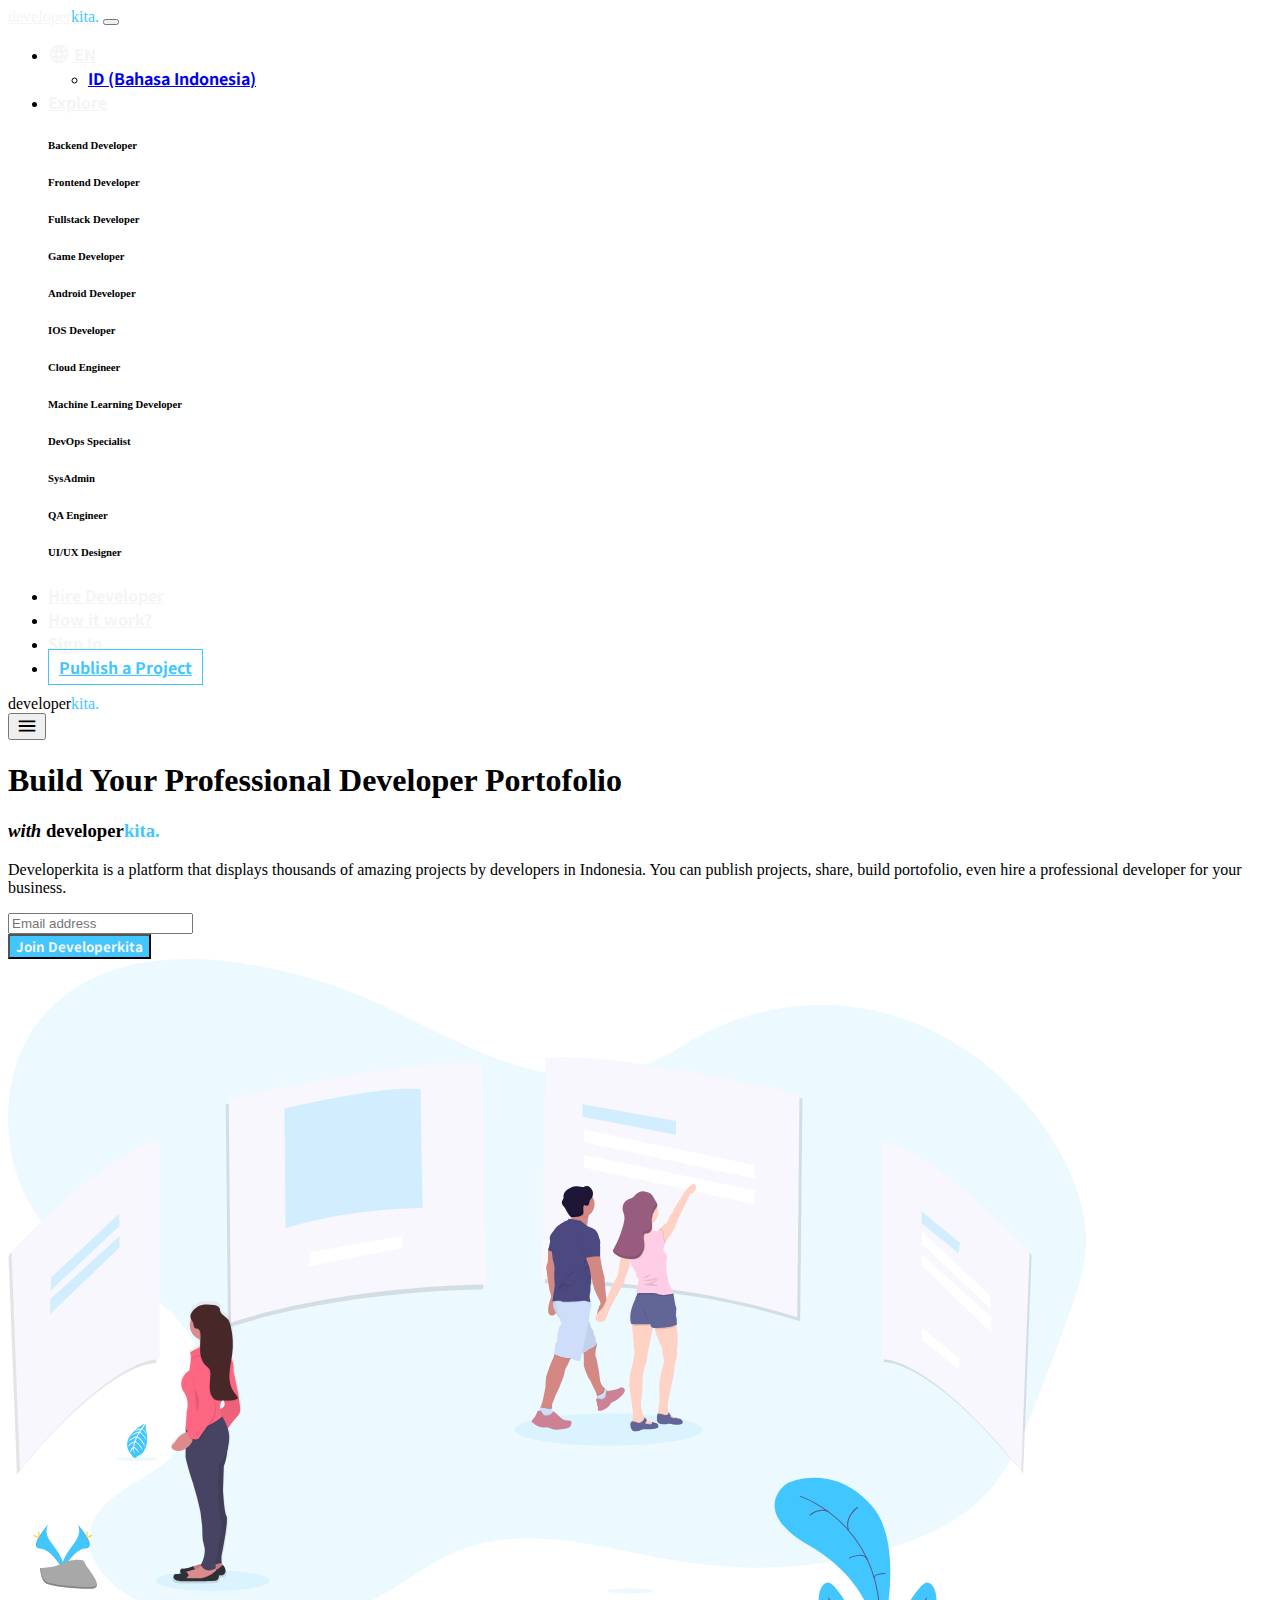
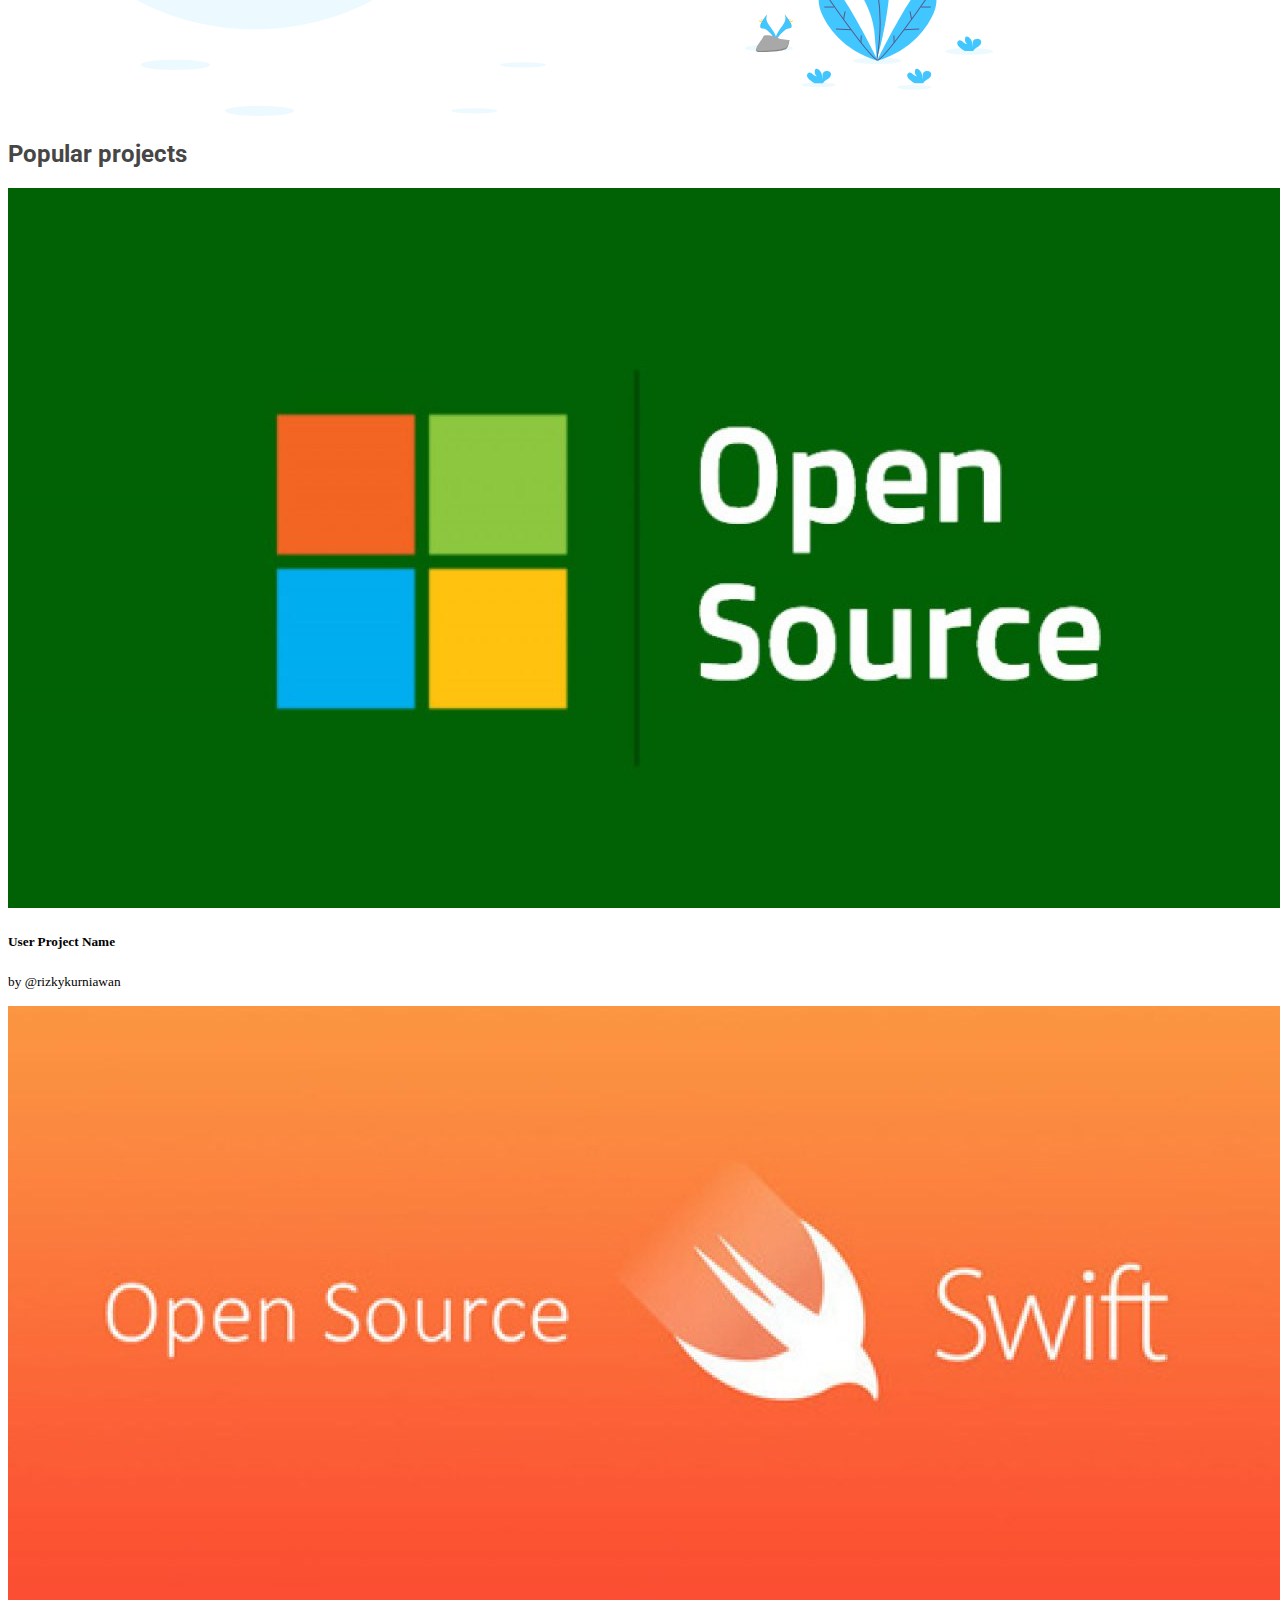
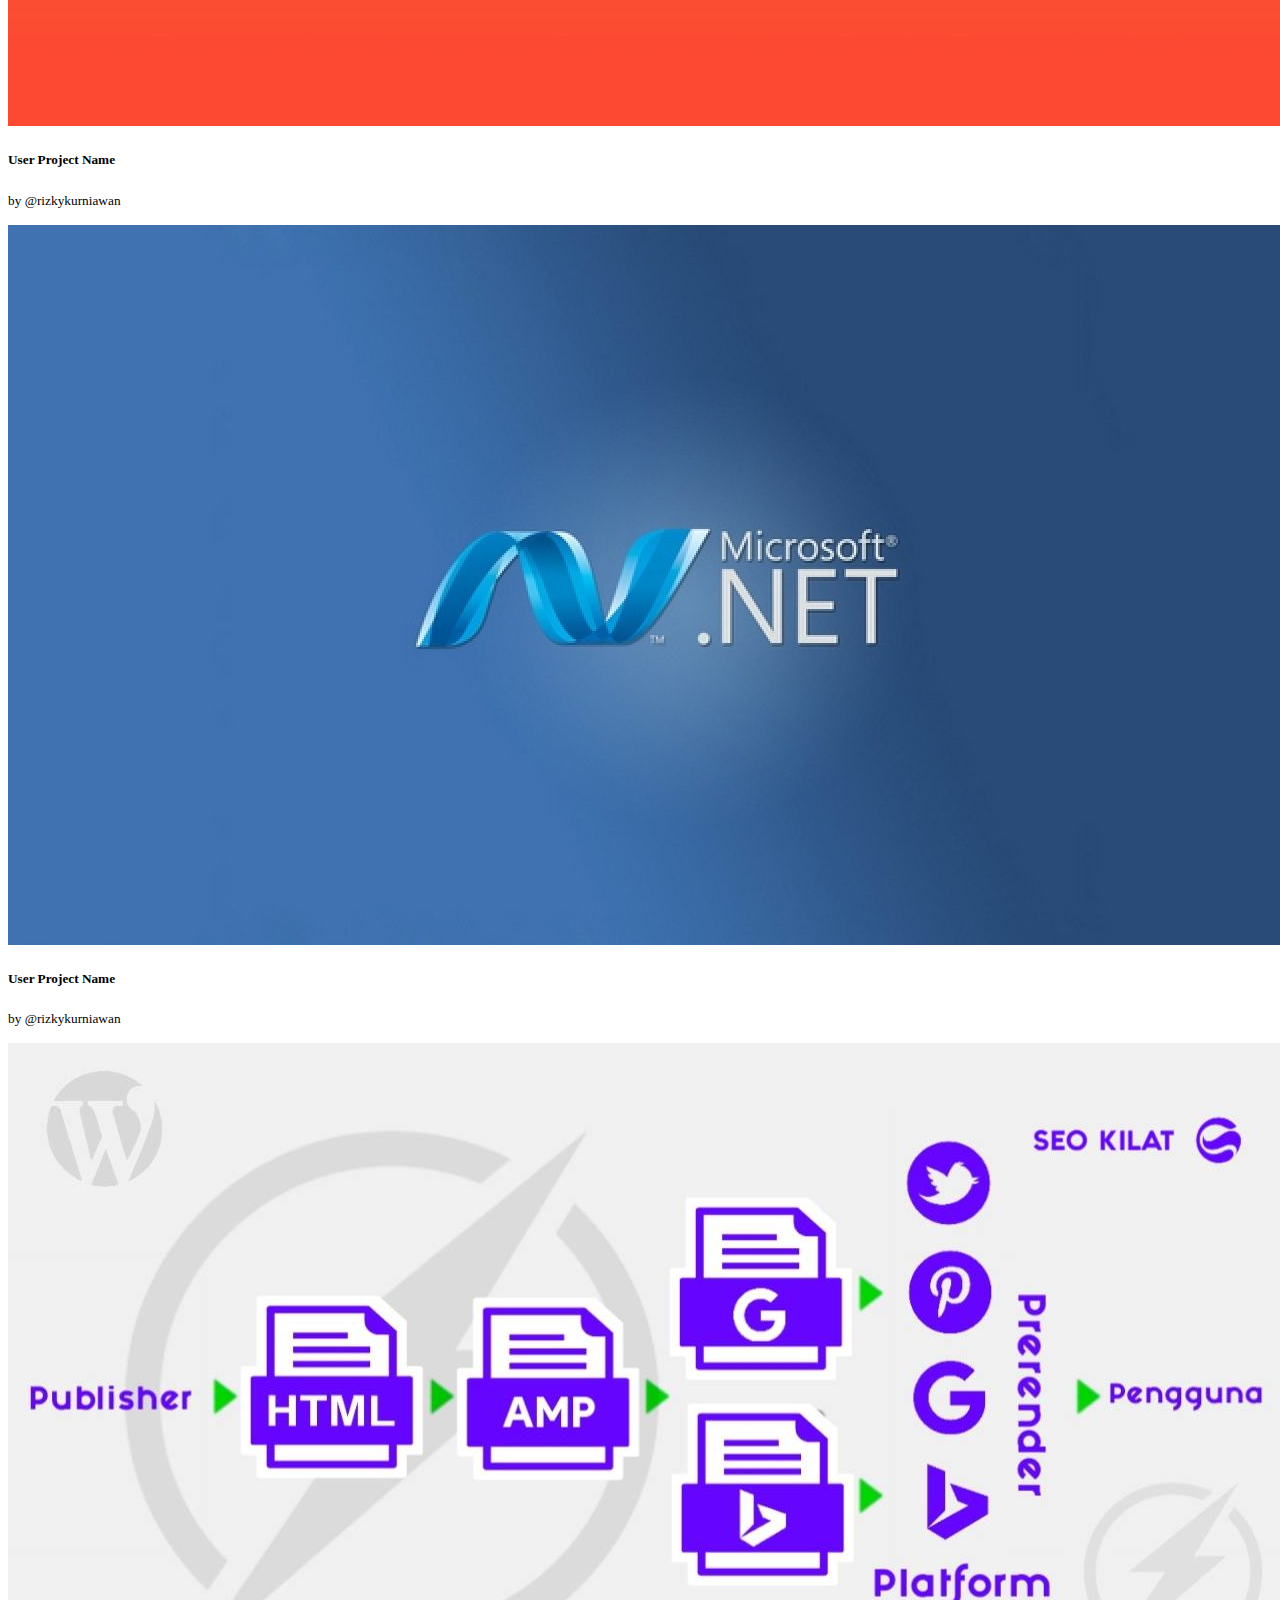
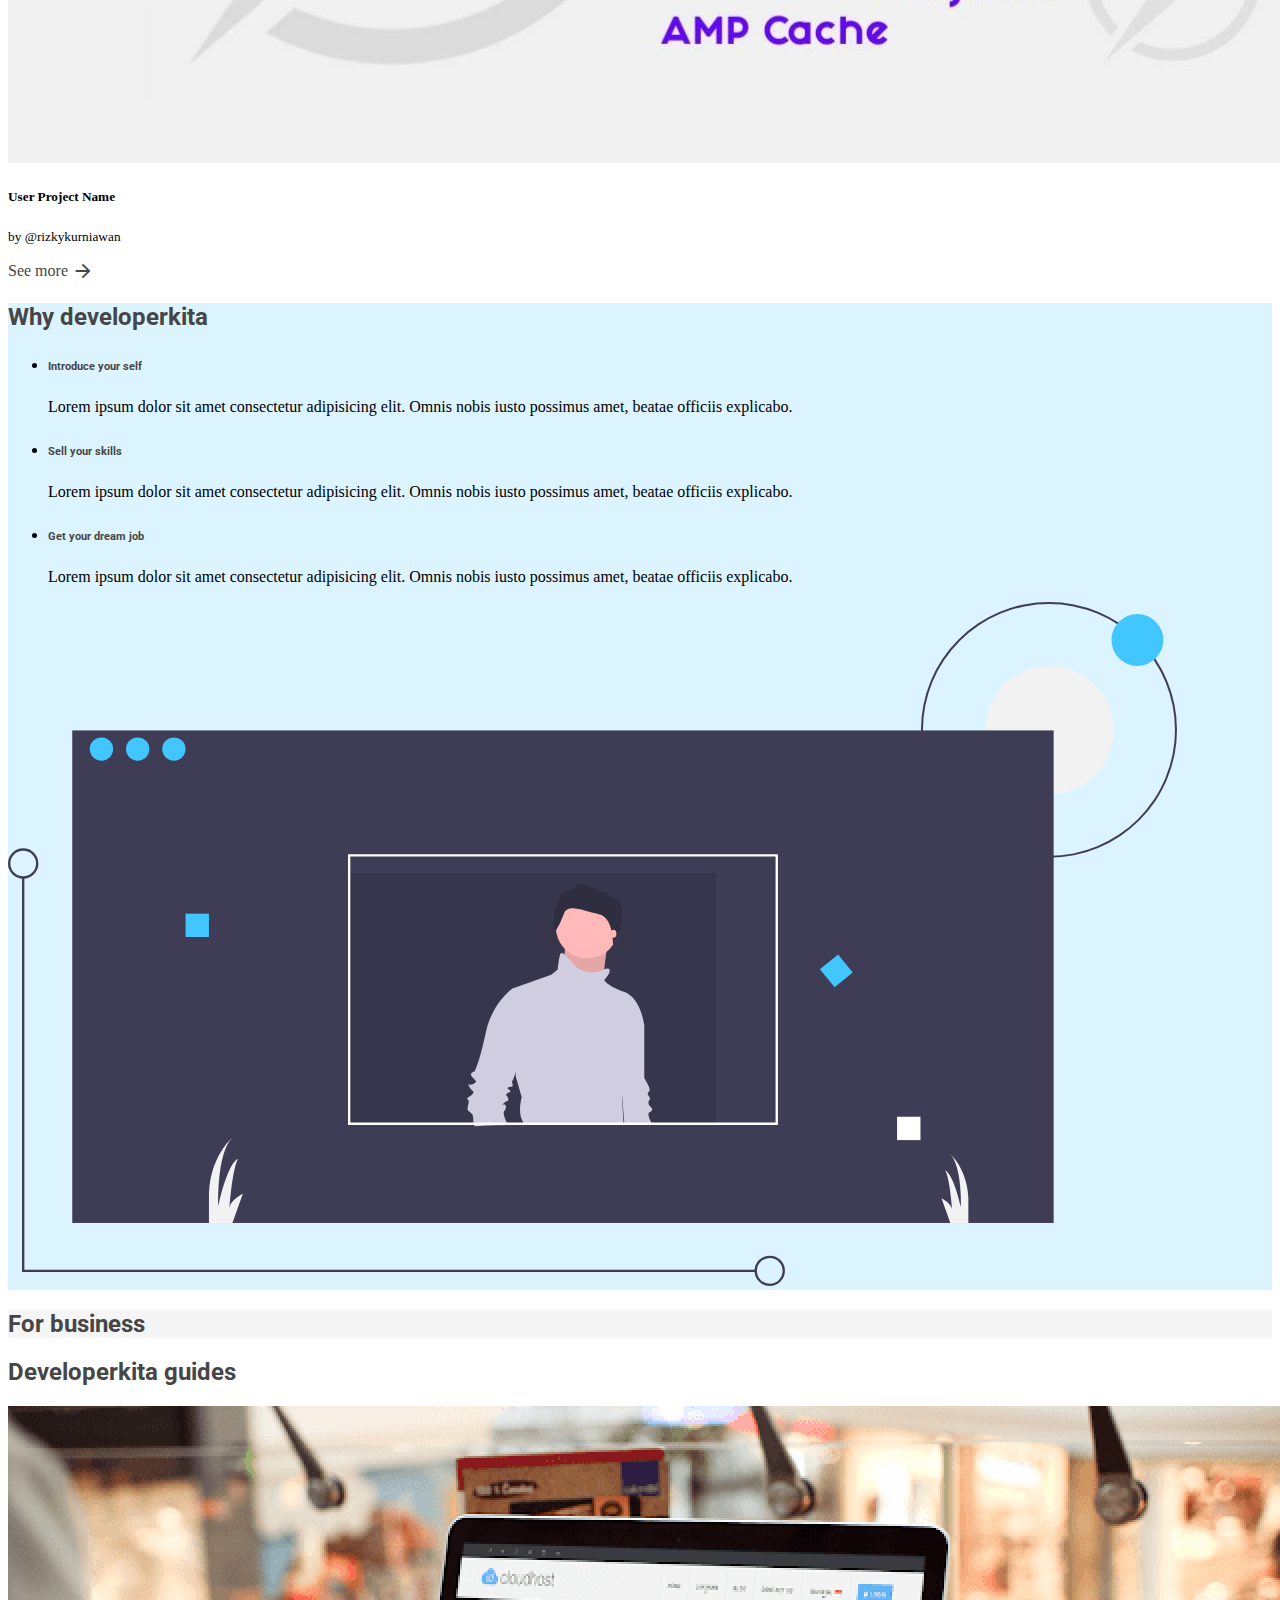
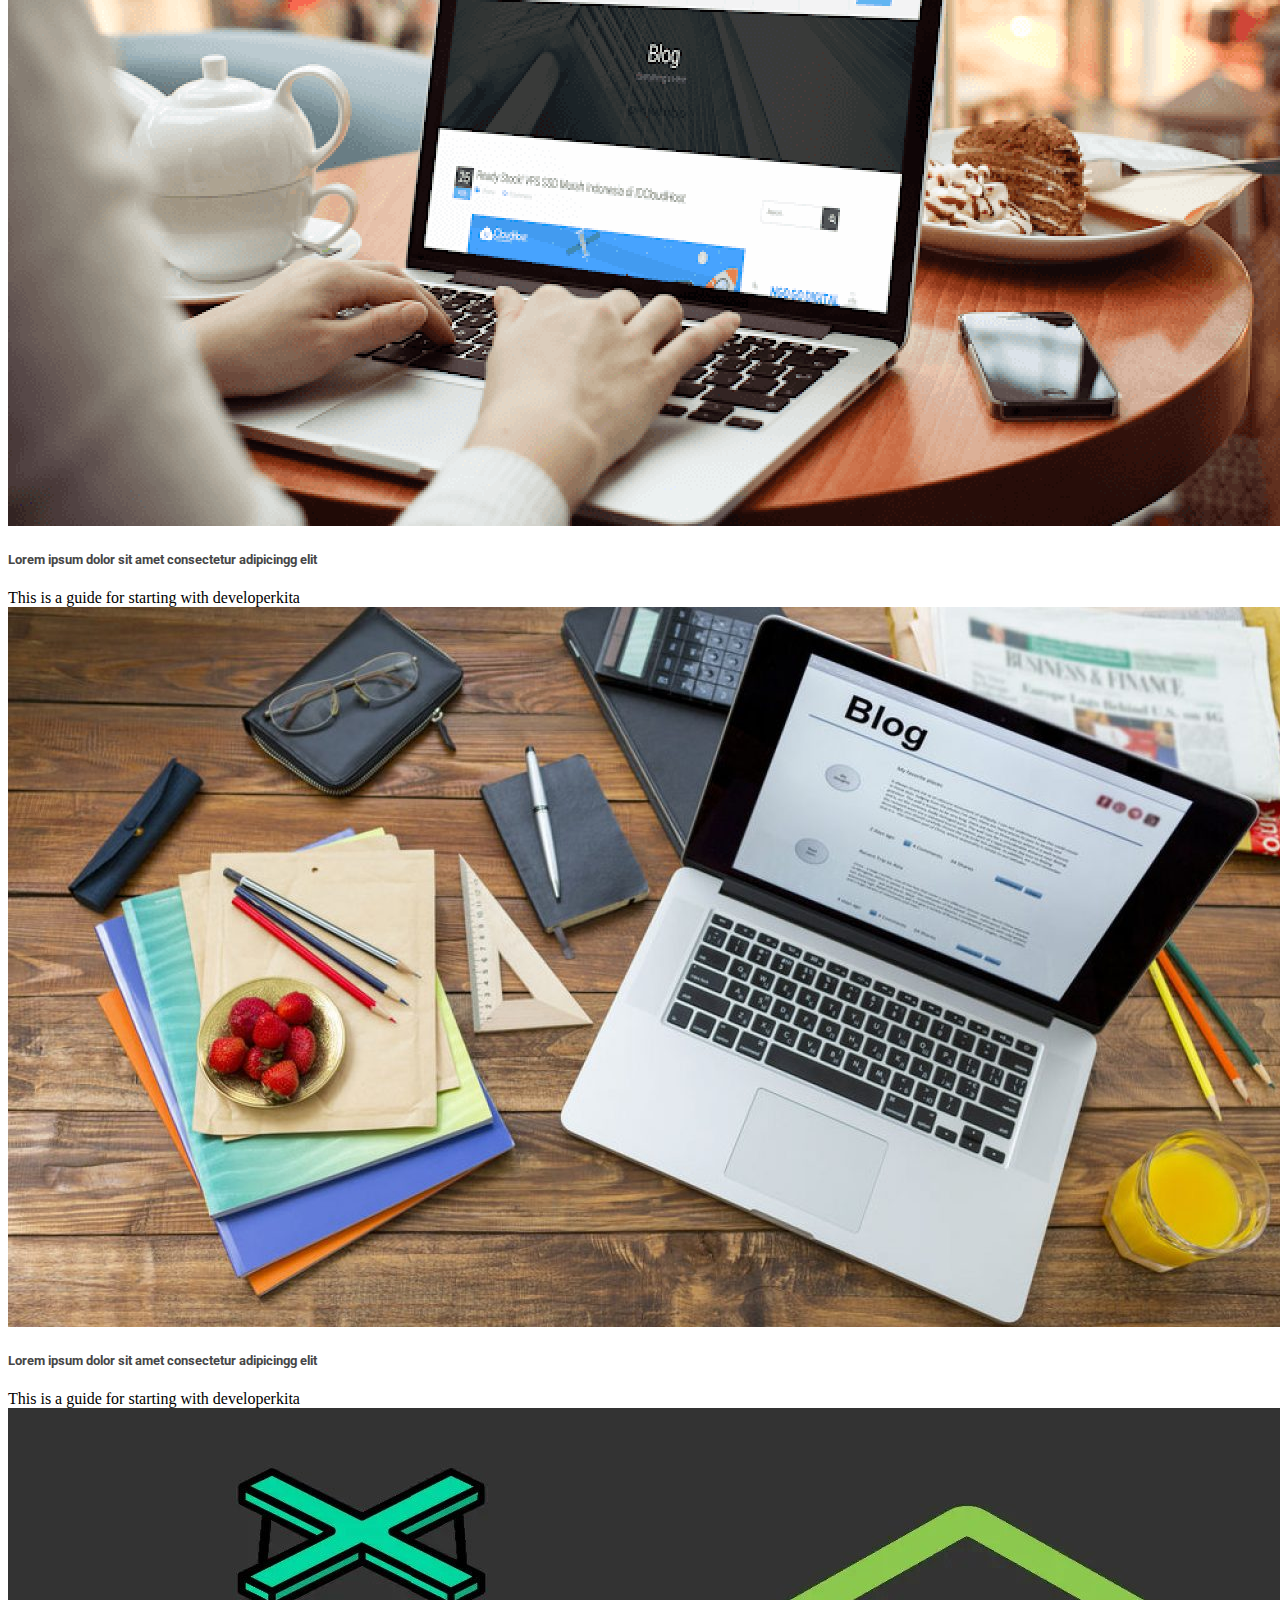
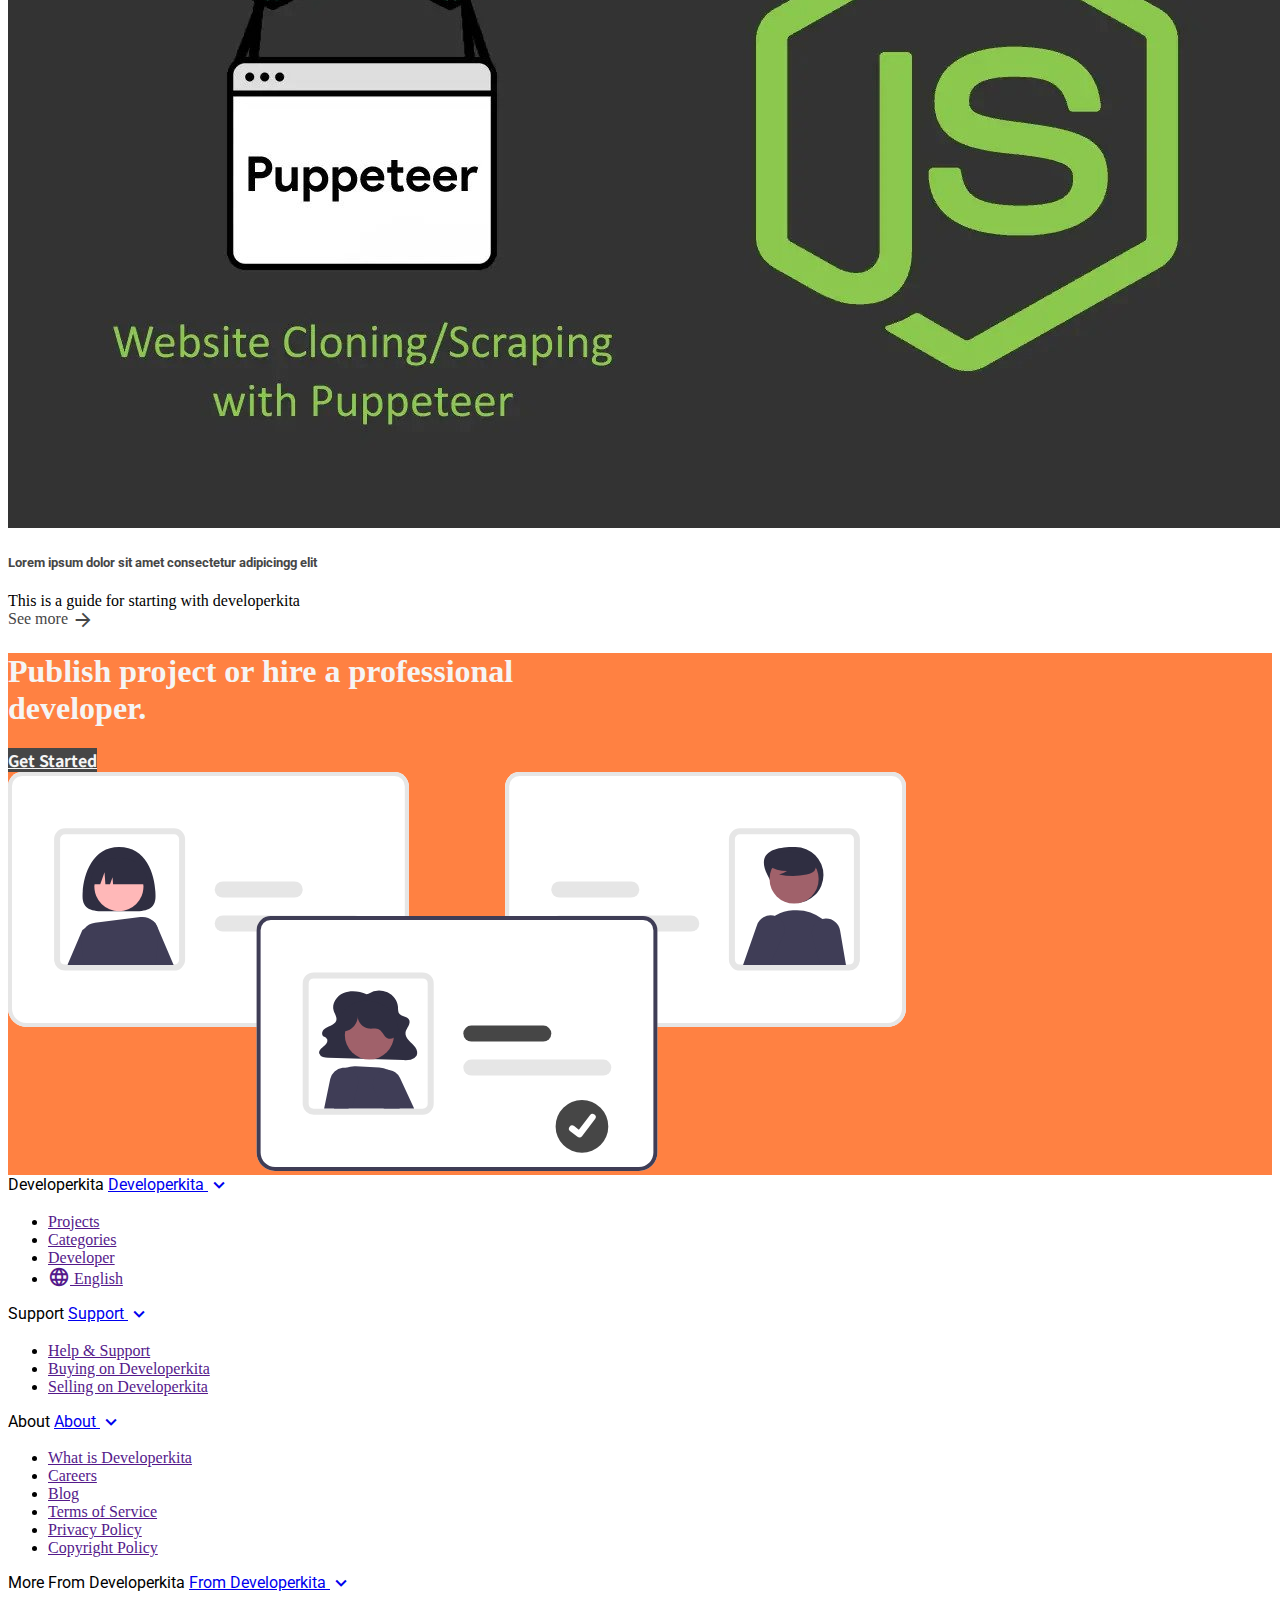
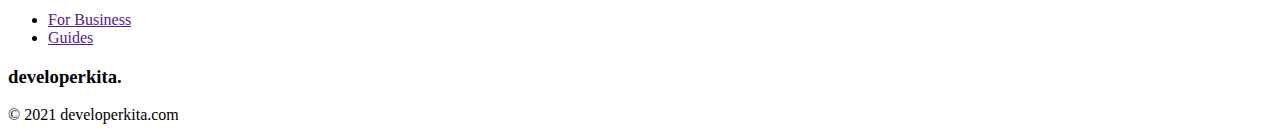
<file: index.html>
<!doctype html>
<html lang="en-us">

    <head>
        <!-- Required meta tags -->
        <meta charset="utf-8">
        <meta name="viewport" content="width=device-width, initial-scale=1">

        <!-- Bootstrap CSS -->
        <link href="https://cdn.jsdelivr.net/npm/bootstrap@5.0.0-beta3/dist/css/bootstrap.min.css" rel="stylesheet"
            integrity="sha384-eOJMYsd53ii+scO/bJGFsiCZc+5NDVN2yr8+0RDqr0Ql0h+rP48ckxlpbzKgwra6" crossorigin="anonymous">

        <!-- google fonts -->
        <link rel="preconnect" href="https://fonts.gstatic.com">
        <link
            href="https://fonts.googleapis.com/css2?family=Noto+Sans+SC:wght@400;500;700&family=Noto+Serif:wght@400;700&family=Roboto:wght@400;700&display=swap"
            rel="stylesheet">
        <link href="https://fonts.googleapis.com/icon?family=Material+Icons" rel="stylesheet">

        <!-- dvkt stylesheet -->
        <link rel="stylesheet" href="./assets/css/main.css">

        <link rel="shortcut icon" type="image/png" href="./assets/img/dvkt-logo.png" />

        <title>Developerkita</title>
    </head>

    <body id="body">
        <header class="fixed-top">
            <nav id="mainNav" class="d-lg-block d-none navbar navbar-expand-lg bg-transparent py-3">
                <div class="container">
                    <a id="mainNavbarBrand" class="navbar-brand navbar-brand-light fw-bold fs-2 dvkt-noto-serif"
                        href="./index.html">developer<span class="dvkt-text-primary">kita.</span></a>
                    <button class="navbar-toggler" type="button" data-bs-toggle="collapse" data-bs-target="#navbarNav"
                        aria-controls="navbarNav" aria-expanded="false" aria-label="Toggle navigation">
                        <span class="navbar-toggler-icon"></span>
                    </button>
                    <div class="collapse navbar-collapse" id="navbarNav">
                        <ul class="navbar-nav ms-auto">
                            <li class="nav-item dropdown">
                                <a class="nav-link main-nav-link dvkt-nav-link-light" href="#" role="button"
                                    data-bs-toggle="dropdown" aria-expanded="false">
                                    <span class="material-icons dvkt-va-bottom">
                                        language
                                    </span>
                                    EN
                                </a>
                                <ul class="dropdown-menu">
                                    <li><a class="dropdown-item" href="#">ID (Bahasa Indonesia)</a></li>
                                </ul>
                            </li>
                            <li class="nav-item dropdown" style="position: static !important;">
                                <a class="nav-link main-nav-link dvkt-nav-link-light" href="#" role="button"
                                    data-bs-toggle="dropdown" aria-expanded="false">
                                    Explore
                                </a>
                                <div class="dropdown-menu bg-transparent border-0" style="width: 100%;">
                                    <div class="container bg-light shadow-sm p-3"
                                        style=" max-height: 60vh; overflow-y: auto;">
                                        <div class="row">
                                            <div class="col-lg-3 mb-3">
                                                <div class="card w-100" style="border-radius:15px;">
                                                    <div
                                                        class="card-body py-5 d-flex align-items-center justify-content-center">
                                                        <h6 class="text-muted fw-bold">Backend Developer</h6>
                                                    </div>
                                                </div>
                                            </div>
                                            <div class="col-lg-3 mb-3">
                                                <div class="card w-100" style="border-radius:15px;">
                                                    <div
                                                        class="card-body py-5 d-flex align-items-center justify-content-center">
                                                        <h6 class="text-muted fw-bold">Frontend Developer</h6>
                                                    </div>
                                                </div>
                                            </div>
                                            <div class="col-lg-3 mb-3">
                                                <div class="card w-100" style="border-radius:15px;">
                                                    <div
                                                        class="card-body py-5 d-flex align-items-center justify-content-center">
                                                        <h6 class="text-muted fw-bold">Fullstack Developer</h6>
                                                    </div>
                                                </div>
                                            </div>
                                            <div class="col-lg-3 mb-3">
                                                <div class="card w-100" style="border-radius:15px;">
                                                    <div
                                                        class="card-body py-5 d-flex align-items-center justify-content-center">
                                                        <h6 class="text-muted fw-bold">Game Developer</h6>
                                                    </div>
                                                </div>
                                            </div>
                                            <div class="col-lg-3 mb-3">
                                                <div class="card w-100" style="border-radius:15px;">
                                                    <div
                                                        class="card-body py-5 d-flex align-items-center justify-content-center">
                                                        <h6 class="text-muted fw-bold">Android Developer</h6>
                                                    </div>
                                                </div>
                                            </div>
                                            <div class="col-lg-3 mb-3">
                                                <div class="card w-100" style="border-radius:15px;">
                                                    <div
                                                        class="card-body py-5 d-flex align-items-center justify-content-center">
                                                        <h6 class="text-muted fw-bold">IOS Developer</h6>
                                                    </div>
                                                </div>
                                            </div>
                                            <div class="col-lg-3 mb-3">
                                                <div class="card w-100" style="border-radius:15px;">
                                                    <div
                                                        class="card-body py-5 d-flex align-items-center justify-content-center">
                                                        <h6 class="text-muted fw-bold">Cloud Engineer</h6>
                                                    </div>
                                                </div>
                                            </div>
                                            <div class="col-lg-3 mb-3">
                                                <div class="card w-100" style="border-radius:15px;">
                                                    <div
                                                        class="card-body py-5 d-flex align-items-center justify-content-center">
                                                        <h6 class="text-muted fw-bold">Machine Learning Developer</h6>
                                                    </div>
                                                </div>
                                            </div>
                                            <div class="col-lg-3 mb-3">
                                                <div class="card w-100" style="border-radius:15px;">
                                                    <div
                                                        class="card-body py-5 d-flex align-items-center justify-content-center">
                                                        <h6 class="text-muted fw-bold">DevOps Specialist</h6>
                                                    </div>
                                                </div>
                                            </div>
                                            <div class="col-lg-3 mb-3">
                                                <div class="card w-100" style="border-radius:15px;">
                                                    <div
                                                        class="card-body py-5 d-flex align-items-center justify-content-center">
                                                        <h6 class="text-muted fw-bold">SysAdmin</h6>
                                                    </div>
                                                </div>
                                            </div>
                                            <div class="col-lg-3 mb-3">
                                                <div class="card w-100" style="border-radius:15px;">
                                                    <div
                                                        class="card-body py-5 d-flex align-items-center justify-content-center">
                                                        <h6 class="text-muted fw-bold">QA Engineer</h6>
                                                    </div>
                                                </div>
                                            </div>
                                            <div class="col-lg-3 mb-3">
                                                <div class="card w-100" style="border-radius:15px;">
                                                    <div
                                                        class="card-body py-5 d-flex align-items-center justify-content-center">
                                                        <h6 class="text-muted fw-bold">UI/UX Designer</h6>
                                                    </div>
                                                </div>
                                            </div>
                                        </div>
                                    </div>
                                </div>
                            </li>
                            <li class="nav-item">
                                <a class="nav-link main-nav-link dvkt-nav-link-light" href="#">Hire Developer</a>
                            </li>
                            <li class="nav-item">
                                <a class="nav-link main-nav-link dvkt-nav-link-light" href="#">How it work?</a>
                            </li>
                            <li class="nav-item">
                                <a class="nav-link main-nav-link dvkt-nav-link-light" href="#">Sign In</a>
                            </li>
                            <li class="nav-item">
                                <a class="nav-link dvkt-nav-btn btn btn-sm" href="#">Publish a Project</a>
                            </li>
                        </ul>
                    </div>
                </div>
            </nav>
            <nav id="mobileNav" class="d-lg-none fixed-top bg-light shadow-sm">
                <div class="container py-3">
                    <div class="d-flex justify-content-between">
                        <div>
                            <div class="fw-bold fs-2 dvkt-noto-serif">developer<span
                                    class="dvkt-text-primary">kita.</span></div>
                        </div>
                        <div>
                            <button id="mobileNavButton" type="button" onclick="toggleMobileMenu()"
                                class="btn material-icons dvkt-va-middle pe-0">menu</button>
                        </div>
                    </div>
                </div>
            </nav>
            <div id="mobileNavMenu" class="menu-container hide d-lg-none bg-light border-end px-3">
                <div class="d-flex justify-content-between align-items-center">
                    <div class="text-center py-3">
                        <div class="fw-bold fs-2 dvkt-noto-serif">
                            developer<span class="dvkt-text-primary">kita.</span>
                        </div>
                    </div>
                    <div>
                        <button role="button" onclick="toggleMobileMenu()"
                            class="m-0 btn material-icons pe-0 dvkt-va-top fs-2">close</button>
                    </div>
                </div>
                <div class="border-bottom"></div>
                <div class="mobile-nav-menu-container pb-3">
                    <ul class="navbar-nav accordion" id="accordionSidebar">
                        <li class="nav-item">
                            <a class="nav-link dvkt-nav-link-dark collapsed" role="button" href="#"
                                data-bs-toggle="collapse" data-bs-target="#collapseOne" aria-expanded="false"
                                aria-controls="collapseOne">
                                <span class="material-icons dvkt-va-bottom">
                                    language
                                </span>
                                EN
                            </a>
                            <ul id="collapseOne" class="mobile-nav-collapse collapse" style="list-style-type: none;"
                                data-bs-parent="#accordionSidebar">
                                <li class="my-2">
                                    <a class="text-decoration-none dvkt-nav-link-dark" href="#">ID (Bahasa
                                        Indonesia)</a>
                                </li>
                            </ul>
                        </li>
                        <li class="nav-item">
                            <a class="nav-link dvkt-nav-link-dark collapsed" role="button" href="#"
                                data-bs-toggle="collapse" data-bs-target="#collapseTwo" aria-expanded="false"
                                aria-controls="collapseTwo">
                                <span>Explore</span>
                            </a>
                            <ul id="collapseTwo" class="mobile-nav-collapse collapse" style="list-style-type: none;"
                                data-bs-parent="#accordionSidebar">
                                <li class="my-2"><a class="text-decoration-none dvkt-nav-link-dark" href="#">Backend
                                        Developers</a></li>
                                <li class="my-2"><a class="text-decoration-none dvkt-nav-link-dark" href="#">Frontend
                                        Developers</a></li>
                                <li class="my-2"><a class="text-decoration-none dvkt-nav-link-dark" href="#">Framework
                                        Specialist</a></li>
                                <li class="my-2"><a class="text-decoration-none dvkt-nav-link-dark" href="#">Artificial
                                        Intelegence &amp; Machine Learning</a>
                                </li>
                                <li class="my-2"><a class="text-decoration-none dvkt-nav-link-dark" href="#">UI/UX
                                        Design</a></li>
                            </ul>
                        </li>
                        <li class="nav-item">
                            <a class="nav-link dvkt-nav-link-dark" href="#">Features</a>
                        </li>
                        <li class="nav-item">
                            <a class="nav-link dvkt-nav-link-dark" href="#">Developers</a>
                        </li>
                        <li class="nav-item">
                            <a class="nav-link dvkt-nav-link-dark" href="#">How it work?</a>
                        </li>
                        <li class="nav-item">
                            <a class="nav-link dvkt-nav-link-dark" href="#">Sign In</a>
                        </li>
                        <li class="nav-item">
                            <a class="nav-link dvkt-nav-btn btn btn-sm" href="#">Publish a Project</a>
                        </li>
                    </ul>
                </div>
            </div>
        </header>
        <main>
            <section class="bg-dark" id="headSection">
                <div class="pt-lg-5 pb-lg-5 pt-5 pb-3"></div>
                <div class="container py-lg-5 py-4">
                    <div class="row">
                        <div class="col-lg-6 d-flex align-items-center">
                            <div>
                                <h1 class="text-light dvkt-noto-sans">Build Your Professional Developer Portofolio</h1>
                                <h3 class="text-light dvkt-noto-sans mb-3"><em>with</em> <span
                                        class="dvkt-noto-serif">developer<span
                                            class="dvkt-text-primary">kita.</span></span></h3>
                                <p class="text-muted dvkt-noto-sans">
                                    Developerkita is a platform that displays thousands of
                                    amazing projects by developers
                                    in Indonesia. You can publish projects, share, build portofolio, even hire a
                                    professional developer for your business.
                                </p>
                                <div class="row g-2 mt-3">
                                    <div class="col-lg-6">
                                        <input class="form-control flat rounded-0 border-0" type="email"
                                            placeholder="Email address">
                                    </div>
                                    <div class="col-lg-6">
                                        <div class="d-grid gap-2 d-md-block">
                                            <button class="btn dvkt-btn-primary rounded-0" type="submit">Join
                                                Developerkita</button>
                                        </div>
                                    </div>
                                </div>
                            </div>
                        </div>
                        <div class="col-lg-6 d-lg-block d-none">
                            <img src="./assets/img/undraw_product_tour_foyt.svg" alt="" class="img-fluid">
                        </div>
                    </div>
                </div>
            </section>
            <section class="py-5 bg-light">
                <div class="container">
                    <h2 class="mb-4 dvkt-text-dark dvkt-roboto fw-bold">Popular projects</h2>
                    <div class="popular-projects">
                        <div class="row">
                            <div class="col-lg-3 col-md-6 mb-3">
                                <div class="card shadow-sm"
                                    style="border-bottom-left-radius: 15px; border-bottom-right-radius: 15px;">
                                    <img src="./assets/img/microsoftopensource_1-1280x720.jpg" class="card-img-top"
                                        alt="...">
                                    <div class="card-body">
                                        <h5 class="card-title">User Project Name</h5>
                                        <p class="card-text"><small class="text-muted">by @rizkykurniawan</small>
                                        </p>
                                    </div>
                                </div>
                            </div>
                            <div class="col-lg-3 col-md-6 mb-3">
                                <div class="card shadow-sm"
                                    style="border-bottom-left-radius: 15px; border-bottom-right-radius: 15px;">
                                    <img src="./assets/img/feature-image-swift-opensource-1280x720.jpg"
                                        class="card-img-top" alt="...">
                                    <div class="card-body">
                                        <h5 class="card-title">User Project Name</h5>
                                        <p class="card-text"><small class="text-muted">by @rizkykurniawan</small>
                                        </p>
                                    </div>
                                </div>
                            </div>
                            <div class="col-lg-3 col-md-6 mb-3">
                                <div class="card shadow-sm"
                                    style="border-bottom-left-radius: 15px; border-bottom-right-radius: 15px;">
                                    <img src="./assets/img/netopensource-1280x720.jpeg" class="card-img-top" alt="...">
                                    <div class="card-body">
                                        <h5 class="card-title">User Project Name</h5>
                                        <p class="card-text"><small class="text-muted">by @rizkykurniawan</small>
                                        </p>
                                    </div>
                                </div>
                            </div>
                            <div class="col-lg-3 col-md-6 mb-3">
                                <div class="card shadow-sm"
                                    style="border-bottom-left-radius: 15px; border-bottom-right-radius: 15px;">
                                    <img src="./assets/img/20200803_225254_compress35.jpg" class="card-img-top"
                                        alt="...">
                                    <div class="card-body">
                                        <h5 class="card-title">User Project Name</h5>
                                        <p class="card-text"><small class="text-muted">by @rizkykurniawan</small>
                                        </p>
                                    </div>
                                </div>
                            </div>
                        </div>
                    </div>
                    <div class="text-end">
                        <a href="" class="dvkt-link-dark">See more
                            <span class="material-icons dvkt-va-middle">
                                arrow_forward
                            </span>
                        </a>
                    </div>
                </div>
            </section>
            <section class="dvkt-bg-primary-light py-5">
                <div class="container">
                    <div class="row">
                        <div class="col-lg-6 mb-3">
                            <h2 class="mb-4 dvkt-text-dark dvkt-roboto fw-bold">Why developerkita</h2>
                            <ul class="list-group list-group-flush">
                                <li class="list-group-item px-0 bg-transparent">
                                    <h6 class="dvkt-text-dark dvkt-roboto fw-bold">Introduce your self</h6>
                                    <p class="text-muted">Lorem ipsum dolor sit amet consectetur adipisicing elit. Omnis
                                        nobis iusto possimus amet, beatae officiis explicabo.</p>
                                </li>
                                <li class="list-group-item px-0 bg-transparent">
                                    <h6 class="dvkt-text-dark dvkt-roboto fw-bold">Sell your skills</h6>
                                    <p class="text-muted">Lorem ipsum dolor sit amet consectetur adipisicing elit. Omnis
                                        nobis iusto possimus amet, beatae officiis explicabo.</p>
                                </li>
                                <li class="list-group-item px-0 bg-transparent">
                                    <h6 class="dvkt-text-dark dvkt-roboto fw-bold">Get your dream job</h6>
                                    <p class="text-muted">Lorem ipsum dolor sit amet consectetur adipisicing elit. Omnis
                                        nobis iusto possimus amet, beatae officiis explicabo.</p>
                                </li>
                            </ul>
                        </div>
                        <div class="col-lg-6 mb-3">
                            <img src="./assets/img/undraw_portfolio_website_lidw.svg" alt="" class="img-fluid w-100">
                        </div>
                    </div>
                </div>
            </section>
            <section class="dvkt-bg-light-gray py-5">
                <div class="container">
                    <h2 class="mb-4 dvkt-text-dark dvkt-roboto fw-bold">For business</h2>
                </div>
            </section>
            <section class="bg-light py-5">
                <div class="container">
                    <h2 class="mb-4 dvkt-text-dark dvkt-roboto fw-bold">Developerkita guides</h2>
                    <div class="guides">
                        <div class="row">
                            <div class="col-lg-4 col-md-6 mb-3">
                                <div class="card bg-transparent border-0">
                                    <img src="./assets/img/13-Kesalahan-Blogging-yang-Harus-Dihindari-1280x720.png"
                                        alt="" class="rounded w-100">
                                    <div class="card-body px-0">
                                        <h5 class="dvkt-text-dark dvkt-roboto">Lorem ipsum dolor sit amet consectetur
                                            adipicingg elit</h5>
                                        <div class="text-muted">This is a guide for starting with developerkita</div>
                                    </div>
                                </div>
                            </div>
                            <div class="col-lg-4 col-md-6 mb-3">
                                <div class="card bg-transparent border-0">
                                    <img src="./assets/img/pilihan-laptop-1280x720.jpg" alt="" class="rounded w-100">
                                    <div class="card-body px-0">
                                        <h5 class="dvkt-text-dark dvkt-roboto">Lorem ipsum dolor sit amet consectetur
                                            adipicingg elit</h5>
                                        <div class="text-muted">This is a guide for starting with developerkita</div>
                                    </div>
                                </div>
                            </div>
                            <div class="col-lg-4 col-md-6 mb-3">
                                <div class="card bg-transparent border-0">
                                    <img src="./assets/img/ezgif.com-gif-maker.jpg" alt="" class="rounded w-100">
                                    <div class="card-body px-0">
                                        <h5 class="dvkt-text-dark dvkt-roboto">Lorem ipsum dolor sit amet consectetur
                                            adipicingg elit</h5>
                                        <div class="text-muted">This is a guide for starting with developerkita</div>
                                    </div>
                                </div>
                            </div>
                        </div>
                    </div>
                    <div class="text-end">
                        <a href="" class="dvkt-link-dark">See more
                            <span class="material-icons dvkt-va-middle">
                                arrow_forward
                            </span>
                        </a>
                    </div>
                </div>
            </section>
            <section class="py-lg-5 py-md-4">
                <div class="container dvkt-bg-secondary p-lg-5 p-md-4 p-3">
                    <div class="row">
                        <div class="col-lg-8">
                            <h1 class="dvkt-text-light dvkt-noto-sans fw-bold">Publish project or hire a professional
                                <br>developer.
                            </h1>
                            <div class="mt-3">
                                <a href="" class="btn dvkt-btn-dark rounded-0">Get Started</a>
                            </div>
                        </div>
                        <div class="col-lg-4 d-lg-block d-none">
                            <img src="./assets/img/undraw_Hire_re_gn5j.svg" alt="" class="img-fluid w-100">
                        </div>
                    </div>
                </div>
            </section>
        </main>
        <footer class="bg-dark">
            <div class="container">
                <div class="widget-area pt-5 pb-3">
                    <div class="row">
                        <div class="accordion d-lg-flex w-100" id="footerAccordion">
                            <div class="col-lg-3 col-md-6 widget">
                                <div class="text-muted dvkt-roboto mb-lg-4 fw-bold">
                                    <span class="d-none d-lg-block">Developerkita</span>
                                    <a class="text-muted d-flex justify-content-between text-decoration-none d-xl-none d-lg-none d-block pb-2"
                                        href="#widget1" data-bs-toggle="collapse" role="button" aria-expanded="false"
                                        aria-controls="widget1">
                                        Developerkita
                                        <span class="material-icons dvkt-va-middle">expand_more</span>
                                    </a>
                                </div>
                                <div class="widget-content collapse d-lg-flex" id="widget1"
                                    data-bs-parent="#footerAccordion">
                                    <ul class="list-unstyled">
                                        <li class="py-1">
                                            <a href="" class="link-secondary text-decoration-none">Projects</a>
                                        </li>
                                        <li class="py-1">
                                            <a href="" class="link-secondary text-decoration-none">Categories</a>
                                        </li>
                                        <li class="py-1">
                                            <a href="" class="link-secondary text-decoration-none">Developer</a>
                                        </li>
                                        <li class="py-1">
                                            <a href="" class="link-secondary text-decoration-none">
                                                <span class="material-icons dvkt-va-bottom">language</span>
                                                English
                                            </a>
                                        </li>
                                    </ul>
                                </div>
                                <div class="border-bottom border-secondary d-lg-none d-block mb-3"></div>
                            </div>
                            <div class="col-lg-3 col-md-6 widget">
                                <div class="text-muted dvkt-roboto mb-lg-4 fw-bold">
                                    <span class="d-none d-lg-block">Support</span>
                                    <a class="text-muted d-flex justify-content-between text-decoration-none d-xl-none d-lg-none d-block pb-2"
                                        href="#widget3" data-bs-toggle="collapse" role="button" aria-expanded="false"
                                        aria-controls="widget3">
                                        Support
                                        <span class="material-icons dvkt-va-middle">expand_more</span>
                                    </a>
                                </div>
                                <div class="widget-content collapse d-lg-flex" id="widget3"
                                    data-bs-parent="#footerAccordion">
                                    <ul class="list-unstyled">
                                        <li class="py-1">
                                            <a href="" class="link-secondary text-decoration-none">Help &amp;
                                                Support</a>
                                        </li>
                                        <li class="py-1">
                                            <a href="" class="link-secondary text-decoration-none">Buying on
                                                Developerkita</a>
                                        </li>
                                        <li class="py-1">
                                            <a href="" class="link-secondary text-decoration-none">Selling on
                                                Developerkita</a>
                                        </li>
                                    </ul>
                                </div>
                                <div class="border-bottom border-secondary d-lg-none d-block mb-3"></div>
                            </div>
                            <div class="col-lg-3 col-md-6 widget">
                                <div class="text-muted dvkt-roboto mb-lg-4 fw-bold">
                                    <span class="d-none d-lg-block">About</span>
                                    <a class="text-muted d-flex justify-content-between text-decoration-none d-xl-none d-lg-none d-block pb-1"
                                        href="#widget4" data-bs-toggle="collapse" role="button" aria-expanded="false"
                                        aria-controls="widget4">
                                        About
                                        <span class="material-icons dvkt-va-middle">expand_more</span>
                                    </a>
                                </div>
                                <div class="widget-content collapse d-lg-flex" id="widget4"
                                    data-bs-parent="#footerAccordion">
                                    <ul class="list-unstyled">
                                        <li class="py-1">
                                            <a href="" class="link-secondary text-decoration-none">What is
                                                Developerkita</a>
                                        </li>
                                        <li class="py-1">
                                            <a href="" class="link-secondary text-decoration-none">Careers</a>
                                        </li>
                                        <li class="py-1">
                                            <a href="" class="link-secondary text-decoration-none">Blog</a>
                                        </li>
                                        <li class="py-1">
                                            <a href="" class="link-secondary text-decoration-none">Terms of Service</a>
                                        </li>
                                        <li class="py-1">
                                            <a href="" class="link-secondary text-decoration-none">Privacy Policy</a>
                                        </li>
                                        <li class="py-1">
                                            <a href="" class="link-secondary text-decoration-none">Copyright Policy</a>
                                        </li>
                                    </ul>
                                </div>
                                <div class="border-bottom border-secondary d-lg-none d-block mb-3"></div>
                            </div>
                            <div class="col-lg-3 col-md-6 widget">
                                <div class="text-muted dvkt-roboto mb-lg-4 fw-bold">
                                    <span class="d-none d-lg-block">More From Developerkita</span>
                                    <a class="text-muted d-flex justify-content-between text-decoration-none d-xl-none d-lg-none d-block pb-2"
                                    href="#widget2" data-bs-toggle="collapse" role="button" aria-expanded="false"
                                    aria-controls="widget2">
                                    From Developerkita
                                    <span class="material-icons dvkt-va-middle">expand_more</span>
                                </a>
                            </div>
                            <div class="widget-content collapse d-lg-flex" id="widget2"
                                    data-bs-parent="#footerAccordion">
                                    <ul class="list-unstyled">
                                        <li class="py-1">
                                            <a href="" class="link-secondary text-decoration-none">For Business</a>
                                        </li>
                                        <li class="py-1">
                                            <a href="" class="link-secondary text-decoration-none">Guides</a>
                                        </li>
                                    </ul>
                                </div>
                            </div>
                            <div class="border-bottom border-secondary d-lg-none d-block mb-3"></div>
                        </div>
                    </div>
                </div>
                <div class="d-none d-lg-block border-top border-secondary"></div>
                <div class="bottom-area py-3">
                    <div class="row d-flex align-items-center">
                        <div class="col-lg-6 text-center text-lg-start">
                            <h3 class="dvkt-noto-serif text-muted fw-bold">developerkita.</h3>
                        </div>
                        <div class="col-lg-6 text-center text-lg-end">
                            <div class="text-muted">&copy; 2021 developerkita.com </div>
                        </div>
                    </div>
                </div>
            </div>
        </footer>

        <script src="https://cdn.jsdelivr.net/npm/bootstrap@5.0.0-beta3/dist/js/bootstrap.bundle.min.js"
            integrity="sha384-JEW9xMcG8R+pH31jmWH6WWP0WintQrMb4s7ZOdauHnUtxwoG2vI5DkLtS3qm9Ekf"
            crossorigin="anonymous"></script>
        <script>
            const mainNav = document.getElementById('mainNav')
            const mainNavbarBrand = document.getElementById('mainNavbarBrand')
            const mainNavbarLinks = document.getElementById('mainNav').getElementsByClassName('main-nav-link')

            window.onscroll = () => {
                let scrollPosition = window.scrollY
                if (scrollPosition > 1) {
                    mainNav.classList.remove('bg-transparent')
                    mainNav.classList.add('bg-light')
                    mainNav.classList.add('shadow-sm')

                    mainNavbarBrand.classList.remove('navbar-brand-light')
                    mainNavbarBrand.classList.add('navbar-brand-dark')

                    for (const link of mainNavbarLinks) {
                        link.classList.remove('dvkt-nav-link-light')
                        link.classList.add('dvkt-nav-link-dark')
                    }
                } else {
                    mainNav.classList.add('bg-transparent')
                    mainNav.classList.remove('bg-light')
                    mainNav.classList.remove('shadow-sm')

                    mainNavbarBrand.classList.add('navbar-brand-light')
                    mainNavbarBrand.classList.remove('navbar-brand-dark')

                    for (const link of mainNavbarLinks) {
                        link.classList.add('dvkt-nav-link-light')
                        link.classList.remove('dvkt-nav-link-dark')
                    }
                }
            }

            function toggleMobileMenu() {
                const body = document.getElementById('body')
                const mobileMenu = document.getElementById('mobileNavMenu')
                const mobileNavCollapses = document.getElementsByClassName('mobile-nav-collapse')

                if (mobileMenu.classList.contains('show')) {
                    mobileMenu.classList.remove('show')
                    body.style.overflow = 'visible'
                } else {
                    mobileMenu.classList.add('show')
                    body.style.overflow = 'hidden'
                }

                for (const collapse of mobileNavCollapses) {
                    if (collapse.classList.contains('show')) {
                        collapse.classList.remove('show')
                    }
                }
            }

            window.addEventListener("resize", (event) => {
                const mobileMenu = document.getElementById('mobileNavMenu')
                if (screen.width > 991) {
                    if (mobileMenu.classList.contains('show')) {
                        mobileMenu.classList.remove('show')
                        body.style.overflow = 'visible'
                    }
                }
            })
        </script>
    </body>

</html>
</file>
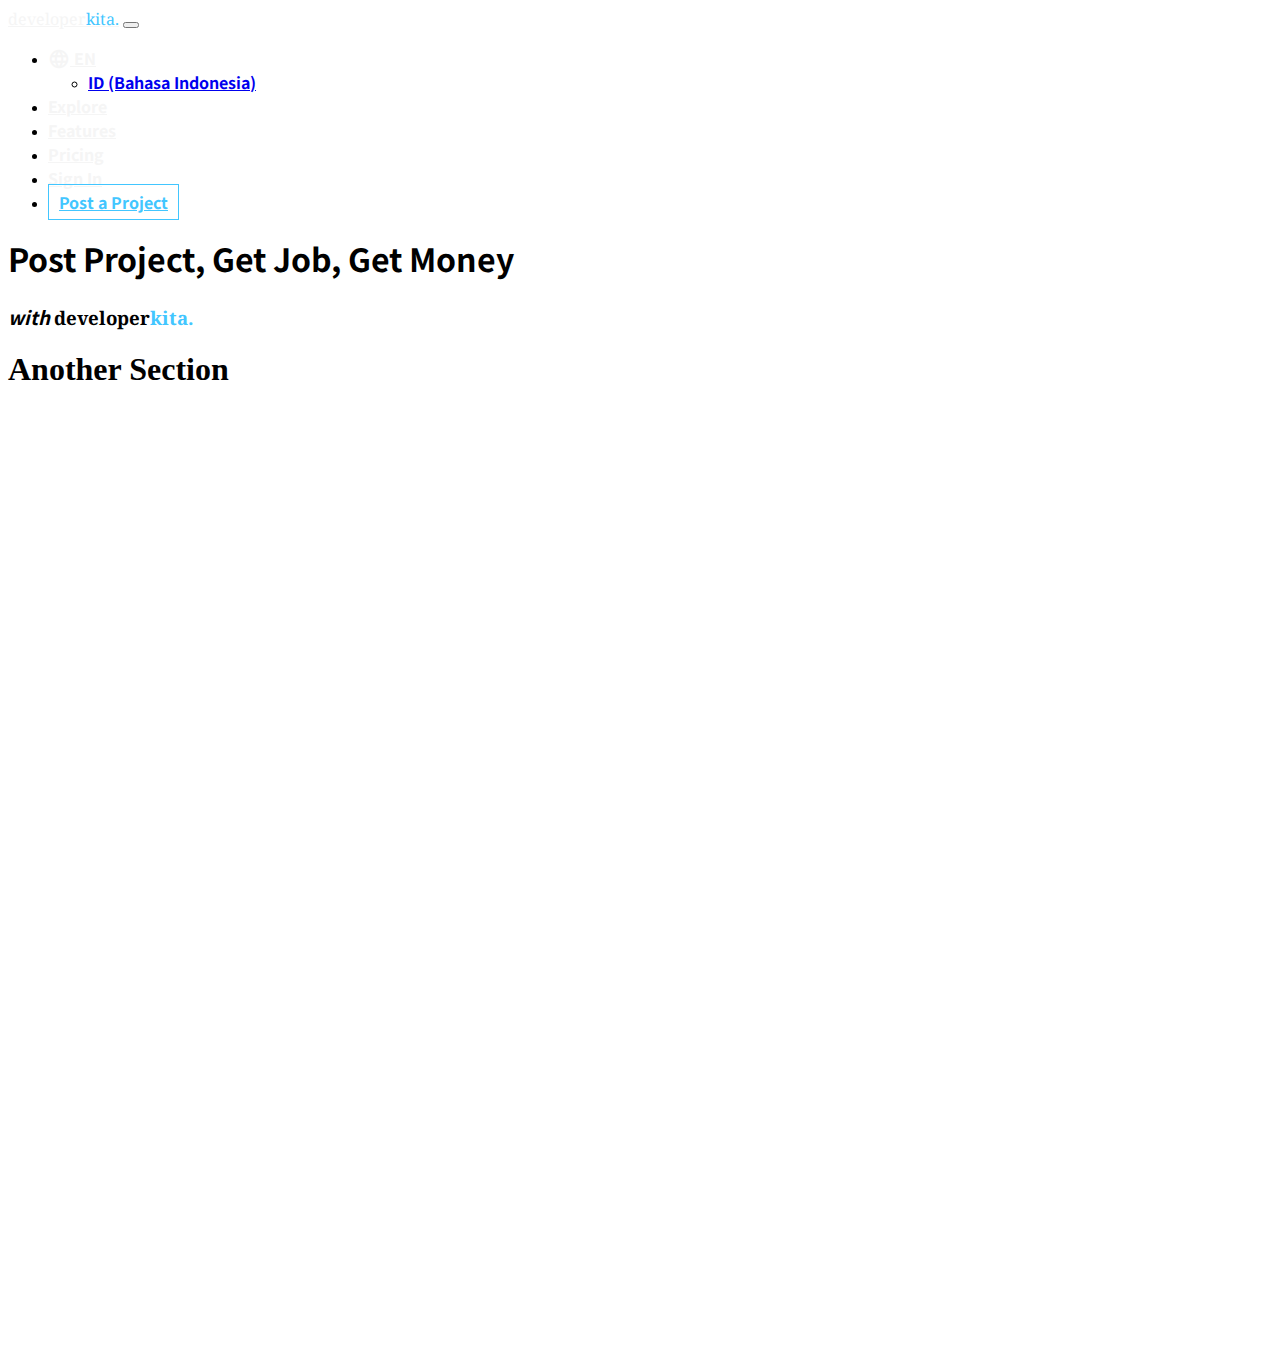
<file: src/index.html>
<!doctype html>
<html lang="en">

    <head>
        <!-- Required meta tags -->
        <meta charset="utf-8">
        <meta name="viewport" content="width=device-width, initial-scale=1">

        <!-- Bootstrap CSS -->
        <link href="https://cdn.jsdelivr.net/npm/bootstrap@5.0.0-beta3/dist/css/bootstrap.min.css" rel="stylesheet"
            integrity="sha384-eOJMYsd53ii+scO/bJGFsiCZc+5NDVN2yr8+0RDqr0Ql0h+rP48ckxlpbzKgwra6" crossorigin="anonymous">

        <!-- google fonts -->
        <link rel="preconnect" href="https://fonts.gstatic.com">
        <link href="https://fonts.googleapis.com/css2?family=Noto+Sans+SC:wght@400;500;700&family=Noto+Serif:wght@400;700&display=swap"
            rel="stylesheet">
        <link href="https://fonts.googleapis.com/icon?family=Material+Icons" rel="stylesheet">

        <!-- dvkt stylesheet -->
        <link rel="stylesheet" href="./assets/css/main.css">

        <title>developerkita</title>
    </head>

    <body>
        <header class="fixed-top">
            <nav id="mainNav" class="navbar navbar-expand-lg bg-transparent py-3">
                <div class="container">
                    <a id="mainNavbarBrand" class="navbar-brand navbar-brand-light fw-bold fs-2 dvkt-noto-serif"
                        href="#">developer<span class="dvkt-text-primary">kita.</span></a>
                    <button class="navbar-toggler" type="button" data-bs-toggle="collapse" data-bs-target="#navbarNav"
                        aria-controls="navbarNav" aria-expanded="false" aria-label="Toggle navigation">
                        <span class="navbar-toggler-icon"></span>
                    </button>
                    <div class="collapse navbar-collapse" id="navbarNav">
                        <ul class="navbar-nav ms-auto">
                            <li class="nav-item dropdown">
                                <a class="nav-link main-nav-link dvkt-nav-link-light" href="#" role="button" data-bs-toggle="dropdown" aria-expanded="false">
                                    <span class="material-icons dvkt-va-bottom">
                                        language
                                    </span>
                                    EN
                                </a>
                                <ul class="dropdown-menu">
                                    <li><a class="dropdown-item" href="#">ID (Bahasa Indonesia)</a></li>
                                </ul>
                            </li>
                            <li class="nav-item">
                                <a class="nav-link main-nav-link dvkt-nav-link-light" href="#">Explore</a>
                            </li>
                            <li class="nav-item">
                                <a class="nav-link main-nav-link dvkt-nav-link-light" href="#">Features</a>
                            </li>
                            <li class="nav-item">
                                <a class="nav-link main-nav-link dvkt-nav-link-light" href="#">Pricing</a>
                            </li>
                            <li class="nav-item">
                                <a class="nav-link main-nav-link dvkt-nav-link-light" href="#">Sign In</a>
                            </li>
                            <li class="nav-item">
                                <a class="nav-link dvkt-nav-btn btn btn-sm" href="#">Post a Project</a>
                            </li>
                        </ul>
                    </div>
                </div>
            </nav>
        </header>
        <main>
            <section class="bg-dark">
                <div class="py-5"></div>
                <div class="container py-lg-5 py-3">
                    <div class="row">
                        <div class="col-lg-6">
                            <h1 class="text-light dvkt-noto-sans">Post Project, Get Job, Get Money</h1>
                            <h3 class="text-light dvkt-noto-sans"><em>with</em> <span class="dvkt-noto-serif">developer<span class="dvkt-text-primary">kita.</span></span></h3>
                        </div>
                    </div>
                </div>
            </section>
            <section style="height: 1000px;" class="bg-light">
                <div class="container py-lg-5">
                    <h1>Another Section</h1>
                </div>
            </section>
        </main>
        <script src="https://cdn.jsdelivr.net/npm/bootstrap@5.0.0-beta3/dist/js/bootstrap.bundle.min.js"
            integrity="sha384-JEW9xMcG8R+pH31jmWH6WWP0WintQrMb4s7ZOdauHnUtxwoG2vI5DkLtS3qm9Ekf"
            crossorigin="anonymous"></script>
        <script>
            const mainNav = document.getElementById('mainNav')
            const mainNavbarBrand = document.getElementById('mainNavbarBrand')
            const mainNavbarLinks = document.getElementById('mainNav').getElementsByClassName('main-nav-link')

            window.onscroll = () => {
                let scrollPosition = window.scrollY
                if (scrollPosition > 1) {
                    mainNav.classList.remove('bg-transparent')
                    mainNav.classList.add('bg-light')
                    mainNav.classList.add('shadow-sm')

                    mainNavbarBrand.classList.remove('navbar-brand-light')
                    mainNavbarBrand.classList.add('navbar-brand-dark')

                    for (const link of mainNavbarLinks) {
                        link.classList.remove('dvkt-nav-link-light')
                        link.classList.add('dvkt-nav-link-dark')
                    }
                } else {
                    mainNav.classList.add('bg-transparent')
                    mainNav.classList.remove('bg-light')
                    mainNav.classList.remove('shadow-sm')

                    mainNavbarBrand.classList.add('navbar-brand-light')
                    mainNavbarBrand.classList.remove('navbar-brand-dark')

                    for (const link of mainNavbarLinks) {
                        link.classList.add('dvkt-nav-link-light')
                        link.classList.remove('dvkt-nav-link-dark')
                    }
                }
            }
        </script>
    </body>

</html>
</file>
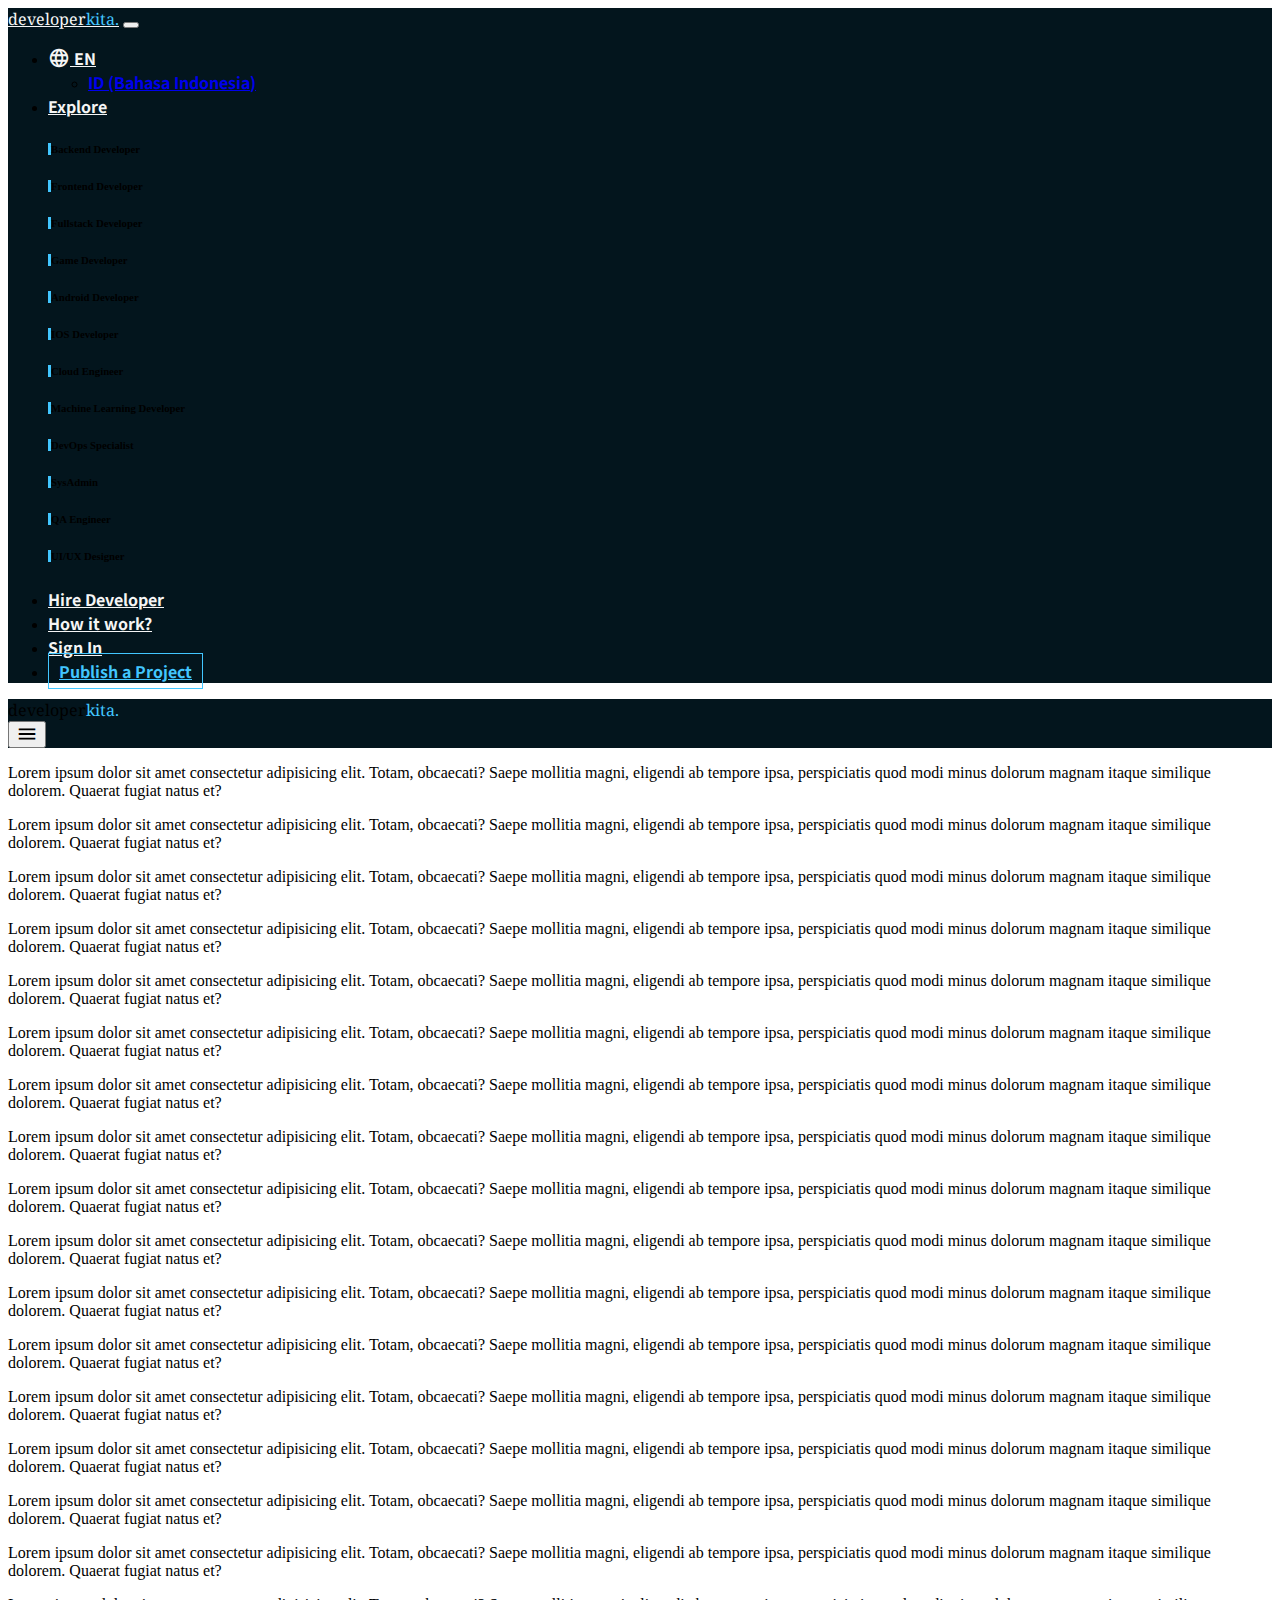
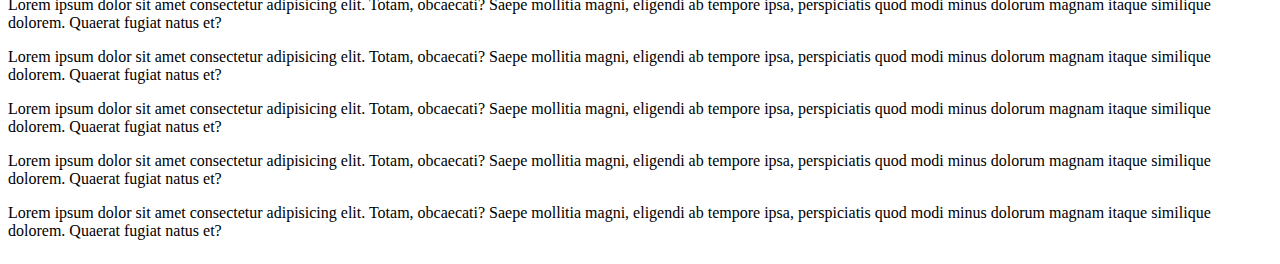
<file: dark-header.html>
<!doctype html>
<html lang="en-us">

    <head>
        <!-- Required meta tags -->
        <meta charset="utf-8">
        <meta name="viewport" content="width=device-width, initial-scale=1">

        <!-- Bootstrap CSS -->
        <link href="https://cdn.jsdelivr.net/npm/bootstrap@5.0.0-beta3/dist/css/bootstrap.min.css" rel="stylesheet"
            integrity="sha384-eOJMYsd53ii+scO/bJGFsiCZc+5NDVN2yr8+0RDqr0Ql0h+rP48ckxlpbzKgwra6" crossorigin="anonymous">

        <!-- google fonts -->
        <link rel="preconnect" href="https://fonts.gstatic.com">
        <link
            href="https://fonts.googleapis.com/css2?family=Noto+Sans+SC:wght@400;500;700&family=Noto+Serif:wght@400;700&family=Roboto:wght@400;700&display=swap"
            rel="stylesheet">
        <link href="https://fonts.googleapis.com/icon?family=Material+Icons" rel="stylesheet">

        <!-- dvkt stylesheet -->
        <link rel="stylesheet" href="./assets/css/main.css">

        <link rel="shortcut icon" type="image/png" href="./assets/img/dvkt-logo-logo.png" />

        <title>Developerkita</title>
    </head>

    <body id="body">
        <header>
            <nav id="mainNav" class="d-lg-block d-none navbar navbar-expand-lg dvkt-bg-dark py-3">
                <div class="container">
                    <a id="mainNavbarBrand" class="navbar-brand navbar-brand-light fw-bold fs-2 dvkt-primary-serif-font"
                        href="./index.html">developer<span class="dvkt-text-primary">kita.</span></a>
                    <button class="navbar-toggler" type="button" data-bs-toggle="collapse" data-bs-target="#navbarNav"
                        aria-controls="navbarNav" aria-expanded="false" aria-label="Toggle navigation">
                        <span class="navbar-toggler-icon"></span>
                    </button>
                    <div class="collapse navbar-collapse" id="navbarNav">
                        <ul class="navbar-nav ms-auto">
                            <li class="nav-item dropdown">
                                <a class="nav-link main-nav-link dvkt-nav-link-light" href="#" role="button"
                                    data-bs-toggle="dropdown" aria-expanded="false">
                                    <span class="material-icons dvkt-va-bottom">
                                        language
                                    </span>
                                    EN
                                </a>
                                <ul class="dropdown-menu">
                                    <li><a class="dropdown-item" href="#">ID (Bahasa Indonesia)</a></li>
                                </ul>
                            </li>
                            <li class="nav-item dropdown" style="position: static !important;">
                                <a class="nav-link main-nav-link dvkt-nav-link-light" href="#" role="button"
                                    data-bs-toggle="dropdown" aria-expanded="false">
                                    Explore
                                </a>
                                <div class="dropdown-menu bg-transparent border-0" style="width: 100%;">
                                    <div class="container bg-light shadow-sm p-3"
                                        style=" max-height: 60vh; overflow-y: auto;">
                                        <div class="row">
                                            <div class="col-lg-3 mb-3">
                                                <div class="card w-100 dvkt-border-left-primary rounded">
                                                    <div
                                                        class="card-body py-5 d-flex align-items-center justify-content-center">
                                                        <h6 class="text-muted fw-bold">Backend Developer</h6>
                                                    </div>
                                                </div>
                                            </div>
                                            <div class="col-lg-3 mb-3">
                                                <div class="card w-100 dvkt-border-left-primary rounded">
                                                    <div
                                                        class="card-body py-5 d-flex align-items-center justify-content-center">
                                                        <h6 class="text-muted fw-bold">Frontend Developer</h6>
                                                    </div>
                                                </div>
                                            </div>
                                            <div class="col-lg-3 mb-3">
                                                <div class="card w-100 dvkt-border-left-primary rounded">
                                                    <div
                                                        class="card-body py-5 d-flex align-items-center justify-content-center">
                                                        <h6 class="text-muted fw-bold">Fullstack Developer</h6>
                                                    </div>
                                                </div>
                                            </div>
                                            <div class="col-lg-3 mb-3">
                                                <div class="card w-100 dvkt-border-left-primary rounded">
                                                    <div
                                                        class="card-body py-5 d-flex align-items-center justify-content-center">
                                                        <h6 class="text-muted fw-bold">Game Developer</h6>
                                                    </div>
                                                </div>
                                            </div>
                                            <div class="col-lg-3 mb-3">
                                                <div class="card w-100 dvkt-border-left-primary rounded">
                                                    <div
                                                        class="card-body py-5 d-flex align-items-center justify-content-center">
                                                        <h6 class="text-muted fw-bold">Android Developer</h6>
                                                    </div>
                                                </div>
                                            </div>
                                            <div class="col-lg-3 mb-3">
                                                <div class="card w-100 dvkt-border-left-primary rounded">
                                                    <div
                                                        class="card-body py-5 d-flex align-items-center justify-content-center">
                                                        <h6 class="text-muted fw-bold">IOS Developer</h6>
                                                    </div>
                                                </div>
                                            </div>
                                            <div class="col-lg-3 mb-3">
                                                <div class="card w-100 dvkt-border-left-primary rounded">
                                                    <div
                                                        class="card-body py-5 d-flex align-items-center justify-content-center">
                                                        <h6 class="text-muted fw-bold">Cloud Engineer</h6>
                                                    </div>
                                                </div>
                                            </div>
                                            <div class="col-lg-3 mb-3">
                                                <div class="card w-100 dvkt-border-left-primary rounded">
                                                    <div
                                                        class="card-body py-5 d-flex align-items-center justify-content-center">
                                                        <h6 class="text-muted fw-bold">Machine Learning Developer</h6>
                                                    </div>
                                                </div>
                                            </div>
                                            <div class="col-lg-3 mb-3">
                                                <div class="card w-100 dvkt-border-left-primary rounded">
                                                    <div
                                                        class="card-body py-5 d-flex align-items-center justify-content-center">
                                                        <h6 class="text-muted fw-bold">DevOps Specialist</h6>
                                                    </div>
                                                </div>
                                            </div>
                                            <div class="col-lg-3 mb-3">
                                                <div class="card w-100 dvkt-border-left-primary rounded">
                                                    <div
                                                        class="card-body py-5 d-flex align-items-center justify-content-center">
                                                        <h6 class="text-muted fw-bold">SysAdmin</h6>
                                                    </div>
                                                </div>
                                            </div>
                                            <div class="col-lg-3 mb-3">
                                                <div class="card w-100 dvkt-border-left-primary rounded">
                                                    <div
                                                        class="card-body py-5 d-flex align-items-center justify-content-center">
                                                        <h6 class="text-muted fw-bold">QA Engineer</h6>
                                                    </div>
                                                </div>
                                            </div>
                                            <div class="col-lg-3 mb-3">
                                                <div class="card w-100 dvkt-border-left-primary rounded">
                                                    <div
                                                        class="card-body py-5 d-flex align-items-center justify-content-center">
                                                        <h6 class="text-muted fw-bold">UI/UX Designer</h6>
                                                    </div>
                                                </div>
                                            </div>
                                        </div>
                                    </div>
                                </div>
                            </li>
                            <li class="nav-item">
                                <a class="nav-link main-nav-link dvkt-nav-link-light" href="#">Hire Developer</a>
                            </li>
                            <li class="nav-item">
                                <a class="nav-link main-nav-link dvkt-nav-link-light" href="#">How it work?</a>
                            </li>
                            <li class="nav-item">
                                <a class="nav-link main-nav-link dvkt-nav-link-light" href="signin.html">Sign In</a>
                            </li>
                            <li class="nav-item">
                                <a class="nav-link dvkt-nav-btn btn btn-sm" href="signup.html">Publish a Project</a>
                            </li>
                        </ul>
                    </div>
                </div>
            </nav>
            <nav id="mobileNav" class="d-lg-none dvkt-bg-dark shadow-sm">
                <div class="container py-3">
                    <div class="d-flex justify-content-between">
                        <div>
                            <div class="fw-bold fs-2 dvkt-primary-serif-font text-light" role="button"
                                onclick="window.location.href='index.html'">
                                developer<span class="dvkt-text-primary">kita.</span></div>
                        </div>
                        <div>
                            <button id="mobileNavButton" type="button" onclick="toggleMobileMenu()"
                                class="btn text-light material-icons dvkt-va-middle pe-0">menu</button>
                        </div>
                    </div>
                </div>
            </nav>
            <div id="mobileNavMenu" class="menu-container hide d-lg-none dvkt-bg-dark px-3">
                <div class="d-flex justify-content-between align-items-center">
                    <div class="text-center py-3">
                        <div class="fw-bold fs-2 dvkt-primary-serif-font text-light">
                            developer<span class="dvkt-text-primary">kita.</span>
                        </div>
                    </div>
                    <div>
                        <button role="button" onclick="toggleMobileMenu()"
                            class="m-0 btn material-icons pe-0 dvkt-va-top fs-2 text-light">close</button>
                    </div>
                </div>
                <div class="border-bottom border-secondary"></div>
                <div class="mobile-nav-menu-container pb-3">
                    <ul class="navbar-nav accordion" id="accordionSidebar">
                        <li class="nav-item">
                            <a class="nav-link dvkt-nav-link-light collapsed" role="button" href="#"
                                data-bs-toggle="collapse" data-bs-target="#collapseOne" aria-expanded="false"
                                aria-controls="collapseOne">
                                <span class="material-icons dvkt-va-bottom">
                                    language
                                </span>
                                EN
                            </a>
                            <ul id="collapseOne" class="mobile-nav-collapse collapse" style="list-style-type: none;"
                                data-bs-parent="#accordionSidebar">
                                <li class="my-2">
                                    <a class="text-decoration-none dvkt-nav-link-light" href="#">ID (Bahasa
                                        Indonesia)</a>
                                </li>
                            </ul>
                        </li>
                        <li class="nav-item">
                            <a class="nav-link dvkt-nav-link-light collapsed" role="button" href="#"
                                data-bs-toggle="collapse" data-bs-target="#collapseTwo" aria-expanded="false"
                                aria-controls="collapseTwo">
                                <span>Explore</span>
                            </a>
                            <ul id="collapseTwo" class="mobile-nav-collapse collapse" style="list-style-type: none;"
                                data-bs-parent="#accordionSidebar">
                                <li class="my-2"><a class="text-decoration-none dvkt-nav-link-light" href="#">Backend
                                        Developers</a></li>
                                <li class="my-2"><a class="text-decoration-none dvkt-nav-link-light" href="#">Frontend
                                        Developers</a></li>
                                <li class="my-2"><a class="text-decoration-none dvkt-nav-link-light" href="#">Framework
                                        Specialist</a></li>
                                <li class="my-2"><a class="text-decoration-none dvkt-nav-link-light" href="#">Artificial
                                        Intelegence &amp; Machine Learning</a>
                                </li>
                                <li class="my-2"><a class="text-decoration-none dvkt-nav-link-light" href="#">UI/UX
                                        Design</a></li>
                            </ul>
                        </li>
                        <li class="nav-item">
                            <a class="nav-link dvkt-nav-link-light" href="#">Features</a>
                        </li>
                        <li class="nav-item">
                            <a class="nav-link dvkt-nav-link-light" href="#">Developers</a>
                        </li>
                        <li class="nav-item">
                            <a class="nav-link dvkt-nav-link-light" href="#">How it work?</a>
                        </li>
                        <li class="nav-item">
                            <a class="nav-link dvkt-nav-link-light" href="signin.html">Sign In</a>
                        </li>
                        <li class="nav-item">
                            <a class="nav-link dvkt-nav-btn btn btn-sm" href="signup.html">Publish a Project</a>
                        </li>
                    </ul>
                </div>
            </div>
        </header>
        <main>
            <section>
                <div class="container">
                    <p>Lorem ipsum dolor sit amet consectetur adipisicing elit. Totam, obcaecati? Saepe mollitia magni,
                        eligendi ab tempore ipsa, perspiciatis quod modi minus dolorum magnam itaque similique dolorem.
                        Quaerat fugiat natus et?</p>
                    <p>Lorem ipsum dolor sit amet consectetur adipisicing elit. Totam, obcaecati? Saepe mollitia magni,
                        eligendi ab tempore ipsa, perspiciatis quod modi minus dolorum magnam itaque similique dolorem.
                        Quaerat fugiat natus et?</p>
                    <p>Lorem ipsum dolor sit amet consectetur adipisicing elit. Totam, obcaecati? Saepe mollitia magni,
                        eligendi ab tempore ipsa, perspiciatis quod modi minus dolorum magnam itaque similique dolorem.
                        Quaerat fugiat natus et?</p>
                    <p>Lorem ipsum dolor sit amet consectetur adipisicing elit. Totam, obcaecati? Saepe mollitia magni,
                        eligendi ab tempore ipsa, perspiciatis quod modi minus dolorum magnam itaque similique dolorem.
                        Quaerat fugiat natus et?</p>
                    <p>Lorem ipsum dolor sit amet consectetur adipisicing elit. Totam, obcaecati? Saepe mollitia magni,
                        eligendi ab tempore ipsa, perspiciatis quod modi minus dolorum magnam itaque similique dolorem.
                        Quaerat fugiat natus et?</p>
                    <p>Lorem ipsum dolor sit amet consectetur adipisicing elit. Totam, obcaecati? Saepe mollitia magni,
                        eligendi ab tempore ipsa, perspiciatis quod modi minus dolorum magnam itaque similique dolorem.
                        Quaerat fugiat natus et?</p>
                    <p>Lorem ipsum dolor sit amet consectetur adipisicing elit. Totam, obcaecati? Saepe mollitia magni,
                        eligendi ab tempore ipsa, perspiciatis quod modi minus dolorum magnam itaque similique dolorem.
                        Quaerat fugiat natus et?</p>
                    <p>Lorem ipsum dolor sit amet consectetur adipisicing elit. Totam, obcaecati? Saepe mollitia magni,
                        eligendi ab tempore ipsa, perspiciatis quod modi minus dolorum magnam itaque similique dolorem.
                        Quaerat fugiat natus et?</p>
                    <p>Lorem ipsum dolor sit amet consectetur adipisicing elit. Totam, obcaecati? Saepe mollitia magni,
                        eligendi ab tempore ipsa, perspiciatis quod modi minus dolorum magnam itaque similique dolorem.
                        Quaerat fugiat natus et?</p>
                    <p>Lorem ipsum dolor sit amet consectetur adipisicing elit. Totam, obcaecati? Saepe mollitia magni,
                        eligendi ab tempore ipsa, perspiciatis quod modi minus dolorum magnam itaque similique dolorem.
                        Quaerat fugiat natus et?</p>
                    <p>Lorem ipsum dolor sit amet consectetur adipisicing elit. Totam, obcaecati? Saepe mollitia magni,
                        eligendi ab tempore ipsa, perspiciatis quod modi minus dolorum magnam itaque similique dolorem.
                        Quaerat fugiat natus et?</p>
                    <p>Lorem ipsum dolor sit amet consectetur adipisicing elit. Totam, obcaecati? Saepe mollitia magni,
                        eligendi ab tempore ipsa, perspiciatis quod modi minus dolorum magnam itaque similique dolorem.
                        Quaerat fugiat natus et?</p>
                    <p>Lorem ipsum dolor sit amet consectetur adipisicing elit. Totam, obcaecati? Saepe mollitia magni,
                        eligendi ab tempore ipsa, perspiciatis quod modi minus dolorum magnam itaque similique dolorem.
                        Quaerat fugiat natus et?</p>
                    <p>Lorem ipsum dolor sit amet consectetur adipisicing elit. Totam, obcaecati? Saepe mollitia magni,
                        eligendi ab tempore ipsa, perspiciatis quod modi minus dolorum magnam itaque similique dolorem.
                        Quaerat fugiat natus et?</p>
                    <p>Lorem ipsum dolor sit amet consectetur adipisicing elit. Totam, obcaecati? Saepe mollitia magni,
                        eligendi ab tempore ipsa, perspiciatis quod modi minus dolorum magnam itaque similique dolorem.
                        Quaerat fugiat natus et?</p>
                    <p>Lorem ipsum dolor sit amet consectetur adipisicing elit. Totam, obcaecati? Saepe mollitia magni,
                        eligendi ab tempore ipsa, perspiciatis quod modi minus dolorum magnam itaque similique dolorem.
                        Quaerat fugiat natus et?</p>
                    <p>Lorem ipsum dolor sit amet consectetur adipisicing elit. Totam, obcaecati? Saepe mollitia magni,
                        eligendi ab tempore ipsa, perspiciatis quod modi minus dolorum magnam itaque similique dolorem.
                        Quaerat fugiat natus et?</p>
                    <p>Lorem ipsum dolor sit amet consectetur adipisicing elit. Totam, obcaecati? Saepe mollitia magni,
                        eligendi ab tempore ipsa, perspiciatis quod modi minus dolorum magnam itaque similique dolorem.
                        Quaerat fugiat natus et?</p>
                    <p>Lorem ipsum dolor sit amet consectetur adipisicing elit. Totam, obcaecati? Saepe mollitia magni,
                        eligendi ab tempore ipsa, perspiciatis quod modi minus dolorum magnam itaque similique dolorem.
                        Quaerat fugiat natus et?</p>
                    <p>Lorem ipsum dolor sit amet consectetur adipisicing elit. Totam, obcaecati? Saepe mollitia magni,
                        eligendi ab tempore ipsa, perspiciatis quod modi minus dolorum magnam itaque similique dolorem.
                        Quaerat fugiat natus et?</p>
                    <p>Lorem ipsum dolor sit amet consectetur adipisicing elit. Totam, obcaecati? Saepe mollitia magni,
                        eligendi ab tempore ipsa, perspiciatis quod modi minus dolorum magnam itaque similique dolorem.
                        Quaerat fugiat natus et?</p>
                </div>
            </section>
        </main>
        <script src="https://cdn.jsdelivr.net/npm/bootstrap@5.0.0-beta3/dist/js/bootstrap.bundle.min.js"
            integrity="sha384-JEW9xMcG8R+pH31jmWH6WWP0WintQrMb4s7ZOdauHnUtxwoG2vI5DkLtS3qm9Ekf"
            crossorigin="anonymous"></script>
        <script src="./assets/js/main.js"></script>
    </body>
</file>
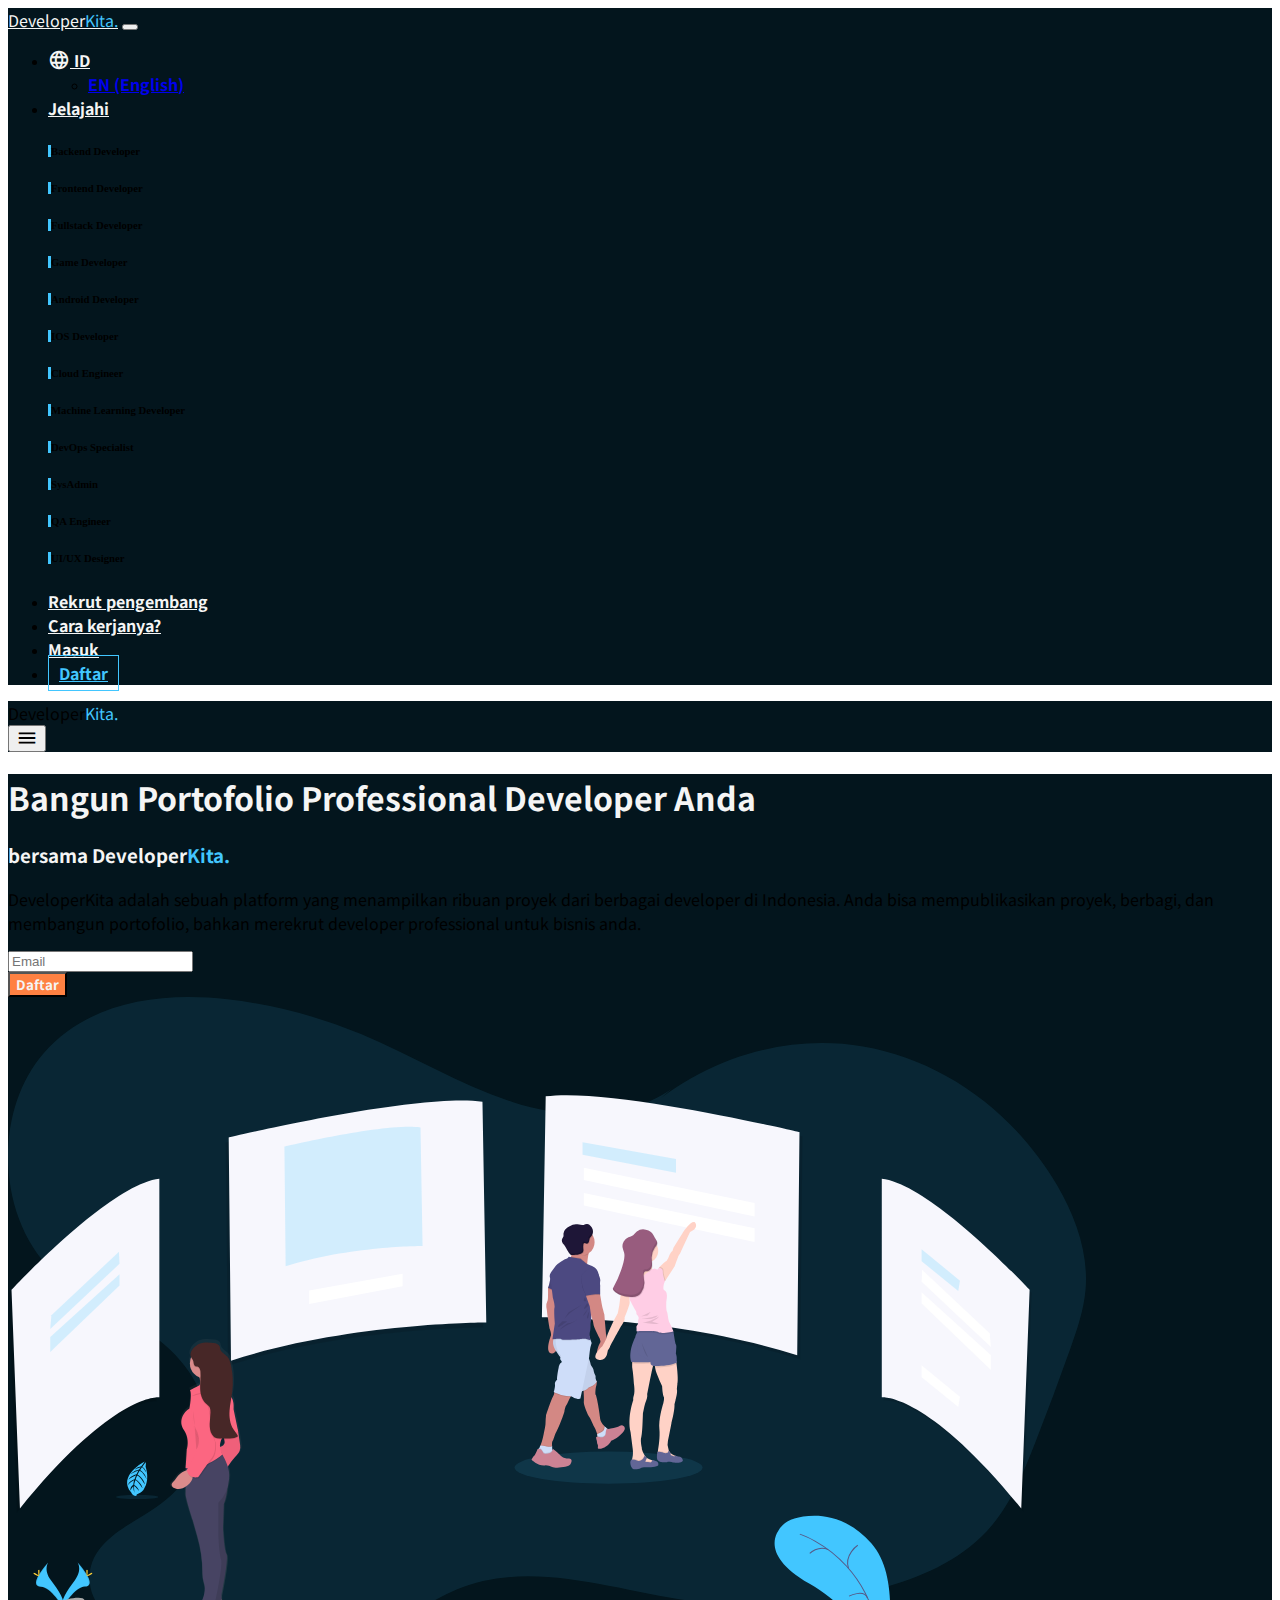
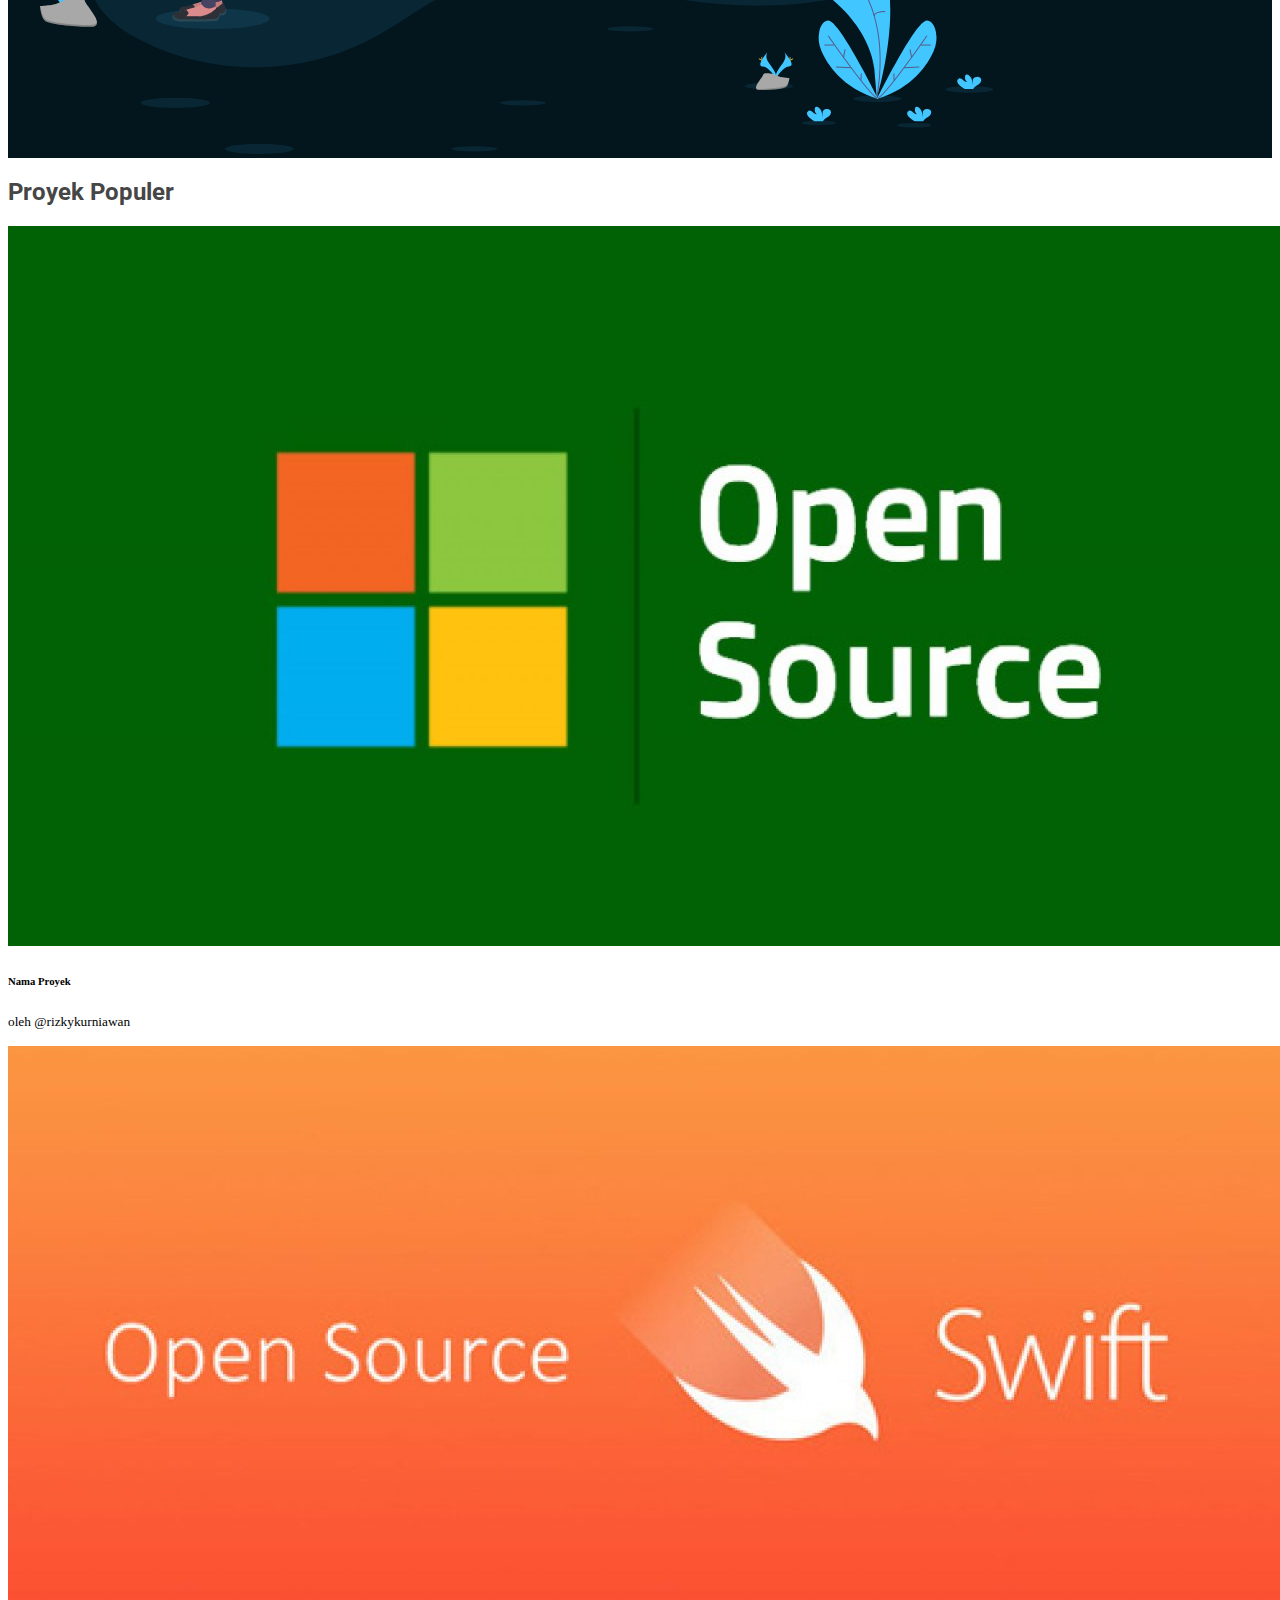
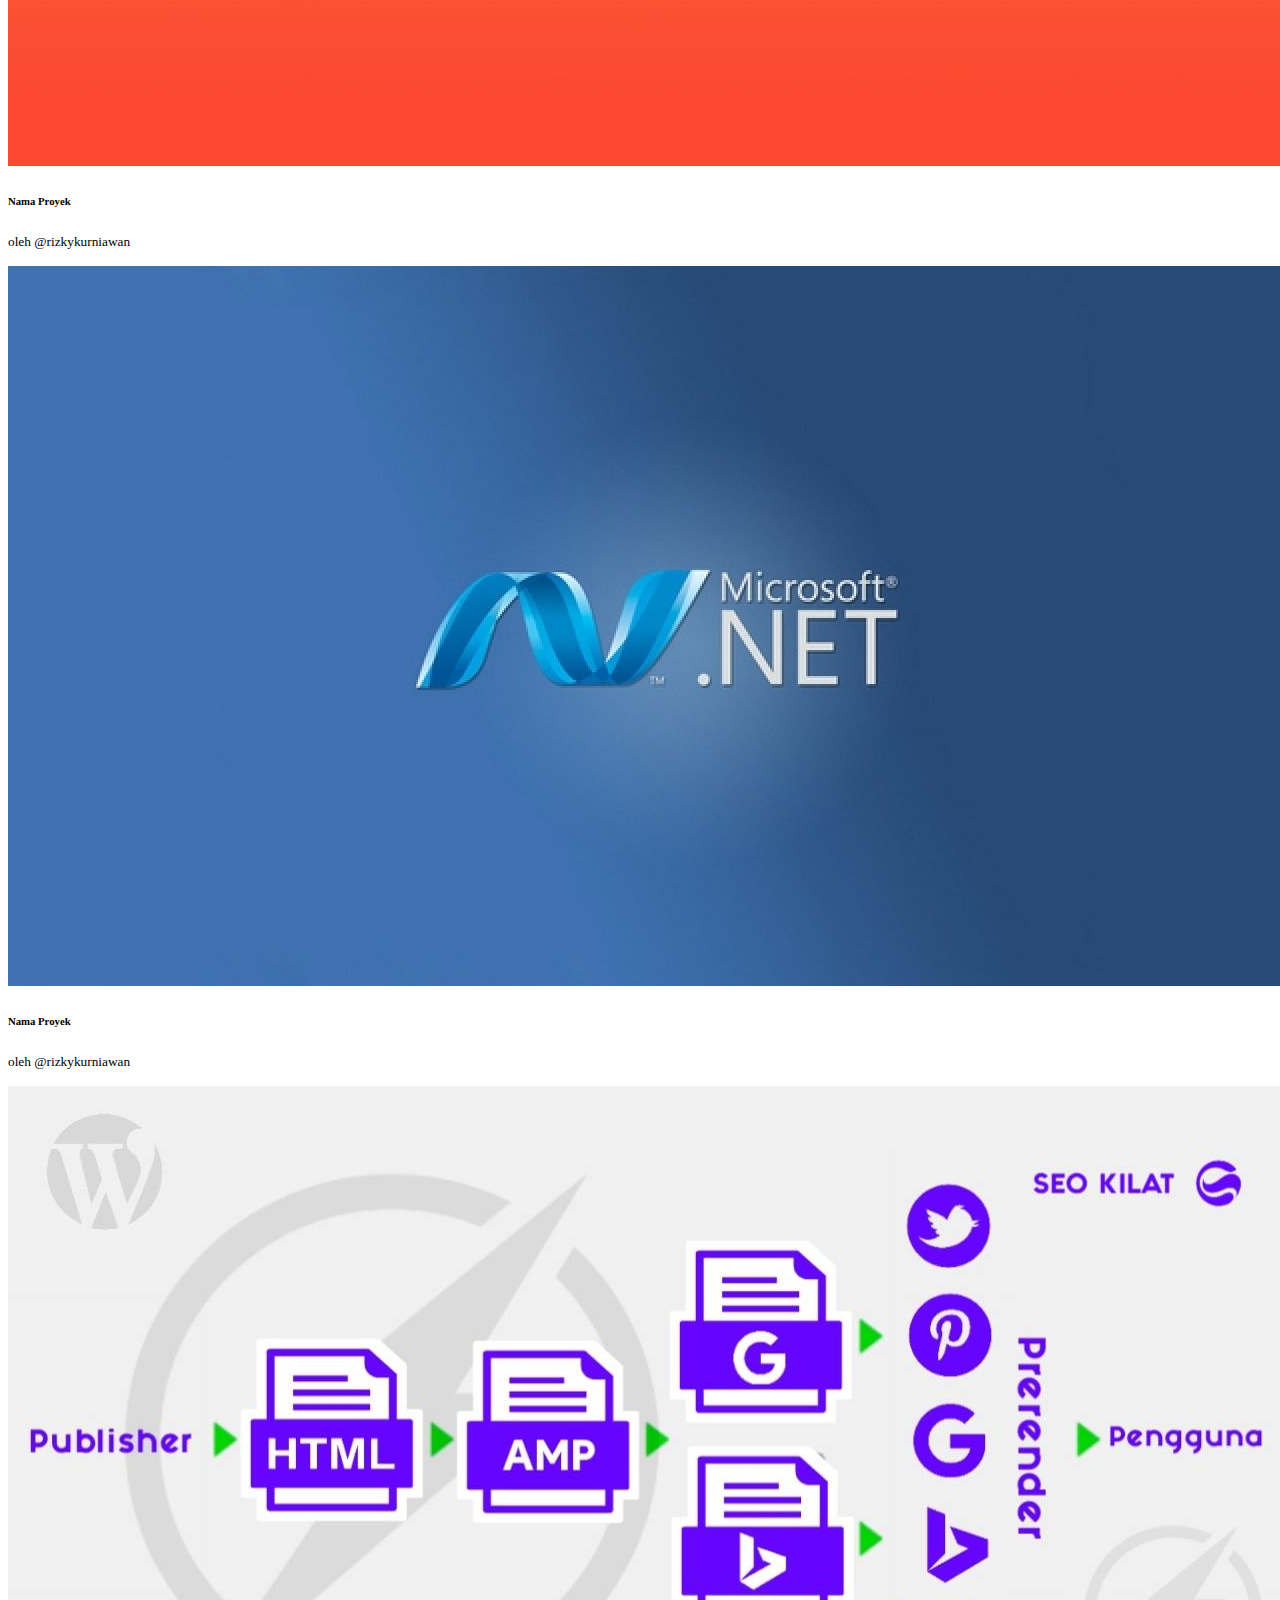
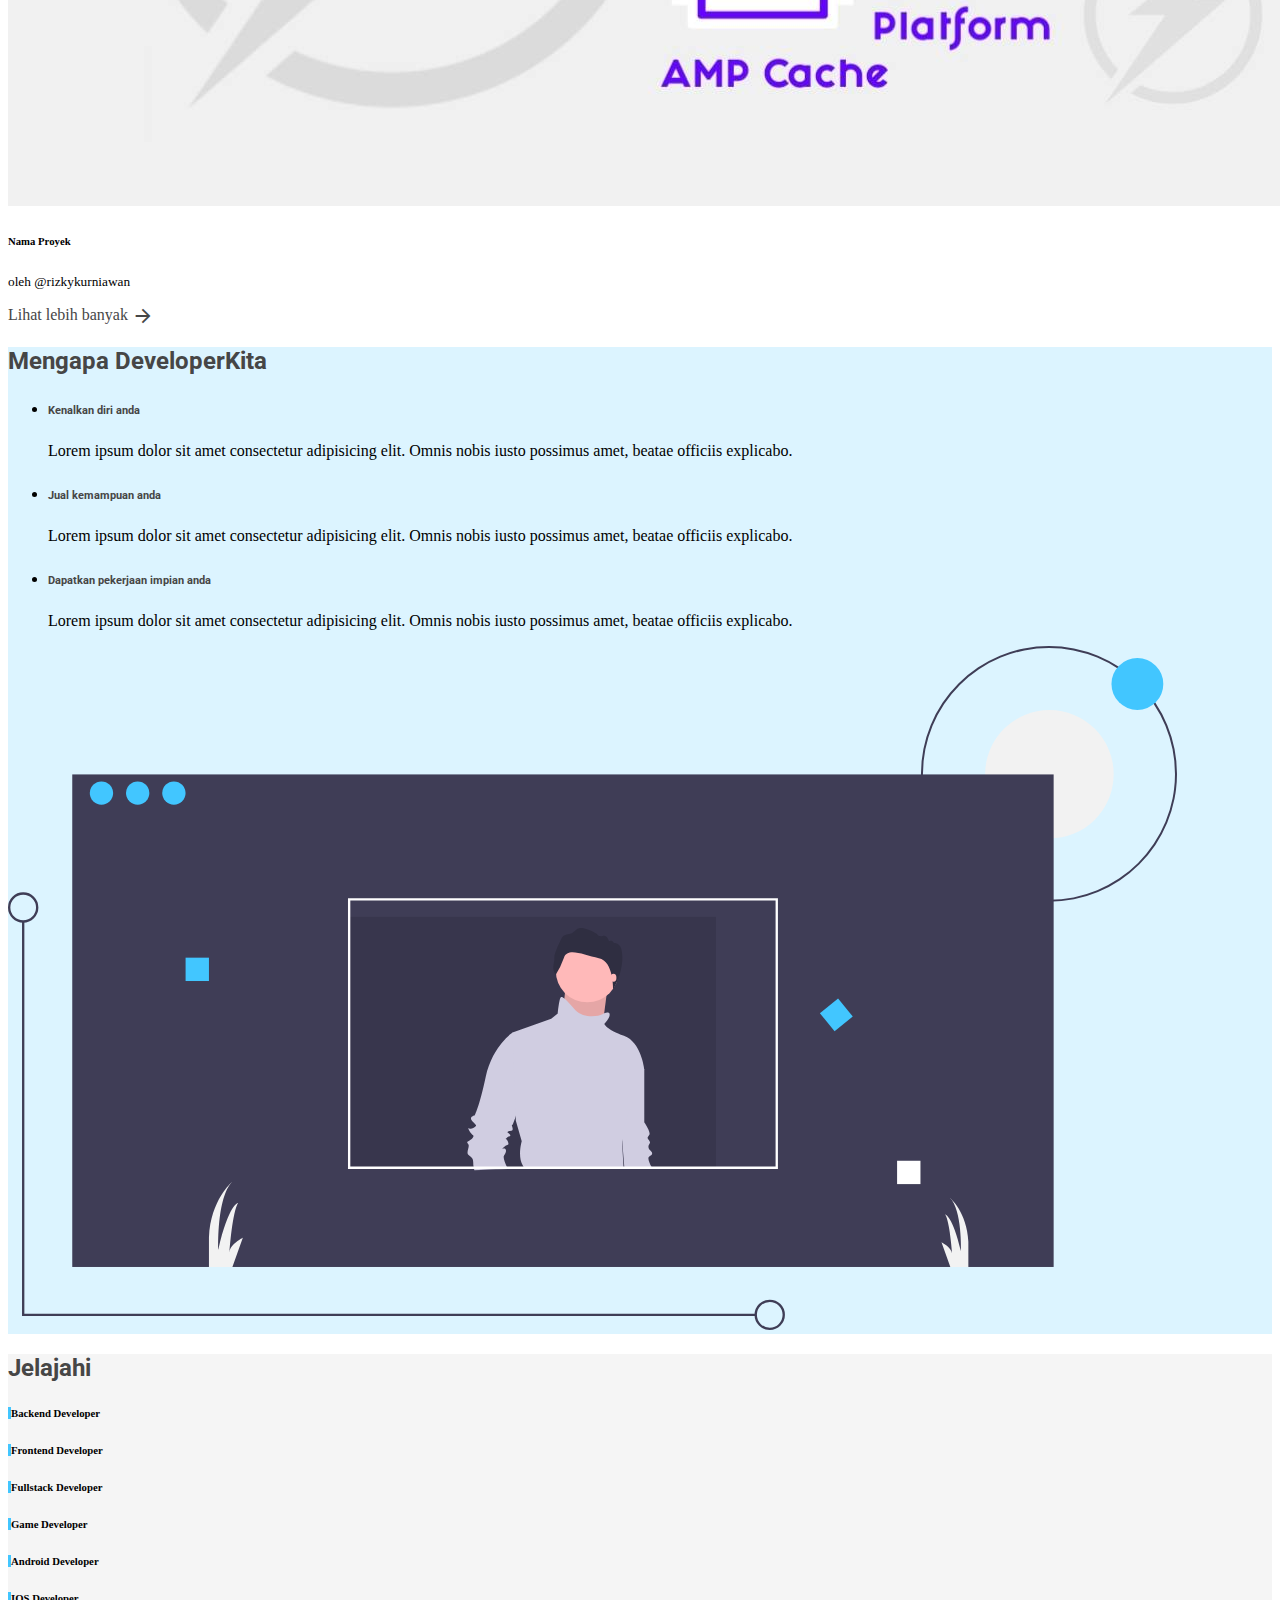
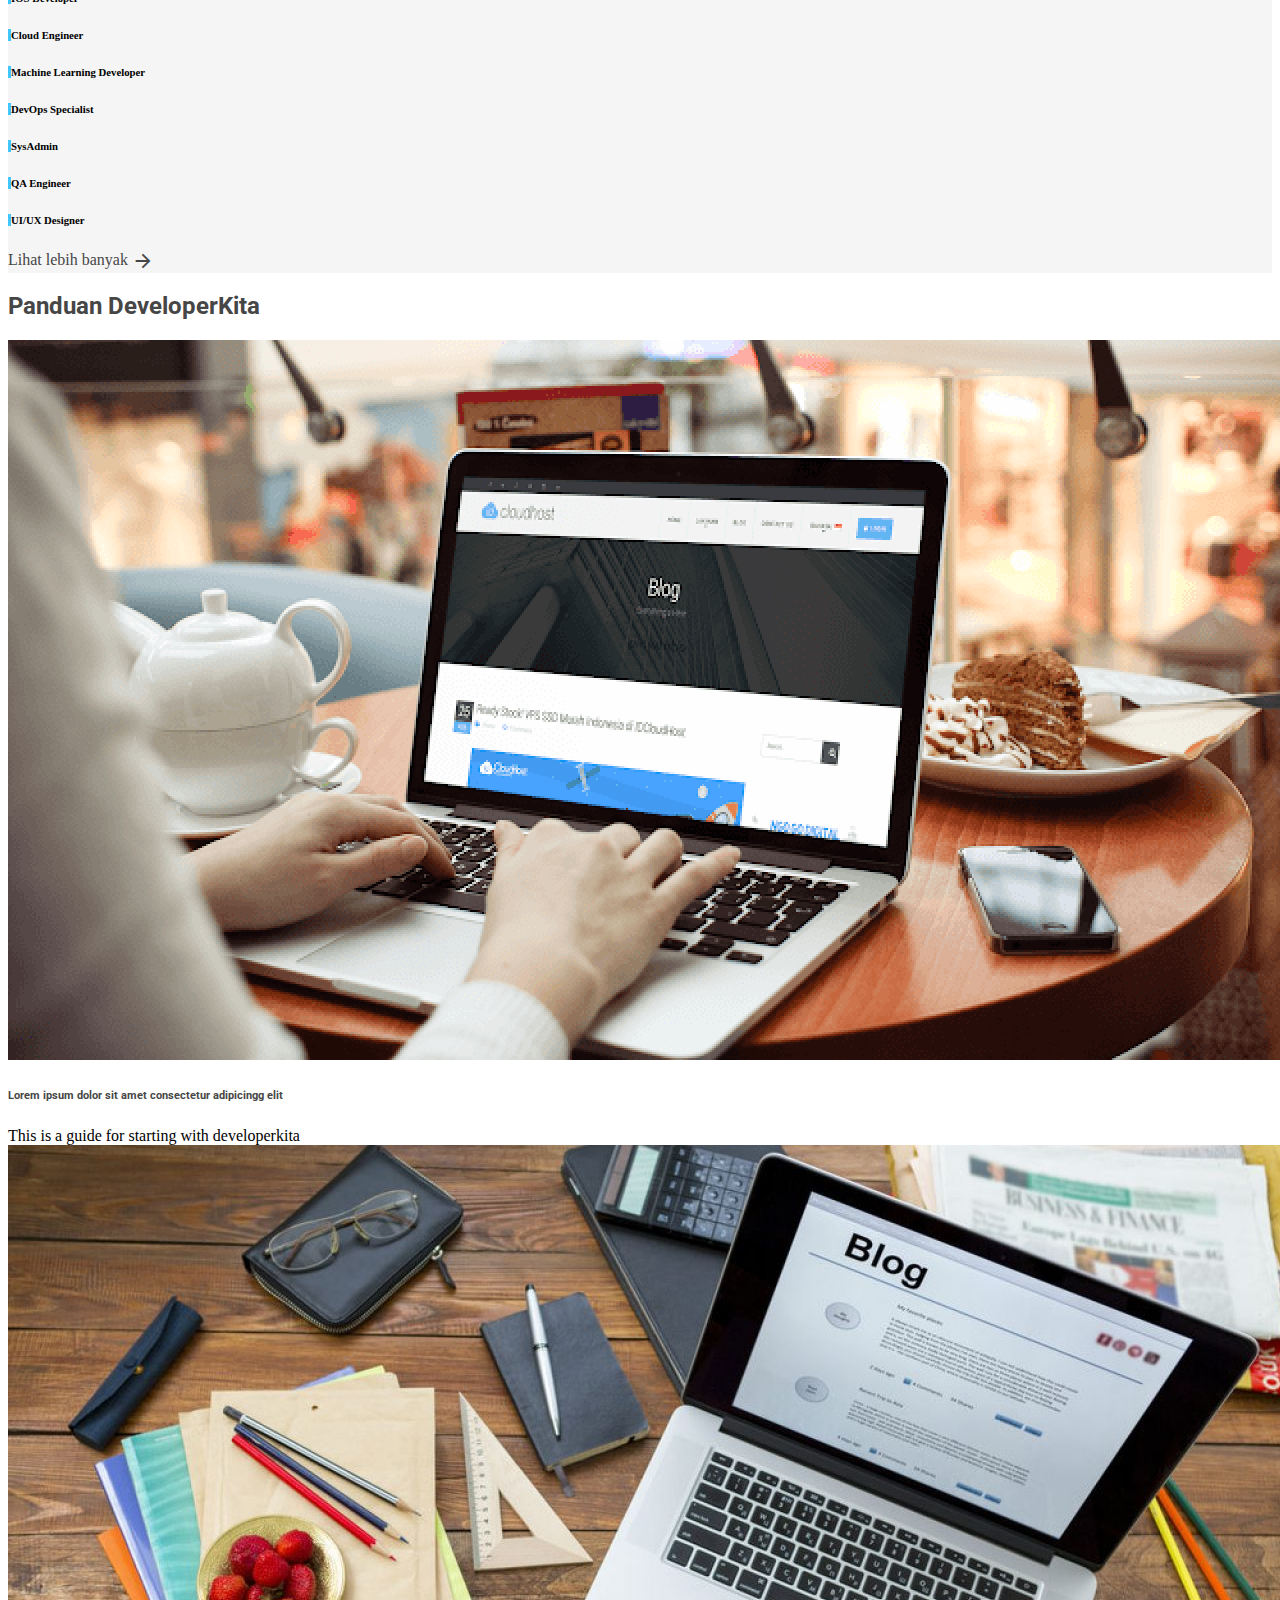
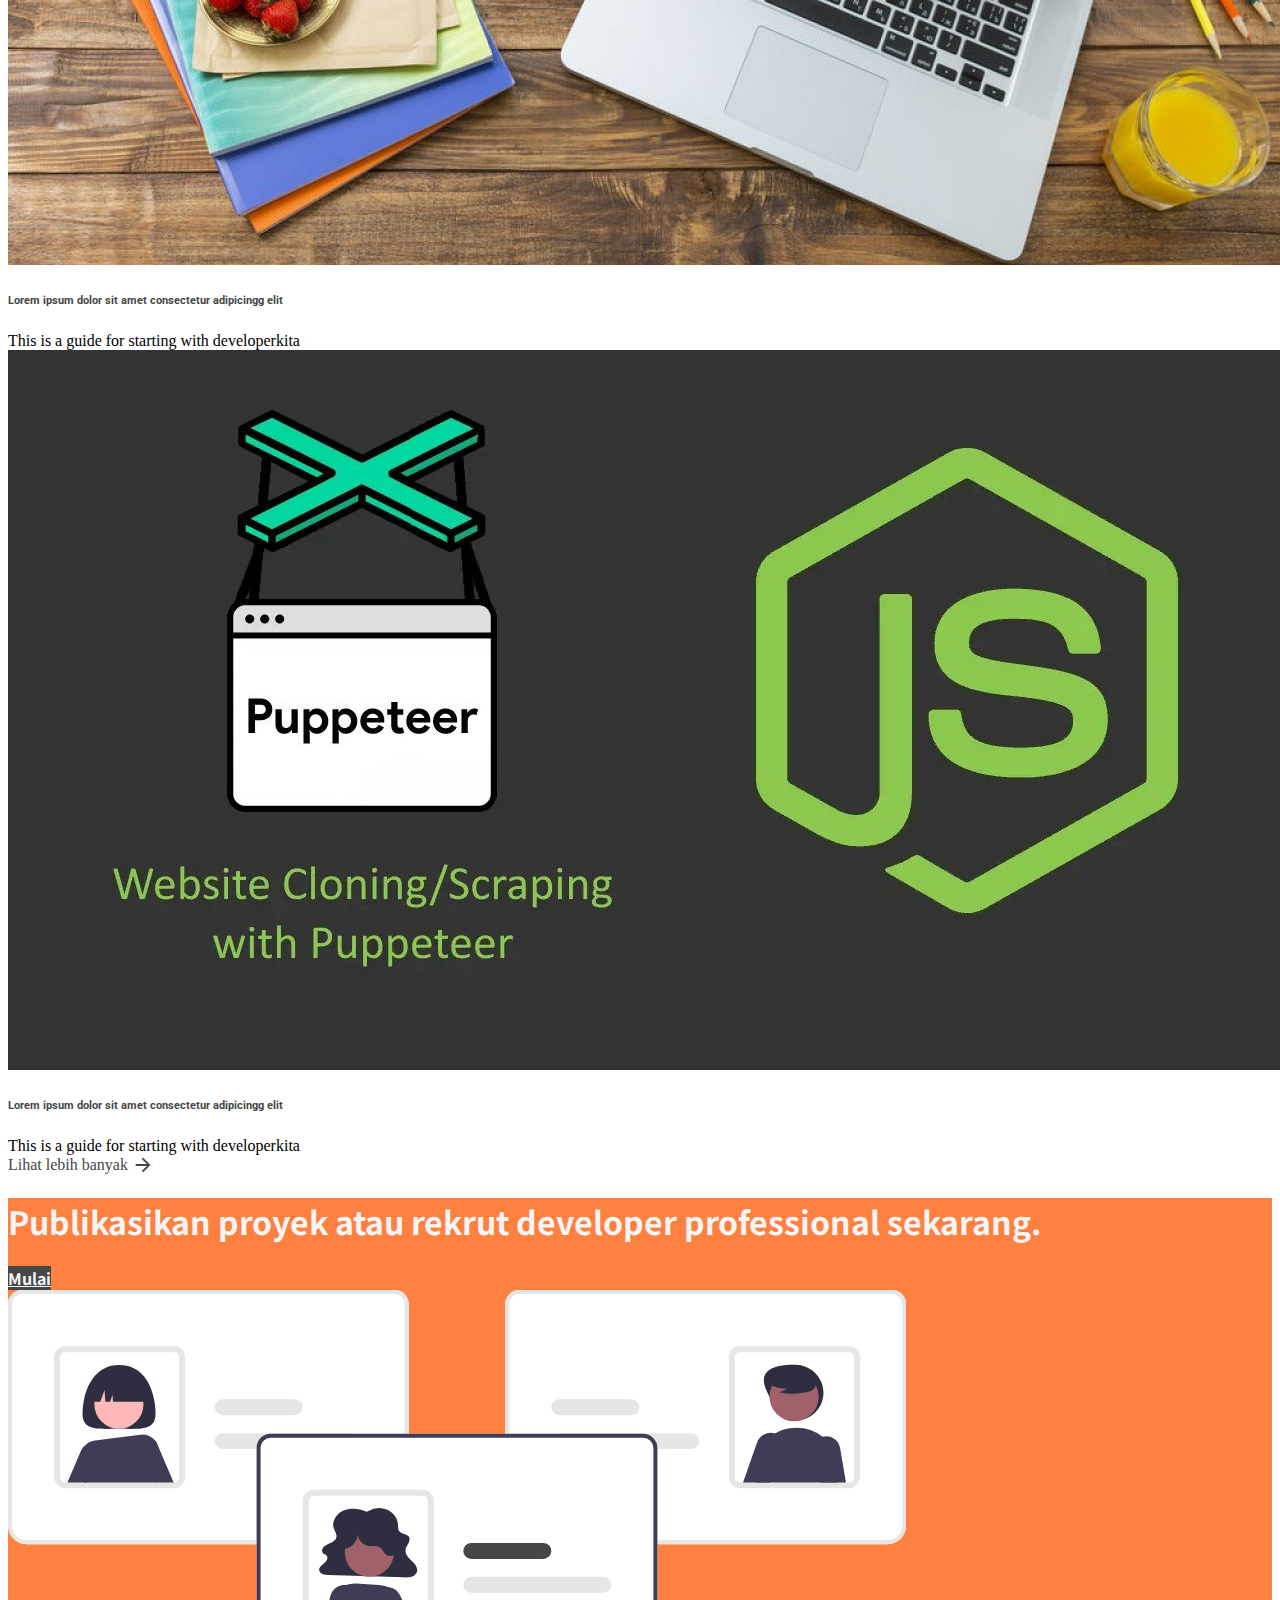
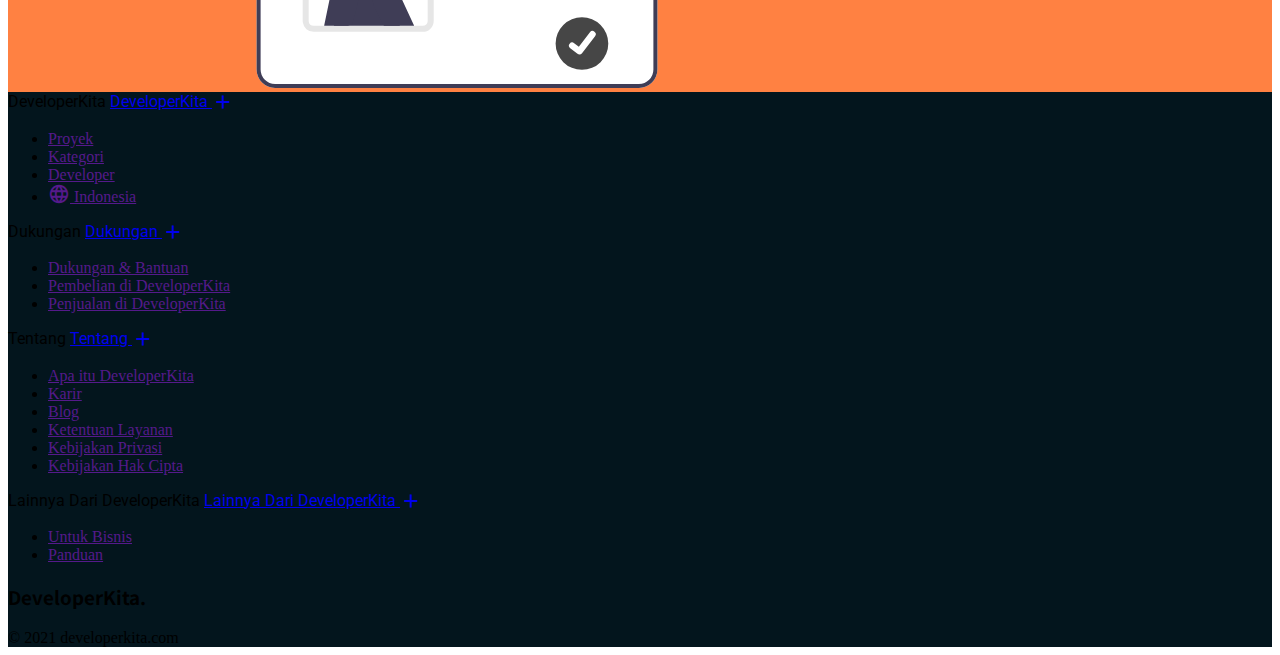
<file: index-id.html>
<!doctype html>
<html lang="en-us">

    <head>
        <!-- Required meta tags -->
        <meta charset="utf-8">
        <meta name="viewport" content="width=device-width, initial-scale=1">

        <!-- Bootstrap CSS -->
        <link href="https://cdn.jsdelivr.net/npm/bootstrap@5.0.0-beta3/dist/css/bootstrap.min.css" rel="stylesheet"
            integrity="sha384-eOJMYsd53ii+scO/bJGFsiCZc+5NDVN2yr8+0RDqr0Ql0h+rP48ckxlpbzKgwra6" crossorigin="anonymous">

        <!-- google fonts -->
        <link rel="preconnect" href="https://fonts.gstatic.com">
        <link
            href="https://fonts.googleapis.com/css2?family=Noto+Sans+SC:wght@400;500;700&family=Noto+Serif:wght@400;700&family=Roboto:wght@400;700&display=swap"
            rel="stylesheet">
        <link href="https://fonts.googleapis.com/icon?family=Material+Icons" rel="stylesheet">

        <!-- dvkt stylesheet -->
        <link rel="stylesheet" href="./assets/css/main.css">

        <link rel="shortcut icon" type="image/png" href="./assets/img/dvkt-logo-logo.png" />

        <title>DeveloperKita</title>
    </head>

    <body id="body">
        <header>
            <nav id="mainNav" class="d-lg-block d-none navbar navbar-expand-lg dvkt-bg-dark py-3">
                <div class="container">
                    <a id="mainNavbarBrand" class="navbar-brand navbar-brand-light fw-bold fs-2 dvkt-primary-sans-font"
                        href="./index-id.html">Developer<span class="dvkt-text-primary">Kita.</span></a>
                    <button class="navbar-toggler" type="button" data-bs-toggle="collapse" data-bs-target="#navbarNav"
                        aria-controls="navbarNav" aria-expanded="false" aria-label="Toggle navigation">
                        <span class="navbar-toggler-icon"></span>
                    </button>
                    <div class="collapse navbar-collapse" id="navbarNav">
                        <ul class="navbar-nav ms-auto">
                            <li class="nav-item dropdown">
                                <a class="nav-link main-nav-link dvkt-nav-link-light dropdown-toggle" href="#" role="button"
                                    data-bs-toggle="dropdown" aria-expanded="false">
                                    <span class="material-icons dvkt-va-bottom">
                                        language
                                    </span>
                                    ID
                                </a>
                                <ul class="dropdown-menu">
                                    <li><a class="dropdown-item" href="index.html">EN (English)</a></li>
                                </ul>
                            </li>
                            <li class="nav-item dropdown" style="position: static !important;">
                                <a class="nav-link main-nav-link dvkt-nav-link-light dropdown-toggle" href="#" role="button"
                                    data-bs-toggle="dropdown" aria-expanded="false">
                                    Jelajahi
                                </a>
                                <div class="dropdown-menu bg-transparent border-0" style="width: 100%;">
                                    <div class="container bg-light shadow-sm p-3"
                                        style=" max-height: 60vh; overflow-y: auto;">
                                        <div class="row">
                                            <div class="col-lg-3 mb-3">
                                                <div class="card w-100 dvkt-border-left-primary rounded">
                                                    <div
                                                        class="card-body py-5 d-flex align-items-center justify-content-center">
                                                        <h6 class="text-muted fw-bold">Backend Developer</h6>
                                                    </div>
                                                </div>
                                            </div>
                                            <div class="col-lg-3 mb-3">
                                                <div class="card w-100 dvkt-border-left-primary rounded">
                                                    <div
                                                        class="card-body py-5 d-flex align-items-center justify-content-center">
                                                        <h6 class="text-muted fw-bold">Frontend Developer</h6>
                                                    </div>
                                                </div>
                                            </div>
                                            <div class="col-lg-3 mb-3">
                                                <div class="card w-100 dvkt-border-left-primary rounded">
                                                    <div
                                                        class="card-body py-5 d-flex align-items-center justify-content-center">
                                                        <h6 class="text-muted fw-bold">Fullstack Developer</h6>
                                                    </div>
                                                </div>
                                            </div>
                                            <div class="col-lg-3 mb-3">
                                                <div class="card w-100 dvkt-border-left-primary rounded">
                                                    <div
                                                        class="card-body py-5 d-flex align-items-center justify-content-center">
                                                        <h6 class="text-muted fw-bold">Game Developer</h6>
                                                    </div>
                                                </div>
                                            </div>
                                            <div class="col-lg-3 mb-3">
                                                <div class="card w-100 dvkt-border-left-primary rounded">
                                                    <div
                                                        class="card-body py-5 d-flex align-items-center justify-content-center">
                                                        <h6 class="text-muted fw-bold">Android Developer</h6>
                                                    </div>
                                                </div>
                                            </div>
                                            <div class="col-lg-3 mb-3">
                                                <div class="card w-100 dvkt-border-left-primary rounded">
                                                    <div
                                                        class="card-body py-5 d-flex align-items-center justify-content-center">
                                                        <h6 class="text-muted fw-bold">IOS Developer</h6>
                                                    </div>
                                                </div>
                                            </div>
                                            <div class="col-lg-3 mb-3">
                                                <div class="card w-100 dvkt-border-left-primary rounded">
                                                    <div
                                                        class="card-body py-5 d-flex align-items-center justify-content-center">
                                                        <h6 class="text-muted fw-bold">Cloud Engineer</h6>
                                                    </div>
                                                </div>
                                            </div>
                                            <div class="col-lg-3 mb-3">
                                                <div class="card w-100 dvkt-border-left-primary rounded">
                                                    <div
                                                        class="card-body py-5 d-flex align-items-center justify-content-center">
                                                        <h6 class="text-muted fw-bold">Machine Learning Developer</h6>
                                                    </div>
                                                </div>
                                            </div>
                                            <div class="col-lg-3 mb-3">
                                                <div class="card w-100 dvkt-border-left-primary rounded">
                                                    <div
                                                        class="card-body py-5 d-flex align-items-center justify-content-center">
                                                        <h6 class="text-muted fw-bold">DevOps Specialist</h6>
                                                    </div>
                                                </div>
                                            </div>
                                            <div class="col-lg-3 mb-3">
                                                <div class="card w-100 dvkt-border-left-primary rounded">
                                                    <div
                                                        class="card-body py-5 d-flex align-items-center justify-content-center">
                                                        <h6 class="text-muted fw-bold">SysAdmin</h6>
                                                    </div>
                                                </div>
                                            </div>
                                            <div class="col-lg-3 mb-3">
                                                <div class="card w-100 dvkt-border-left-primary rounded">
                                                    <div
                                                        class="card-body py-5 d-flex align-items-center justify-content-center">
                                                        <h6 class="text-muted fw-bold">QA Engineer</h6>
                                                    </div>
                                                </div>
                                            </div>
                                            <div class="col-lg-3 mb-3">
                                                <div class="card w-100 dvkt-border-left-primary rounded">
                                                    <div
                                                        class="card-body py-5 d-flex align-items-center justify-content-center">
                                                        <h6 class="text-muted fw-bold">UI/UX Designer</h6>
                                                    </div>
                                                </div>
                                            </div>
                                        </div>
                                    </div>
                                </div>
                            </li>
                            <li class="nav-item">
                                <a class="nav-link main-nav-link dvkt-nav-link-light" href="#">Rekrut pengembang</a>
                            </li>
                            <li class="nav-item">
                                <a class="nav-link main-nav-link dvkt-nav-link-light" href="#">Cara kerjanya?</a>
                            </li>
                            <li class="nav-item">
                                <a class="nav-link main-nav-link dvkt-nav-link-light" href="signin.html">Masuk</a>
                            </li>
                            <li class="nav-item">
                                <a class="nav-link dvkt-nav-btn btn btn-sm" href="signup.html">Daftar</a>
                            </li>
                        </ul>
                    </div>
                </div>
            </nav>
            <nav id="mobileNav" class="d-lg-none dvkt-bg-dark shadow-sm">
                <div class="container py-3">
                    <div class="d-flex justify-content-between">
                        <div>
                            <div class="fw-bold fs-2 dvkt-primary-sans-font text-light" role="button"
                                onclick="window.location.href='index.html'">
                                Developer<span class="dvkt-text-primary">Kita.</span></div>
                        </div>
                        <div>
                            <button id="mobileNavButton" type="button" onclick="toggleMobileMenu()"
                                class="btn text-light material-icons dvkt-va-middle pe-0">menu</button>
                        </div>
                    </div>
                </div>
            </nav>
            <div id="mobileNavMenu" class="menu-container hide d-lg-none dvkt-bg-dark px-3">
                <div class="d-flex justify-content-between align-items-center">
                    <div class="text-center py-3">
                        <div class="fw-bold fs-2 dvkt-primary-sans-font text-light">
                            Developer<span class="dvkt-text-primary">Kita.</span>
                        </div>
                    </div>
                    <div>
                        <button role="button" onclick="toggleMobileMenu()"
                            class="m-0 btn material-icons pe-0 dvkt-va-top fs-2 text-light">close</button>
                    </div>
                </div>
                <div class="border-bottom border-secondary"></div>
                <div class="mobile-nav-menu-container pb-3">
                    <ul class="navbar-nav accordion" id="accordionSidebar">
                        <li class="nav-item">
                            <a class="nav-link dvkt-nav-link-light collapsed dropdown-toggle" role="button" href="#"
                                data-bs-toggle="collapse" data-bs-target="#collapseOne" aria-expanded="false"
                                aria-controls="collapseOne">
                                <span class="material-icons dvkt-va-bottom">
                                    language
                                </span>
                                ID
                            </a>
                            <ul id="collapseOne" class="mobile-nav-collapse collapse" style="list-style-type: none;"
                                data-bs-parent="#accordionSidebar">
                                <li class="my-2">
                                    <a class="text-decoration-none dvkt-nav-link-light" href="index.html">EN (English)</a>
                                </li>
                            </ul>
                        </li>
                        <li class="nav-item">
                            <a class="nav-link dvkt-nav-link-light collapsed dropdown-toggle" role="button" href="#"
                                data-bs-toggle="collapse" data-bs-target="#collapseTwo" aria-expanded="false"
                                aria-controls="collapseTwo">
                                <span>Jelajahi</span>
                            </a>
                            <ul id="collapseTwo" class="mobile-nav-collapse collapse" style="list-style-type: none;"
                                data-bs-parent="#accordionSidebar">
                                <li class="my-2"><a class="text-decoration-none dvkt-nav-link-light" href="#">Backend
                                        Developers</a></li>
                                <li class="my-2"><a class="text-decoration-none dvkt-nav-link-light" href="#">Frontend
                                        Developers</a></li>
                                <li class="my-2"><a class="text-decoration-none dvkt-nav-link-light" href="#">Framework
                                        Specialist</a></li>
                                <li class="my-2"><a class="text-decoration-none dvkt-nav-link-light" href="#">Artificial
                                        Intelegence &amp; Machine Learning</a>
                                </li>
                                <li class="my-2"><a class="text-decoration-none dvkt-nav-link-light" href="#">UI/UX
                                        Design</a></li>
                            </ul>
                        </li>
                        <li class="nav-item">
                            <a class="nav-link dvkt-nav-link-light" href="#">Rekrut pengembang</a>
                        </li>
                        <li class="nav-item">
                            <a class="nav-link dvkt-nav-link-light" href="#">Cara kerjanya?</a>
                        </li>
                        <li class="nav-item">
                            <a class="nav-link dvkt-nav-link-light" href="signin.html">Masuk</a>
                        </li>
                        <li class="nav-item">
                            <a class="nav-link dvkt-nav-btn btn btn-sm" href="signup.html">Daftar</a>
                        </li>
                    </ul>
                </div>
            </div>
        </header>
        <main>
            <section class="dvkt-bg-dark" id="headSection">
                <div class="container py-lg-5 py-4" id="headContent">
                    <div class="row">
                        <div class="col-lg-6 d-flex align-items-center">
                            <div>
                                <h1 class="dvkt-text-light dvkt-primary-sans-font fw-bold text-lg-start text-center">
                                    Bangun Portofolio Professional Developer Anda
                                </h1>
                                <h3 class="dvkt-text-light dvkt-primary-sans-font mb-3 text-lg-start text-center">
                                    bersama Developer<span class="dvkt-text-primary">Kita.</span>
                                </h3>
                                <p class="text-muted dvkt-primary-sans-font text-lg-start text-center">
                                    DeveloperKita adalah sebuah platform yang menampilkan ribuan proyek dari berbagai developer di Indonesia.
                                    Anda bisa mempublikasikan proyek, berbagi, dan membangun portofolio, bahkan merekrut developer professional untuk bisnis anda.
                                </p>
                                <div class="row g-2 mt-3">
                                    <div class="col-lg-6">
                                        <input class="form-control input-flat border-0 h-100" type="email"
                                            placeholder="Email">
                                    </div>
                                    <div class="col-lg-6">
                                        <div class="d-grid gap-2 d-md-block">
                                            <button class="btn dvkt-btn-secondary" type="submit">Daftar</button>
                                        </div>
                                    </div>
                                </div>
                            </div>
                        </div>
                        <div class="col-lg-6 d-lg-block d-none">
                            <img src="./assets/img/undraw_product_tour_foyt.svg" alt="" class="img-fluid">
                        </div>
                    </div>
                </div>
            </section>
            <section class="py-5 bg-light">
                <div class="container">
                    <h2 class="mb-4 dvkt-text-dark dvkt-roboto fw-bold">Proyek Populer</h2>
                    <div class="popular-projects">
                        <div class="row">
                            <div class="col-lg-3 col-md-6 mb-3">
                                <div class="card shadow-sm"
                                    style="border-bottom-left-radius: 15px; border-bottom-right-radius: 15px;">
                                    <img src="./assets/img/microsoftopensource_1-1280x720.jpg" class="card-img-top"
                                        alt="...">
                                    <div class="card-body">
                                        <h6 class="card-title">Nama Proyek</h6>
                                        <p class="card-text"><small class="text-muted">oleh @rizkykurniawan</small>
                                        </p>
                                    </div>
                                </div>
                            </div>
                            <div class="col-lg-3 col-md-6 mb-3">
                                <div class="card shadow-sm"
                                    style="border-bottom-left-radius: 15px; border-bottom-right-radius: 15px;">
                                    <img src="./assets/img/feature-image-swift-opensource-1280x720.jpg"
                                        class="card-img-top" alt="...">
                                    <div class="card-body">
                                        <h6 class="card-title">Nama Proyek</h6>
                                        <p class="card-text"><small class="text-muted">oleh @rizkykurniawan</small>
                                        </p>
                                    </div>
                                </div>
                            </div>
                            <div class="col-lg-3 col-md-6 mb-3">
                                <div class="card shadow-sm"
                                    style="border-bottom-left-radius: 15px; border-bottom-right-radius: 15px;">
                                    <img src="./assets/img/netopensource-1280x720.jpeg" class="card-img-top" alt="...">
                                    <div class="card-body">
                                        <h6 class="card-title">Nama Proyek</h6>
                                        <p class="card-text"><small class="text-muted">oleh @rizkykurniawan</small>
                                        </p>
                                    </div>
                                </div>
                            </div>
                            <div class="col-lg-3 col-md-6 mb-3">
                                <div class="card shadow-sm"
                                    style="border-bottom-left-radius: 15px; border-bottom-right-radius: 15px;">
                                    <img src="./assets/img/20200803_225254_compress35.jpg" class="card-img-top"
                                        alt="...">
                                    <div class="card-body">
                                        <h6 class="card-title">Nama Proyek</h6>
                                        <p class="card-text"><small class="text-muted">oleh @rizkykurniawan</small>
                                        </p>
                                    </div>
                                </div>
                            </div>
                        </div>
                    </div>
                    <div class="text-end">
                        <a href="" class="dvkt-link-dark">Lihat lebih banyak
                            <span class="material-icons dvkt-va-middle">
                                arrow_forward
                            </span>
                        </a>
                    </div>
                </div>
            </section>
            <section class="dvkt-bg-primary-light py-5">
                <div class="container">
                    <div class="row">
                        <div class="col-lg-6 mb-3">
                            <h2 class="mb-4 dvkt-text-dark dvkt-roboto fw-bold">Mengapa DeveloperKita</h2>
                            <ul class="list-group list-group-flush">
                                <li class="list-group-item px-0 bg-transparent">
                                    <h6 class="dvkt-text-dark dvkt-roboto fw-bold">Kenalkan diri anda</h6>
                                    <p class="text-muted">Lorem ipsum dolor sit amet consectetur adipisicing elit. Omnis
                                        nobis iusto possimus amet, beatae officiis explicabo.</p>
                                </li>
                                <li class="list-group-item px-0 bg-transparent">
                                    <h6 class="dvkt-text-dark dvkt-roboto fw-bold">Jual kemampuan anda</h6>
                                    <p class="text-muted">Lorem ipsum dolor sit amet consectetur adipisicing elit. Omnis
                                        nobis iusto possimus amet, beatae officiis explicabo.</p>
                                </li>
                                <li class="list-group-item px-0 bg-transparent">
                                    <h6 class="dvkt-text-dark dvkt-roboto fw-bold">Dapatkan pekerjaan impian anda</h6>
                                    <p class="text-muted">Lorem ipsum dolor sit amet consectetur adipisicing elit. Omnis
                                        nobis iusto possimus amet, beatae officiis explicabo.</p>
                                </li>
                            </ul>
                        </div>
                        <div class="col-lg-6 mb-3">
                            <img src="./assets/img/undraw_portfolio_website_lidw.svg" alt="" class="img-fluid w-100">
                        </div>
                    </div>
                </div>
            </section>
            <section class="dvkt-bg-light-gray py-5">
                <div class="container">
                    <h2 class="mb-4 dvkt-text-dark dvkt-roboto fw-bold">Jelajahi</h2>
                    <div class="explore">
                        <div class="row">
                            <div class="col-lg-3 mb-3">
                                <div class="card w-100 dvkt-border-left-primary rounded">
                                    <div class="card-body py-5 d-flex align-items-center justify-content-center">
                                        <h6 class="text-muted fw-bold">Backend Developer</h6>
                                    </div>
                                </div>
                            </div>
                            <div class="col-lg-3 mb-3">
                                <div class="card w-100 dvkt-border-left-primary rounded">
                                    <div class="card-body py-5 d-flex align-items-center justify-content-center">
                                        <h6 class="text-muted fw-bold">Frontend Developer</h6>
                                    </div>
                                </div>
                            </div>
                            <div class="col-lg-3 mb-3">
                                <div class="card w-100 dvkt-border-left-primary rounded">
                                    <div class="card-body py-5 d-flex align-items-center justify-content-center">
                                        <h6 class="text-muted fw-bold">Fullstack Developer</h6>
                                    </div>
                                </div>
                            </div>
                            <div class="col-lg-3 mb-3">
                                <div class="card w-100 dvkt-border-left-primary rounded">
                                    <div class="card-body py-5 d-flex align-items-center justify-content-center">
                                        <h6 class="text-muted fw-bold">Game Developer</h6>
                                    </div>
                                </div>
                            </div>
                            <div class="col-lg-3 mb-3">
                                <div class="card w-100 dvkt-border-left-primary rounded">
                                    <div class="card-body py-5 d-flex align-items-center justify-content-center">
                                        <h6 class="text-muted fw-bold">Android Developer</h6>
                                    </div>
                                </div>
                            </div>
                            <div class="col-lg-3 mb-3">
                                <div class="card w-100 dvkt-border-left-primary rounded">
                                    <div class="card-body py-5 d-flex align-items-center justify-content-center">
                                        <h6 class="text-muted fw-bold">IOS Developer</h6>
                                    </div>
                                </div>
                            </div>
                            <div class="col-lg-3 mb-3">
                                <div class="card w-100 dvkt-border-left-primary rounded">
                                    <div class="card-body py-5 d-flex align-items-center justify-content-center">
                                        <h6 class="text-muted fw-bold">Cloud Engineer</h6>
                                    </div>
                                </div>
                            </div>
                            <div class="col-lg-3 mb-3">
                                <div class="card w-100 dvkt-border-left-primary rounded">
                                    <div class="card-body py-5 d-flex align-items-center justify-content-center">
                                        <h6 class="text-muted fw-bold">Machine Learning Developer</h6>
                                    </div>
                                </div>
                            </div>
                            <div class="col-lg-3 mb-3">
                                <div class="card w-100 dvkt-border-left-primary rounded">
                                    <div class="card-body py-5 d-flex align-items-center justify-content-center">
                                        <h6 class="text-muted fw-bold">DevOps Specialist</h6>
                                    </div>
                                </div>
                            </div>
                            <div class="col-lg-3 mb-3">
                                <div class="card w-100 dvkt-border-left-primary rounded">
                                    <div class="card-body py-5 d-flex align-items-center justify-content-center">
                                        <h6 class="text-muted fw-bold">SysAdmin</h6>
                                    </div>
                                </div>
                            </div>
                            <div class="col-lg-3 mb-3">
                                <div class="card w-100 dvkt-border-left-primary rounded">
                                    <div class="card-body py-5 d-flex align-items-center justify-content-center">
                                        <h6 class="text-muted fw-bold">QA Engineer</h6>
                                    </div>
                                </div>
                            </div>
                            <div class="col-lg-3 mb-3">
                                <div class="card w-100 dvkt-border-left-primary rounded">
                                    <div class="card-body py-5 d-flex align-items-center justify-content-center">
                                        <h6 class="text-muted fw-bold">UI/UX Designer</h6>
                                    </div>
                                </div>
                            </div>
                        </div>
                        <div class="text-end">
                            <a href="" class="dvkt-link-dark">Lihat lebih banyak
                                <span class="material-icons dvkt-va-middle">
                                    arrow_forward
                                </span>
                            </a>
                        </div>
                    </div>
                </div>
            </section>
            <section class="bg-light py-5">
                <div class="container">
                    <h2 class="mb-4 dvkt-text-dark dvkt-roboto fw-bold">Panduan DeveloperKita</h2>
                    <div class="guides">
                        <div class="row">
                            <div class="col-lg-4 col-md-6 mb-3">
                                <div class="card bg-transparent border-0">
                                    <img src="./assets/img/13-Kesalahan-Blogging-yang-Harus-Dihindari-1280x720.png"
                                        alt="" class="rounded w-100">
                                    <div class="card-body px-0">
                                        <h6 class="dvkt-text-dark dvkt-roboto fw-bold">Lorem ipsum dolor sit amet
                                            consectetur
                                            adipicingg elit</h6>
                                        <div class="text-muted">This is a guide for starting with developerkita</div>
                                    </div>
                                </div>
                            </div>
                            <div class="col-lg-4 col-md-6 mb-3">
                                <div class="card bg-transparent border-0">
                                    <img src="./assets/img/pilihan-laptop-1280x720.jpg" alt="" class="rounded w-100">
                                    <div class="card-body px-0">
                                        <h6 class="dvkt-text-dark dvkt-roboto fw-bold">Lorem ipsum dolor sit amet
                                            consectetur
                                            adipicingg elit</h6>
                                        <div class="text-muted">This is a guide for starting with developerkita</div>
                                    </div>
                                </div>
                            </div>
                            <div class="col-lg-4 col-md-6 mb-3">
                                <div class="card bg-transparent border-0">
                                    <img src="./assets/img/ezgif.com-gif-maker.jpg" alt="" class="rounded w-100">
                                    <div class="card-body px-0">
                                        <h6 class="dvkt-text-dark dvkt-roboto fw-bold">Lorem ipsum dolor sit amet
                                            consectetur
                                            adipicingg elit</h6>
                                        <div class="text-muted">This is a guide for starting with developerkita</div>
                                    </div>
                                </div>
                            </div>
                        </div>
                    </div>
                    <div class="text-end">
                        <a href="" class="dvkt-link-dark">Lihat lebih banyak
                            <span class="material-icons dvkt-va-middle">
                                arrow_forward
                            </span>
                        </a>
                    </div>
                </div>
            </section>
            <section class="py-lg-5 py-md-4">
                <div class="container dvkt-bg-secondary p-lg-5 p-md-4 p-3">
                    <div class="row">
                        <div class="col-lg-8">
                            <h1 class="dvkt-text-light dvkt-primary-sans-font fw-bold">Publikasikan proyek atau rekrut developer professional sekarang.
                            </h1>
                            <div class="mt-3">
                                <a href="" class="btn dvkt-btn-dark">Mulai</a>
                            </div>
                        </div>
                        <div class="col-lg-4 d-lg-block d-none">
                            <img src="./assets/img/undraw_Hire_re_gn5j.svg" alt="" class="img-fluid w-100">
                        </div>
                    </div>
                </div>
            </section>
        </main>
        <footer class="dvkt-bg-dark">
            <div class="container">
                <div class="widget-area pt-5 pb-3">
                    <div class="row">
                        <div class="accordion d-lg-flex w-100" id="footerAccordion">
                            <div class="col-lg-3 col-md-6 widget">
                                <div class="text-muted dvkt-roboto mb-lg-4 fw-bold">
                                    <span class="d-none d-lg-block">DeveloperKita</span>
                                    <a class="text-muted d-flex justify-content-between text-decoration-none d-xl-none d-lg-none d-block pb-2"
                                        href="#widget1" data-bs-toggle="collapse" role="button" aria-expanded="false"
                                        aria-controls="widget1">
                                        DeveloperKita
                                        <span class="material-icons dvkt-va-middle collapse-expand-icon"
                                            id="widgetExpandIcon1">add</span>
                                    </a>
                                </div>
                                <div class="footer-widget-content collapse d-lg-flex" id="widget1"
                                    data-bs-parent="#footerAccordion" data-dvkt-expandIcon="#widgetExpandIcon1">
                                    <ul class="list-unstyled">
                                        <li class="py-1">
                                            <a href="" class="link-secondary text-decoration-none">Proyek</a>
                                        </li>
                                        <li class="py-1">
                                            <a href="" class="link-secondary text-decoration-none">Kategori</a>
                                        </li>
                                        <li class="py-1">
                                            <a href="" class="link-secondary text-decoration-none">Developer</a>
                                        </li>
                                        <li class="py-1">
                                            <a href="" class="link-secondary text-decoration-none">
                                                <span class="material-icons dvkt-va-bottom">language</span>
                                                Indonesia
                                            </a>
                                        </li>
                                    </ul>
                                </div>
                                <div class="border-bottom border-secondary d-lg-none d-block mb-3"></div>
                            </div>
                            <div class="col-lg-3 col-md-6 widget">
                                <div class="text-muted dvkt-roboto mb-lg-4 fw-bold">
                                    <span class="d-none d-lg-block">Dukungan</span>
                                    <a class="text-muted d-flex justify-content-between text-decoration-none d-xl-none d-lg-none d-block pb-2"
                                        href="#widget3" data-bs-toggle="collapse" role="button" aria-expanded="false"
                                        aria-controls="widget3">
                                        Dukungan
                                        <span class="material-icons dvkt-va-middle collapse-expand-icon"
                                            id="widgetExpandIcon2">add</span>
                                    </a>
                                </div>
                                <div class="footer-widget-content collapse d-lg-flex" id="widget3"
                                    data-bs-parent="#footerAccordion" data-dvkt-expandIcon="#widgetExpandIcon2">
                                    <ul class="list-unstyled">
                                        <li class="py-1">
                                            <a href="" class="link-secondary text-decoration-none">Dukungan &amp;
                                                Bantuan</a>
                                        </li>
                                        <li class="py-1">
                                            <a href="" class="link-secondary text-decoration-none">Pembelian di
                                                DeveloperKita</a>
                                        </li>
                                        <li class="py-1">
                                            <a href="" class="link-secondary text-decoration-none">Penjualan di
                                                DeveloperKita</a>
                                        </li>
                                    </ul>
                                </div>
                                <div class="border-bottom border-secondary d-lg-none d-block mb-3"></div>
                            </div>
                            <div class="col-lg-3 col-md-6 widget">
                                <div class="text-muted dvkt-roboto mb-lg-4 fw-bold">
                                    <span class="d-none d-lg-block">Tentang</span>
                                    <a class="text-muted d-flex justify-content-between text-decoration-none d-xl-none d-lg-none d-block pb-1"
                                        href="#widget4" data-bs-toggle="collapse" role="button" aria-expanded="false"
                                        aria-controls="widget4">
                                        Tentang
                                        <span class="material-icons dvkt-va-middle collapse-expand-icon"
                                            id="widgetExpandIcon3">add</span>
                                    </a>
                                </div>
                                <div class="footer-widget-content collapse d-lg-flex" id="widget4"
                                    data-bs-parent="#footerAccordion" data-dvkt-expandIcon="#widgetExpandIcon3">
                                    <ul class="list-unstyled">
                                        <li class="py-1">
                                            <a href="" class="link-secondary text-decoration-none">Apa itu
                                                DeveloperKita</a>
                                        </li>
                                        <li class="py-1">
                                            <a href="" class="link-secondary text-decoration-none">Karir</a>
                                        </li>
                                        <li class="py-1">
                                            <a href="" class="link-secondary text-decoration-none">Blog</a>
                                        </li>
                                        <li class="py-1">
                                            <a href="" class="link-secondary text-decoration-none">Ketentuan Layanan</a>
                                        </li>
                                        <li class="py-1">
                                            <a href="" class="link-secondary text-decoration-none">Kebijakan Privasi</a>
                                        </li>
                                        <li class="py-1">
                                            <a href="" class="link-secondary text-decoration-none">Kebijakan Hak Cipta</a>
                                        </li>
                                    </ul>
                                </div>
                                <div class="border-bottom border-secondary d-lg-none d-block mb-3"></div>
                            </div>
                            <div class="col-lg-3 col-md-6 widget">
                                <div class="text-muted dvkt-roboto mb-lg-4 fw-bold">
                                    <span class="d-none d-lg-block">Lainnya Dari DeveloperKita</span>
                                    <a class="text-muted d-flex justify-content-between text-decoration-none d-xl-none d-lg-none d-block pb-2"
                                        href="#widget2" data-bs-toggle="collapse" role="button" aria-expanded="false"
                                        aria-controls="widget2">
                                        Lainnya Dari DeveloperKita
                                        <span class="material-icons dvkt-va-middle collapse-expand-icon"
                                            id="widgetExpandIcon4">add</span>
                                    </a>
                                </div>
                                <div class="footer-widget-content collapse d-lg-flex" id="widget2"
                                    data-bs-parent="#footerAccordion" data-dvkt-expandIcon="#widgetExpandIcon4">
                                    <ul class="list-unstyled">
                                        <li class="py-1">
                                            <a href="" class="link-secondary text-decoration-none">Untuk Bisnis</a>
                                        </li>
                                        <li class="py-1">
                                            <a href="" class="link-secondary text-decoration-none">Panduan</a>
                                        </li>
                                    </ul>
                                </div>
                            </div>
                            <div class="border-bottom border-secondary d-lg-none d-block mb-3"></div>
                        </div>
                    </div>
                </div>
                <div class="d-none d-lg-block border-top border-secondary"></div>
                <div class="bottom-area py-3">
                    <div class="row d-flex align-items-center">
                        <div class="col-lg-6 text-center text-lg-start">
                            <h3 class="dvkt-primary-sans-font text-muted fw-bold">DeveloperKita.</h3>
                        </div>
                        <div class="col-lg-6 text-center text-lg-end">
                            <div class="text-muted">&copy; 2021 developerkita.com </div>
                        </div>
                    </div>
                </div>
            </div>
        </footer>

        <script src="https://cdn.jsdelivr.net/npm/bootstrap@5.0.0-beta3/dist/js/bootstrap.bundle.min.js"
            integrity="sha384-JEW9xMcG8R+pH31jmWH6WWP0WintQrMb4s7ZOdauHnUtxwoG2vI5DkLtS3qm9Ekf"
            crossorigin="anonymous"></script>
        <script src="./assets/js/main.js"></script>
    </body>

</html>
</file>
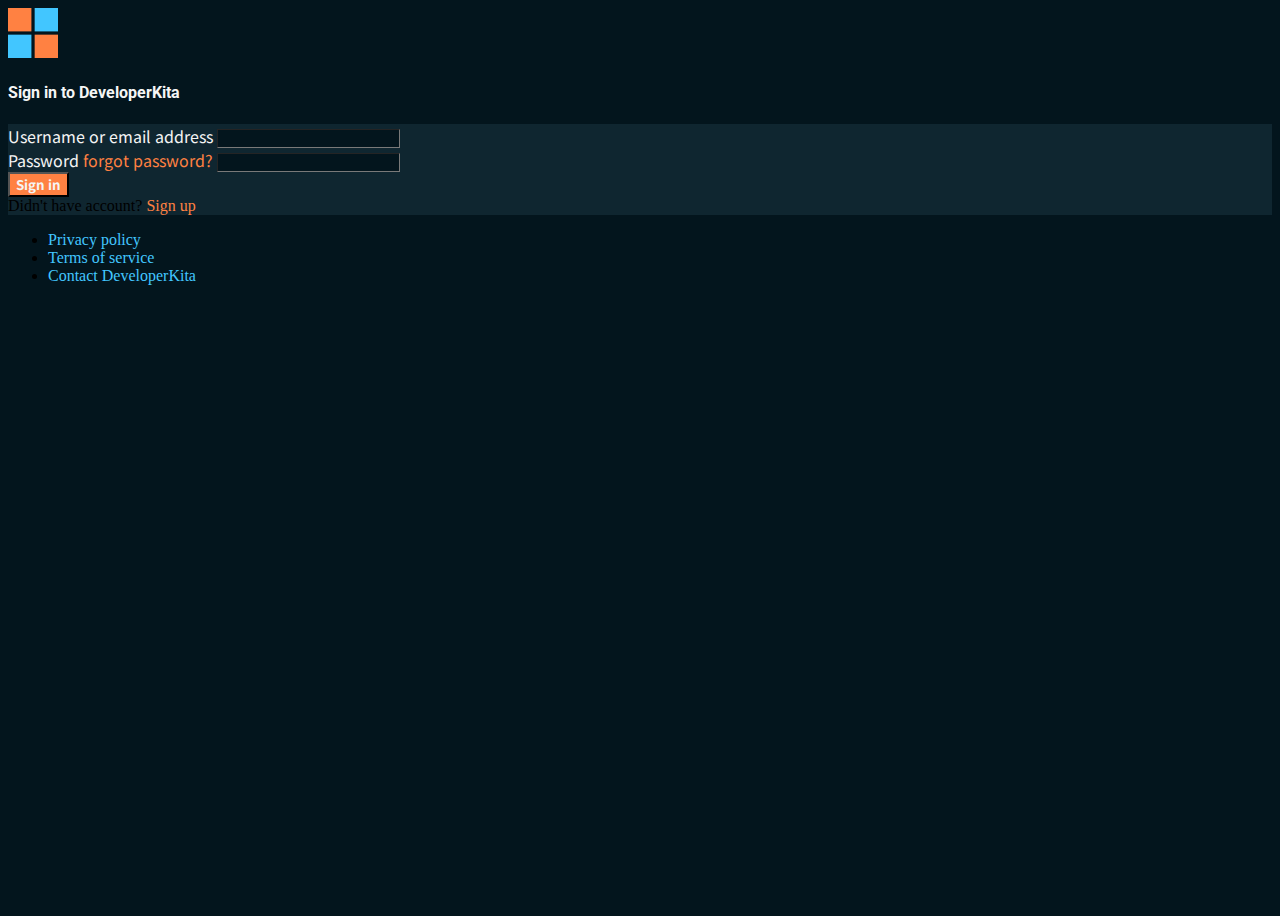
<file: signin.html>
<!doctype html>
<html lang="en-us">

    <head>
        <!-- Required meta tags -->
        <meta charset="utf-8">
        <meta name="viewport" content="width=device-width, initial-scale=1">

        <!-- Bootstrap CSS -->
        <link href="https://cdn.jsdelivr.net/npm/bootstrap@5.0.0-beta3/dist/css/bootstrap.min.css" rel="stylesheet"
            integrity="sha384-eOJMYsd53ii+scO/bJGFsiCZc+5NDVN2yr8+0RDqr0Ql0h+rP48ckxlpbzKgwra6" crossorigin="anonymous">

        <!-- google fonts -->
        <link rel="preconnect" href="https://fonts.gstatic.com">
        <link
            href="https://fonts.googleapis.com/css2?family=Noto+Sans+SC:wght@400;500;700&family=Noto+Serif:wght@400;700&family=Roboto:wght@400;700&display=swap"
            rel="stylesheet">
        <link href="https://fonts.googleapis.com/icon?family=Material+Icons" rel="stylesheet">

        <!-- dvkt stylesheet -->
        <link rel="stylesheet" href="./assets/css/main.css">

        <link rel="shortcut icon" type="image/png" href="./assets/img/dvkt-logo-logo.png" />

        <title>Sign in to DeveloperKita</title>
    </head>

    <body class="dvkt-bg-dark">
        <main>
            <section class="py-lg-5 py-md-4 py-3">
                <div class="container">
                    <div class="row">
                        <div class="col-lg-4 mx-auto">
                            <div class="text-center">
                                <img src="./assets/img/dvkt-logo-logo.png" alt="" width="50px" height="50px"
                                    class="mx-auto my-3">
                            </div>
                            <h4 class="dvkt-roboto fw-bold dvkt-text-light text-center">Sign in to DeveloperKita</h4>
                            <div class="card mt-4 mb-3 dvkt-bg-dark-1">
                                <div class="card-body">
                                    <form action="" method="post">
                                        <div class="mb-3">
                                            <label for="usernameOrEmail"
                                                class="form-label dvkt-primary-sans-font dvkt-text-light small">Username or
                                                email address</label>
                                            <input type="text" class="form-control input-dark input-flat"
                                                id="usernameOrEmail" />
                                        </div>
                                        <div class="mb-3">
                                            <label for="password"
                                                class="form-label dvkt-primary-sans-font dvkt-text-light small d-flex justify-content-between">
                                                Password
                                                <a href="" class="dvkt-link-secondary">forgot password?</a>
                                            </label>
                                            <input type="password" class="form-control input-dark input-flat"
                                                id="password" />
                                        </div>
                                        <div>
                                            <button type="submit" class="btn w-100 dvkt-btn-secondary">Sign in</button>
                                        </div>
                                    </form>
                                </div>
                            </div>
                            <div class="card mb-4 dvkt-bg-dark-1">
                                <div class="card-body">
                                    <div class="text-muted text-center">
                                        Didn't have account? <a href="signup.html" class="dvkt-link-secondary">Sign
                                            up</a>
                                    </div>
                                </div>
                            </div>
                            <ul class="nav justify-content-center">
                                <li class="nav-item">
                                    <a class="nav-link dvkt-link-primary small" href="#">Privacy policy</a>
                                </li>
                                <li class="nav-item">
                                    <a class="nav-link dvkt-link-primary small" href="#">Terms of service</a>
                                </li>
                                <li class="nav-item">
                                    <a class="nav-link dvkt-link-primary small" href="#">Contact DeveloperKita</a>
                                </li>
                            </ul>
                        </div>
                    </div>
                </div>
            </section>
        </main>
        <script src="https://cdn.jsdelivr.net/npm/bootstrap@5.0.0-beta3/dist/js/bootstrap.bundle.min.js"
            integrity="sha384-JEW9xMcG8R+pH31jmWH6WWP0WintQrMb4s7ZOdauHnUtxwoG2vI5DkLtS3qm9Ekf"
            crossorigin="anonymous"></script>
    </body>

</html>
</file>
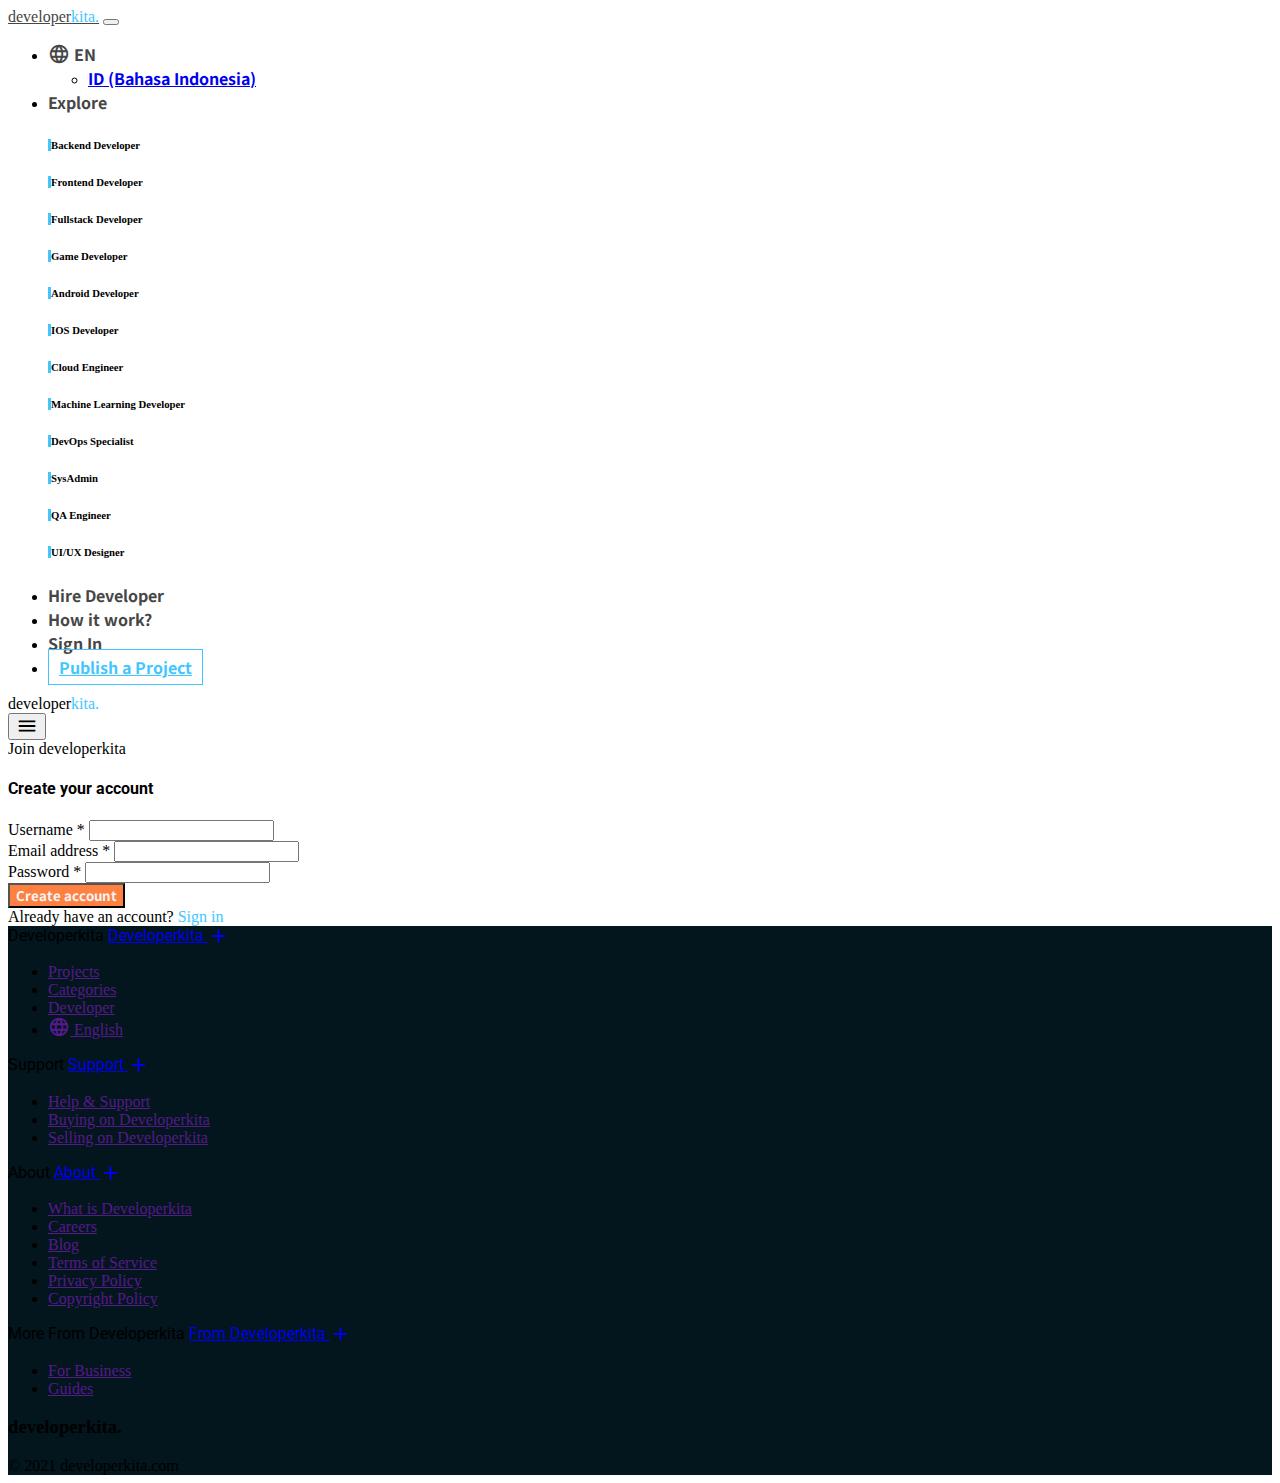
<file: signup.html>
<!doctype html>
<html lang="en-us">

    <head>
        <!-- Required meta tags -->
        <meta charset="utf-8">
        <meta name="viewport" content="width=device-width, initial-scale=1">

        <!-- Bootstrap CSS -->
        <link href="https://cdn.jsdelivr.net/npm/bootstrap@5.0.0-beta3/dist/css/bootstrap.min.css" rel="stylesheet"
            integrity="sha384-eOJMYsd53ii+scO/bJGFsiCZc+5NDVN2yr8+0RDqr0Ql0h+rP48ckxlpbzKgwra6" crossorigin="anonymous">

        <!-- google fonts -->
        <link rel="preconnect" href="https://fonts.gstatic.com">
        <link
            href="https://fonts.googleapis.com/css2?family=Noto+Sans+SC:wght@400;500;700&family=Noto+Serif:wght@400;700&family=Roboto:wght@400;700&display=swap"
            rel="stylesheet">
        <link href="https://fonts.googleapis.com/icon?family=Material+Icons" rel="stylesheet">

        <!-- dvkt stylesheet -->
        <link rel="stylesheet" href="./assets/css/main.css">

        <link rel="shortcut icon" type="image/png" href="./assets/img/dvkt-logo-logo.png" />

        <title>Sign in to Developerkita</title>
    </head>

    <body>
        <header class="fixed-top">
            <nav id="mainNav" class="d-lg-block d-none navbar navbar-expand-lg bg-light shadow-sm py-3">
                <div class="container">
                    <a id="mainNavbarBrand" class="navbar-brand navbar-brand-dark fw-bold fs-2 dvkt-noto-serif" href="./index.html">developer<span class="dvkt-text-primary">kita.</span></a>
                    <button class="navbar-toggler" type="button" data-bs-toggle="collapse" data-bs-target="#navbarNav"
                        aria-controls="navbarNav" aria-expanded="false" aria-label="Toggle navigation">
                        <span class="navbar-toggler-icon"></span>
                    </button>
                    <div class="collapse navbar-collapse" id="navbarNav">
                        <ul class="navbar-nav ms-auto">
                            <li class="nav-item dropdown">
                                <a class="nav-link main-nav-link dvkt-nav-link-dark" href="#" role="button"
                                    data-bs-toggle="dropdown" aria-expanded="false">
                                    <span class="material-icons dvkt-va-bottom">
                                        language
                                    </span>
                                    EN
                                </a>
                                <ul class="dropdown-menu">
                                    <li><a class="dropdown-item" href="#">ID (Bahasa Indonesia)</a></li>
                                </ul>
                            </li>
                            <li class="nav-item dropdown" style="position: static !important;">
                                <a class="nav-link main-nav-link dvkt-nav-link-dark" href="#" role="button"
                                    data-bs-toggle="dropdown" aria-expanded="false">
                                    Explore
                                </a>
                                <div class="dropdown-menu bg-transparent border-0" style="width: 100%;">
                                    <div class="container bg-light shadow-sm p-3"
                                        style=" max-height: 60vh; overflow-y: auto;">
                                        <div class="row">
                                            <div class="col-lg-3 mb-3">
                                                <div class="card w-100 dvkt-border-left-primary rounded">
                                                    <div
                                                        class="card-body py-5 d-flex align-items-center justify-content-center">
                                                        <h6 class="text-muted fw-bold">Backend Developer</h6>
                                                    </div>
                                                </div>
                                            </div>
                                            <div class="col-lg-3 mb-3">
                                                <div class="card w-100 dvkt-border-left-primary rounded">
                                                    <div
                                                        class="card-body py-5 d-flex align-items-center justify-content-center">
                                                        <h6 class="text-muted fw-bold">Frontend Developer</h6>
                                                    </div>
                                                </div>
                                            </div>
                                            <div class="col-lg-3 mb-3">
                                                <div class="card w-100 dvkt-border-left-primary rounded">
                                                    <div
                                                        class="card-body py-5 d-flex align-items-center justify-content-center">
                                                        <h6 class="text-muted fw-bold">Fullstack Developer</h6>
                                                    </div>
                                                </div>
                                            </div>
                                            <div class="col-lg-3 mb-3">
                                                <div class="card w-100 dvkt-border-left-primary rounded">
                                                    <div
                                                        class="card-body py-5 d-flex align-items-center justify-content-center">
                                                        <h6 class="text-muted fw-bold">Game Developer</h6>
                                                    </div>
                                                </div>
                                            </div>
                                            <div class="col-lg-3 mb-3">
                                                <div class="card w-100 dvkt-border-left-primary rounded">
                                                    <div
                                                        class="card-body py-5 d-flex align-items-center justify-content-center">
                                                        <h6 class="text-muted fw-bold">Android Developer</h6>
                                                    </div>
                                                </div>
                                            </div>
                                            <div class="col-lg-3 mb-3">
                                                <div class="card w-100 dvkt-border-left-primary rounded">
                                                    <div
                                                        class="card-body py-5 d-flex align-items-center justify-content-center">
                                                        <h6 class="text-muted fw-bold">IOS Developer</h6>
                                                    </div>
                                                </div>
                                            </div>
                                            <div class="col-lg-3 mb-3">
                                                <div class="card w-100 dvkt-border-left-primary rounded">
                                                    <div
                                                        class="card-body py-5 d-flex align-items-center justify-content-center">
                                                        <h6 class="text-muted fw-bold">Cloud Engineer</h6>
                                                    </div>
                                                </div>
                                            </div>
                                            <div class="col-lg-3 mb-3">
                                                <div class="card w-100 dvkt-border-left-primary rounded">
                                                    <div
                                                        class="card-body py-5 d-flex align-items-center justify-content-center">
                                                        <h6 class="text-muted fw-bold">Machine Learning Developer</h6>
                                                    </div>
                                                </div>
                                            </div>
                                            <div class="col-lg-3 mb-3">
                                                <div class="card w-100 dvkt-border-left-primary rounded">
                                                    <div
                                                        class="card-body py-5 d-flex align-items-center justify-content-center">
                                                        <h6 class="text-muted fw-bold">DevOps Specialist</h6>
                                                    </div>
                                                </div>
                                            </div>
                                            <div class="col-lg-3 mb-3">
                                                <div class="card w-100 dvkt-border-left-primary rounded">
                                                    <div
                                                        class="card-body py-5 d-flex align-items-center justify-content-center">
                                                        <h6 class="text-muted fw-bold">SysAdmin</h6>
                                                    </div>
                                                </div>
                                            </div>
                                            <div class="col-lg-3 mb-3">
                                                <div class="card w-100 dvkt-border-left-primary rounded">
                                                    <div
                                                        class="card-body py-5 d-flex align-items-center justify-content-center">
                                                        <h6 class="text-muted fw-bold">QA Engineer</h6>
                                                    </div>
                                                </div>
                                            </div>
                                            <div class="col-lg-3 mb-3">
                                                <div class="card w-100 dvkt-border-left-primary rounded">
                                                    <div
                                                        class="card-body py-5 d-flex align-items-center justify-content-center">
                                                        <h6 class="text-muted fw-bold">UI/UX Designer</h6>
                                                    </div>
                                                </div>
                                            </div>
                                        </div>
                                    </div>
                                </div>
                            </li>
                            <li class="nav-item">
                                <a class="nav-link main-nav-link dvkt-nav-link-dark" href="#">Hire Developer</a>
                            </li>
                            <li class="nav-item">
                                <a class="nav-link main-nav-link dvkt-nav-link-dark" href="#">How it work?</a>
                            </li>
                            <li class="nav-item">
                                <a class="nav-link main-nav-link dvkt-nav-link-dark" href="signin.html">Sign In</a>
                            </li>
                            <li class="nav-item">
                                <a class="nav-link dvkt-nav-btn btn btn-sm" href="signup.html">Publish a Project</a>
                            </li>
                        </ul>
                    </div>
                </div>
            </nav>
            <nav id="mobileNav" class="d-lg-none fixed-top bg-light shadow-sm">
                <div class="container py-3">
                    <div class="d-flex justify-content-between">
                        <div>
                            <div class="fw-bold fs-2 dvkt-noto-serif" role="button"
                                onclick="window.location.href='index.html'">
                                developer<span class="dvkt-text-primary">kita.</span></div>
                        </div>
                        <div>
                            <button id="mobileNavButton" type="button" onclick="toggleMobileMenu()"
                                class="btn material-icons dvkt-va-middle pe-0">menu</button>
                        </div>
                    </div>
                </div>
            </nav>
            <div id="mobileNavMenu" class="menu-container hide d-lg-none bg-light border-end px-3">
                <div class="d-flex justify-content-between align-items-center">
                    <div class="text-center py-3">
                        <div class="fw-bold fs-2 dvkt-noto-serif">
                            developer<span class="dvkt-text-primary">kita.</span>
                        </div>
                    </div>
                    <div>
                        <button role="button" onclick="toggleMobileMenu()"
                            class="m-0 btn material-icons pe-0 dvkt-va-top fs-2">close</button>
                    </div>
                </div>
                <div class="border-bottom"></div>
                <div class="mobile-nav-menu-container pb-3">
                    <ul class="navbar-nav accordion" id="accordionSidebar">
                        <li class="nav-item">
                            <a class="nav-link dvkt-nav-link-dark collapsed" role="button" href="#"
                                data-bs-toggle="collapse" data-bs-target="#collapseOne" aria-expanded="false"
                                aria-controls="collapseOne">
                                <span class="material-icons dvkt-va-bottom">
                                    language
                                </span>
                                EN
                            </a>
                            <ul id="collapseOne" class="mobile-nav-collapse collapse" style="list-style-type: none;"
                                data-bs-parent="#accordionSidebar">
                                <li class="my-2">
                                    <a class="text-decoration-none dvkt-nav-link-dark" href="#">ID (Bahasa
                                        Indonesia)</a>
                                </li>
                            </ul>
                        </li>
                        <li class="nav-item">
                            <a class="nav-link dvkt-nav-link-dark collapsed" role="button" href="#"
                                data-bs-toggle="collapse" data-bs-target="#collapseTwo" aria-expanded="false"
                                aria-controls="collapseTwo">
                                <span>Explore</span>
                            </a>
                            <ul id="collapseTwo" class="mobile-nav-collapse collapse" style="list-style-type: none;"
                                data-bs-parent="#accordionSidebar">
                                <li class="my-2"><a class="text-decoration-none dvkt-nav-link-dark" href="#">Backend
                                        Developers</a></li>
                                <li class="my-2"><a class="text-decoration-none dvkt-nav-link-dark" href="#">Frontend
                                        Developers</a></li>
                                <li class="my-2"><a class="text-decoration-none dvkt-nav-link-dark" href="#">Framework
                                        Specialist</a></li>
                                <li class="my-2"><a class="text-decoration-none dvkt-nav-link-dark" href="#">Artificial
                                        Intelegence &amp; Machine Learning</a>
                                </li>
                                <li class="my-2"><a class="text-decoration-none dvkt-nav-link-dark" href="#">UI/UX
                                        Design</a></li>
                            </ul>
                        </li>
                        <li class="nav-item">
                            <a class="nav-link dvkt-nav-link-dark" href="#">Features</a>
                        </li>
                        <li class="nav-item">
                            <a class="nav-link dvkt-nav-link-dark" href="#">Developers</a>
                        </li>
                        <li class="nav-item">
                            <a class="nav-link dvkt-nav-link-dark" href="#">How it work?</a>
                        </li>
                        <li class="nav-item">
                            <a class="nav-link dvkt-nav-link-dark" href="signin.html">Sign In</a>
                        </li>
                        <li class="nav-item">
                            <a class="nav-link dvkt-nav-btn btn btn-sm" href="signup.html">Publish a Project</a>
                        </li>
                    </ul>
                </div>
            </div>
        </header>
        <main>
            <section class="py-5">
                <div class="py-5 d-lg-block d-none"></div>
                <div class="container mt-lg-0 mt-5">
                    <div class="row">
                        <div class="col-lg-5 mx-auto">
                            <div class="signup-header mb-4 text-center">
                                <div class="text-muted">Join developerkita</div>
                                <h4 class="dvkt-roboto fw-bold text-dark">Create your account</h4>
                            </div>
                            <div class="signup-form">
                                <form action="" method="post">
                                    <div class="mb-3">
                                        <label for="username" class="form-label dvkt-noto-sans">Username <span class="text-danger">*</span></label>
                                        <input type="text" id="username" name="username" class="form-control input-flat text-muted" required>
                                    </div>
                                    <div class="mb-3">
                                        <label for="username" class="form-label dvkt-noto-sans">Email address <span class="text-danger">*</span></label>
                                        <input type="email" id="email" name="email" class="form-control input-flat text-muted" required>
                                    </div>
                                    <div class="mb-3">
                                        <label for="password" class="form-label dvkt-noto-sans">Password <span class="text-danger">*</span></label>
                                        <input type="password" id="password" name="password" class="form-control input-flat text-muted" required>
                                    </div>
                                    <div class="mb-3">
                                        <button type="submit" type="button" class="btn dvkt-btn-secondary mt-3 w-100">Create account</button>
                                    </div>
                                    <div class="text-center">
                                        <div class="text-muted">
                                            Already have an account?
                                            <a href="signin.html" class="dvkt-link-primary">Sign in</a>
                                        </div>
                                    </div>
                                </form>
                            </div>
                        </div>
                    </div>
                </div>
            </section>
        </main>
        <footer class="dvkt-bg-dark">
            <div class="container">
                <div class="widget-area pt-5 pb-3">
                    <div class="row">
                        <div class="accordion d-lg-flex w-100" id="footerAccordion">
                            <div class="col-lg-3 col-md-6 widget">
                                <div class="text-muted dvkt-roboto mb-lg-4 fw-bold">
                                    <span class="d-none d-lg-block">Developerkita</span>
                                    <a class="text-muted d-flex justify-content-between text-decoration-none d-xl-none d-lg-none d-block pb-2"
                                        href="#widget1" data-bs-toggle="collapse" role="button" aria-expanded="false"
                                        aria-controls="widget1">
                                        Developerkita
                                        <span class="material-icons dvkt-va-middle collapse-expand-icon"
                                            id="widgetExpandIcon1">add</span>
                                    </a>
                                </div>
                                <div class="footer-widget-content collapse d-lg-flex" id="widget1"
                                    data-bs-parent="#footerAccordion" data-dvkt-expandIcon="#widgetExpandIcon1">
                                    <ul class="list-unstyled">
                                        <li class="py-1">
                                            <a href="" class="link-secondary text-decoration-none">Projects</a>
                                        </li>
                                        <li class="py-1">
                                            <a href="" class="link-secondary text-decoration-none">Categories</a>
                                        </li>
                                        <li class="py-1">
                                            <a href="" class="link-secondary text-decoration-none">Developer</a>
                                        </li>
                                        <li class="py-1">
                                            <a href="" class="link-secondary text-decoration-none">
                                                <span class="material-icons dvkt-va-bottom">language</span>
                                                English
                                            </a>
                                        </li>
                                    </ul>
                                </div>
                                <div class="border-bottom border-secondary d-lg-none d-block mb-3"></div>
                            </div>
                            <div class="col-lg-3 col-md-6 widget">
                                <div class="text-muted dvkt-roboto mb-lg-4 fw-bold">
                                    <span class="d-none d-lg-block">Support</span>
                                    <a class="text-muted d-flex justify-content-between text-decoration-none d-xl-none d-lg-none d-block pb-2"
                                        href="#widget3" data-bs-toggle="collapse" role="button" aria-expanded="false"
                                        aria-controls="widget3">
                                        Support
                                        <span class="material-icons dvkt-va-middle collapse-expand-icon"
                                            id="widgetExpandIcon2">add</span>
                                    </a>
                                </div>
                                <div class="footer-widget-content collapse d-lg-flex" id="widget3"
                                    data-bs-parent="#footerAccordion" data-dvkt-expandIcon="#widgetExpandIcon2">
                                    <ul class="list-unstyled">
                                        <li class="py-1">
                                            <a href="" class="link-secondary text-decoration-none">Help &amp;
                                                Support</a>
                                        </li>
                                        <li class="py-1">
                                            <a href="" class="link-secondary text-decoration-none">Buying on
                                                Developerkita</a>
                                        </li>
                                        <li class="py-1">
                                            <a href="" class="link-secondary text-decoration-none">Selling on
                                                Developerkita</a>
                                        </li>
                                    </ul>
                                </div>
                                <div class="border-bottom border-secondary d-lg-none d-block mb-3"></div>
                            </div>
                            <div class="col-lg-3 col-md-6 widget">
                                <div class="text-muted dvkt-roboto mb-lg-4 fw-bold">
                                    <span class="d-none d-lg-block">About</span>
                                    <a class="text-muted d-flex justify-content-between text-decoration-none d-xl-none d-lg-none d-block pb-1"
                                        href="#widget4" data-bs-toggle="collapse" role="button" aria-expanded="false"
                                        aria-controls="widget4">
                                        About
                                        <span class="material-icons dvkt-va-middle collapse-expand-icon"
                                            id="widgetExpandIcon3">add</span>
                                    </a>
                                </div>
                                <div class="footer-widget-content collapse d-lg-flex" id="widget4"
                                    data-bs-parent="#footerAccordion" data-dvkt-expandIcon="#widgetExpandIcon3">
                                    <ul class="list-unstyled">
                                        <li class="py-1">
                                            <a href="" class="link-secondary text-decoration-none">What is
                                                Developerkita</a>
                                        </li>
                                        <li class="py-1">
                                            <a href="" class="link-secondary text-decoration-none">Careers</a>
                                        </li>
                                        <li class="py-1">
                                            <a href="" class="link-secondary text-decoration-none">Blog</a>
                                        </li>
                                        <li class="py-1">
                                            <a href="" class="link-secondary text-decoration-none">Terms of Service</a>
                                        </li>
                                        <li class="py-1">
                                            <a href="" class="link-secondary text-decoration-none">Privacy Policy</a>
                                        </li>
                                        <li class="py-1">
                                            <a href="" class="link-secondary text-decoration-none">Copyright Policy</a>
                                        </li>
                                    </ul>
                                </div>
                                <div class="border-bottom border-secondary d-lg-none d-block mb-3"></div>
                            </div>
                            <div class="col-lg-3 col-md-6 widget">
                                <div class="text-muted dvkt-roboto mb-lg-4 fw-bold">
                                    <span class="d-none d-lg-block">More From Developerkita</span>
                                    <a class="text-muted d-flex justify-content-between text-decoration-none d-xl-none d-lg-none d-block pb-2"
                                        href="#widget2" data-bs-toggle="collapse" role="button" aria-expanded="false"
                                        aria-controls="widget2">
                                        From Developerkita
                                        <span class="material-icons dvkt-va-middle collapse-expand-icon"
                                            id="widgetExpandIcon4">add</span>
                                    </a>
                                </div>
                                <div class="footer-widget-content collapse d-lg-flex" id="widget2"
                                    data-bs-parent="#footerAccordion" data-dvkt-expandIcon="#widgetExpandIcon4">
                                    <ul class="list-unstyled">
                                        <li class="py-1">
                                            <a href="" class="link-secondary text-decoration-none">For Business</a>
                                        </li>
                                        <li class="py-1">
                                            <a href="" class="link-secondary text-decoration-none">Guides</a>
                                        </li>
                                    </ul>
                                </div>
                            </div>
                            <div class="border-bottom border-secondary d-lg-none d-block mb-3"></div>
                        </div>
                    </div>
                </div>
                <div class="d-none d-lg-block border-top border-secondary"></div>
                <div class="bottom-area py-3">
                    <div class="row d-flex align-items-center">
                        <div class="col-lg-6 text-center text-lg-start">
                            <h3 class="dvkt-noto-serif text-muted fw-bold">developerkita.</h3>
                        </div>
                        <div class="col-lg-6 text-center text-lg-end">
                            <div class="text-muted">&copy; 2021 developerkita.com </div>
                        </div>
                    </div>
                </div>
            </div>
        </footer>
        <script src="https://cdn.jsdelivr.net/npm/bootstrap@5.0.0-beta3/dist/js/bootstrap.bundle.min.js"
            integrity="sha384-JEW9xMcG8R+pH31jmWH6WWP0WintQrMb4s7ZOdauHnUtxwoG2vI5DkLtS3qm9Ekf"
            crossorigin="anonymous"></script>
        <script src="./assets/js/main.js"></script>
    </body>

</html>
</file>
<file: assets/css/main.css>
body {
  display: -webkit-box;
  display: -ms-flexbox;
  display: flex;
  min-height: 100vh;
  -webkit-box-orient: vertical;
  -webkit-box-direction: normal;
      -ms-flex-direction: column;
          flex-direction: column;
}

main {
  -webkit-box-flex: 1;
      -ms-flex: 1 0 auto;
          flex: 1 0 auto;
}

.material-icons {
  font-size: 1.35rem;
}

.dvkt-btn-primary {
  background-color: #42c6ff;
  font-family: "Noto Sans SC", sans-serif;
  font-weight: bold;
  color: #f5f5f5;
  -webkit-transition: background-color .2s;
  transition: background-color .2s;
}

.dvkt-btn-primary:hover {
  background-color: #00b3ff;
  color: #f5f5f5;
}

.dvkt-btn-secondary {
  background-color: #ff8142;
  font-family: "Noto Sans SC", sans-serif;
  font-weight: bold;
  color: #f5f5f5;
  -webkit-transition: background-color .2s;
  transition: background-color .2s;
}

.dvkt-btn-secondary:hover {
  background-color: #ff6d24;
  color: #f5f5f5;
}

.dvkt-btn-dark {
  background-color: #464646;
  font-family: "Noto Sans SC", sans-serif;
  font-weight: bold;
  color: #f5f5f5;
  -webkit-transition: background-color .2s;
  transition: background-color .2s;
}

.dvkt-btn-dark:hover {
  background-color: #3b3b3b;
  color: #f5f5f5;
}

.dvkt-link-dark {
  color: #464646;
  text-decoration: none;
}

.dvkt-link-dark:hover {
  color: #3b3b3b;
  text-decoration: none;
}

.dvkt-link-primary {
  color: #42c6ff;
  text-decoration: none;
}

.dvkt-link-primary:hover {
  color: #00b3ff;
  text-decoration: none;
}

.dvkt-link-secondary {
  color: #ff8142;
  text-decoration: none;
}

.dvkt-link-secondary:hover {
  color: #ff6d24;
  text-decoration: none;
}

.dvkt-primary-serif-font {
  font-family: "Noto Serif", serif;
}

.dvkt-primary-sans-font {
  font-family: "Noto Sans SC", sans-serif;
}

.dvkt-roboto {
  font-family: "Roboto", sans-serif;
}

.dvkt-text-dark {
  color: #464646;
}

.dvkt-text-light {
  color: #f5f5f5;
}

.dvkt-text-muted {
  color: #797979;
}

.dvkt-text-primary {
  color: #42c6ff;
}

.dvkt-bg-dark {
  background-color: #03151d;
}

.dvkt-bg-dark-1 {
  background-color: #0f2630;
}

.dvkt-bg-light-gray {
  background-color: #f5f5f5;
}

.dvkt-bg-primary-light {
  background-color: #42c6ff2f;
}

.dvkt-bg-primary {
  background-color: #42c6ff;
}

.dvkt-bg-secondary {
  background-color: #ff8142;
}

.dvkt-bg-gradient-primary {
  background-color: #42c6ff;
  background-image: -webkit-gradient(linear, left top, right top, from(#42c6ff), to(#f5f5f5));
  background-image: linear-gradient(to right, #42c6ff, #f5f5f5);
}

input.input-flat {
  -webkit-box-shadow: none !important;
          box-shadow: none !important;
}

input.input-dark {
  background-color: #03151d;
  color: #797979;
  border-color: #797979;
  border-width: 1px;
}

input.input-dark:focus {
  color: #797979;
  border-color: #797979;
  background-color: #03151d;
}

button {
  -webkit-box-shadow: none !important;
          box-shadow: none !important;
}

.dvkt-border-left-primary {
  border-left: 3px solid #42c6ff;
}

.dvkt-rounded-1 {
  border-radius: 1rem;
}

.dvkt-va-middle {
  vertical-align: middle;
}

.dvkt-va-top {
  vertical-align: top;
}

.dvkt-va-bottom {
  vertical-align: bottom;
}

header #mainNav {
  -webkit-transition: all .2s;
  transition: all .2s;
}

header #mainNav a.navbar-brand-dark {
  color: #464646;
}

header #mainNav a.navbar-brand-light {
  color: #f5f5f5;
}

header #mainNav ul li a {
  font-family: "Noto Sans SC", sans-serif;
  font-weight: bold;
}

header #mainNav ul li .dvkt-nav-link-dark {
  color: #464646;
  text-decoration: none;
}

header #mainNav ul li .dvkt-nav-link-dark:hover {
  color: #42c6ff;
}

header #mainNav ul li .dvkt-nav-link-light {
  color: #f5f5f5;
}

header #mainNav ul li .dvkt-nav-link-light:hover {
  color: #42c6ff;
}

header #mainNav ul li .dvkt-nav-btn {
  margin: 5px 0;
  padding: 5px 10px;
  border: 1px solid #42c6ff;
  color: #42c6ff;
  -webkit-transition: all .2s;
  transition: all .2s;
}

header #mainNav ul li .dvkt-nav-btn:hover {
  background-color: #42c6ff;
  color: var(--dark);
}

header #mobileNavMenu {
  z-index: 3001;
  position: fixed;
  top: 0;
  bottom: 0;
  right: 0;
  left: 0;
  -webkit-transition: all .25s;
  transition: all .25s;
  margin-left: -100vw;
  width: 100vw;
  height: 100vh;
  overflow-y: scroll;
  overflow-x: hidden;
}

header #mobileNavMenu .mobile-nav-menu-container ul li a {
  font-family: "Noto Sans SC", sans-serif;
  font-weight: bold;
}

header #mobileNavMenu .mobile-nav-menu-container ul li .dvkt-nav-link-dark {
  color: #464646;
}

header #mobileNavMenu .mobile-nav-menu-container ul li .dvkt-nav-link-dark:hover {
  color: #42c6ff;
}

header #mobileNavMenu .mobile-nav-menu-container ul li .dvkt-nav-link-light {
  color: #f5f5f5;
}

header #mobileNavMenu .mobile-nav-menu-container ul li .dvkt-nav-link-light:hover {
  color: #42c6ff;
}

header #mobileNavMenu .mobile-nav-menu-container ul li .dvkt-nav-btn {
  margin: 5px 0;
  padding: 5px 10px;
  border: 1px solid #42c6ff;
  color: #42c6ff;
  -webkit-transition: all .2s;
  transition: all .2s;
}

header #mobileNavMenu .mobile-nav-menu-container ul li .dvkt-nav-btn:hover {
  background-color: #42c6ff;
  color: #464646;
}

header #mobileNavMenu.show {
  margin-left: 0;
}
/*# sourceMappingURL=main.css.map */
</file>
<file: src/assets/css/main.css>
:root {
  --dark: #292929;
  --dark-hover: #242424;
  --light: #f5f5f5;
  --primary-color: #42c6ff;
  --secondary-color: #ff8142;
  --brand-font:'Noto Serif', serif;
  --navbar-font: 'Noto Sans SC', sans-serif;
}

.material-icons {
  font-size: 1.4rem;
}

.dvkt-va-middle {
  vertical-align: middle;
}

.dvkt-va-top {
  vertical-align: top;
}

.dvkt-va-bottom {
  vertical-align: bottom;
}

.dvkt-noto-serif {
  font-family: var(--brand-font);
}

.dvkt-noto-sans {
  font-family: var(--navbar-font);
}

.dvkt-text-dark {
  color: var(--dark);
}

.dvkt-text-primary {
  color: var(--primary-color);
}

.dvkt-link-dark {
  color: var(--dark);
}

.dvkt-link-dark:hover {
  color: var(--dark-hover);
}

header #mainNav {
  -webkit-transition: all .2s;
  transition: all .2s;
}

header #mainNav a.navbar-brand-dark {
  color: var(--dark);
}

header #mainNav a.navbar-brand-light {
  color: var(--light);
}

header #mainNav ul li a {
  font-family: var(--navbar-font);
  font-weight: bold;
}

header #mainNav ul li .dvkt-nav-link-dark {
  color: var(--dark);
}

header #mainNav ul li .dvkt-nav-link-dark:hover {
  color: var(--primary-color);
}

header #mainNav ul li .dvkt-nav-link-light {
  color: var(--light);
}

header #mainNav ul li .dvkt-nav-link-light:hover {
  color: var(--primary-color);
}

header #mainNav ul li .dvkt-nav-btn {
  margin: 5px 0;
  padding: 5px 10px;
  border: 1px solid var(--primary-color);
  color: var(--primary-color);
  -webkit-transition: all .2s;
  transition: all .2s;
}

header #mainNav ul li .dvkt-nav-btn:hover {
  background-color: var(--primary-color);
  color: var(--light);
}
/*# sourceMappingURL=main.css.map */
</file>
